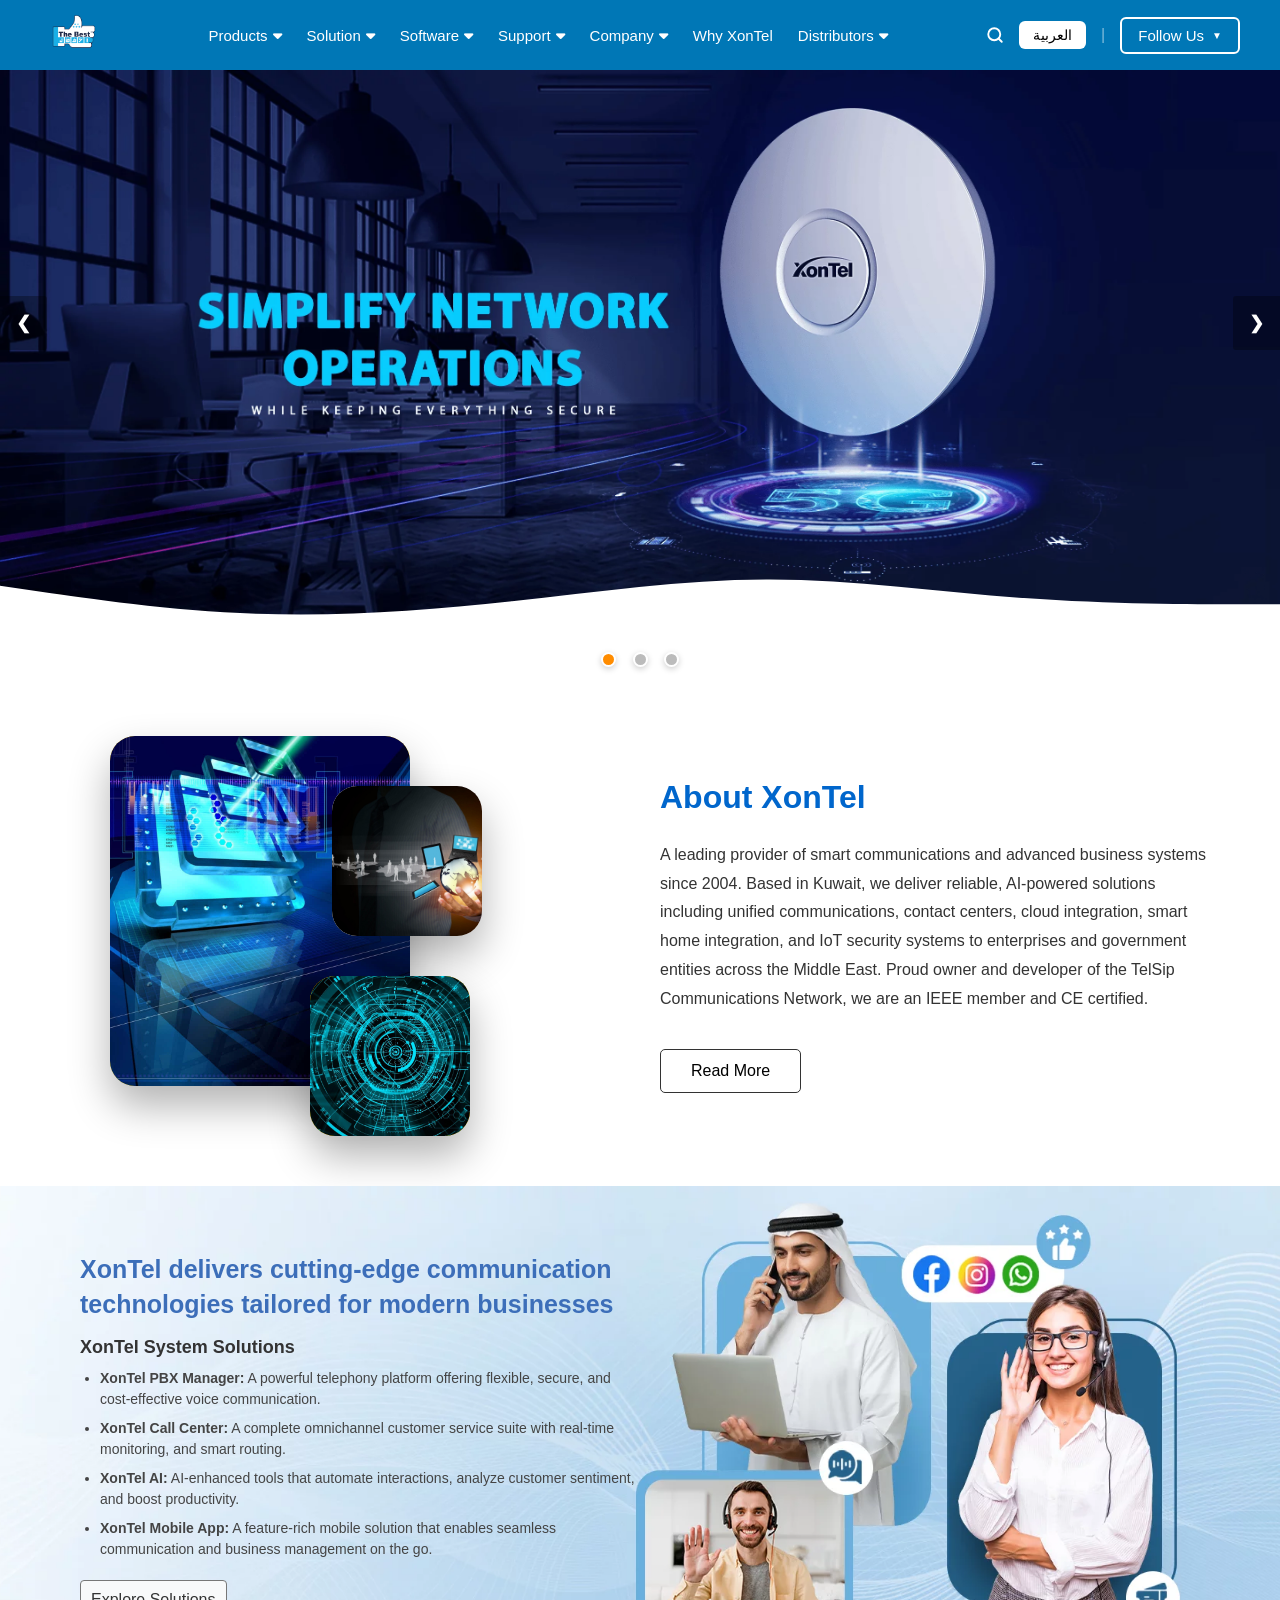
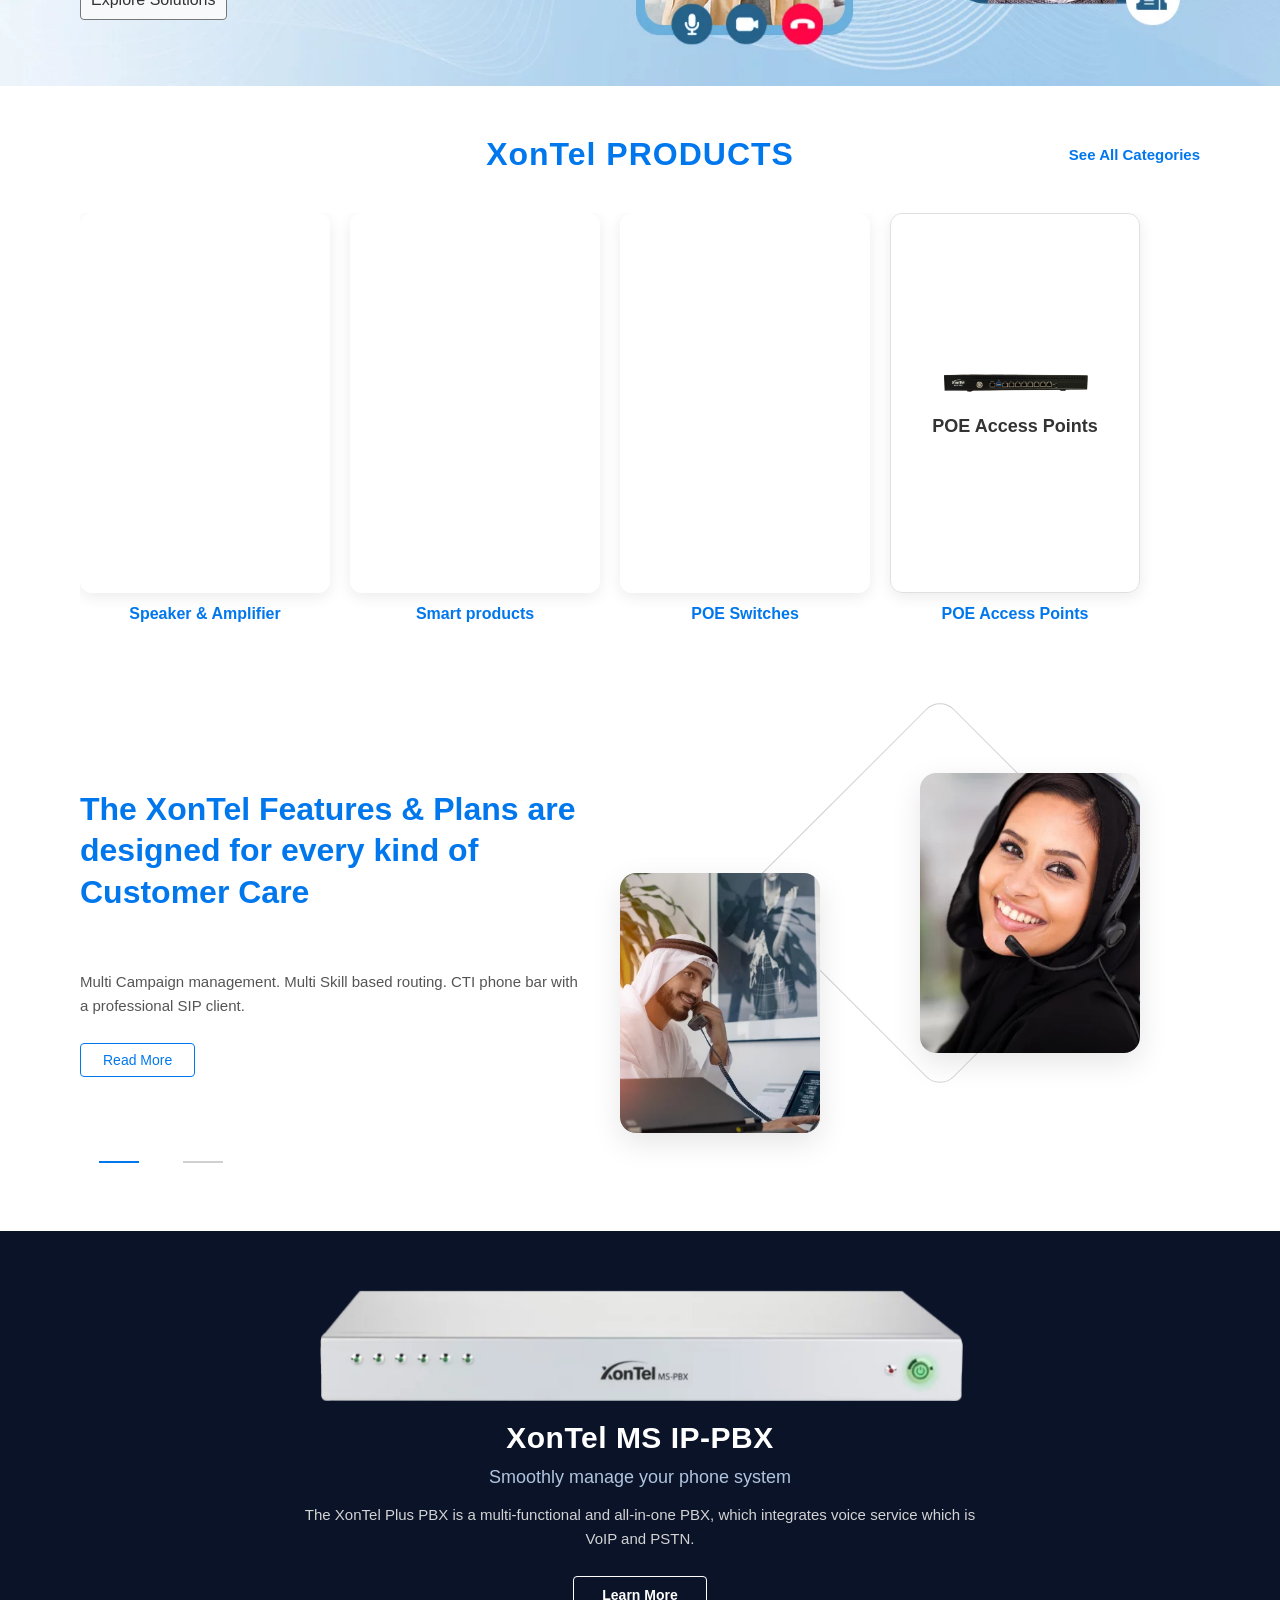
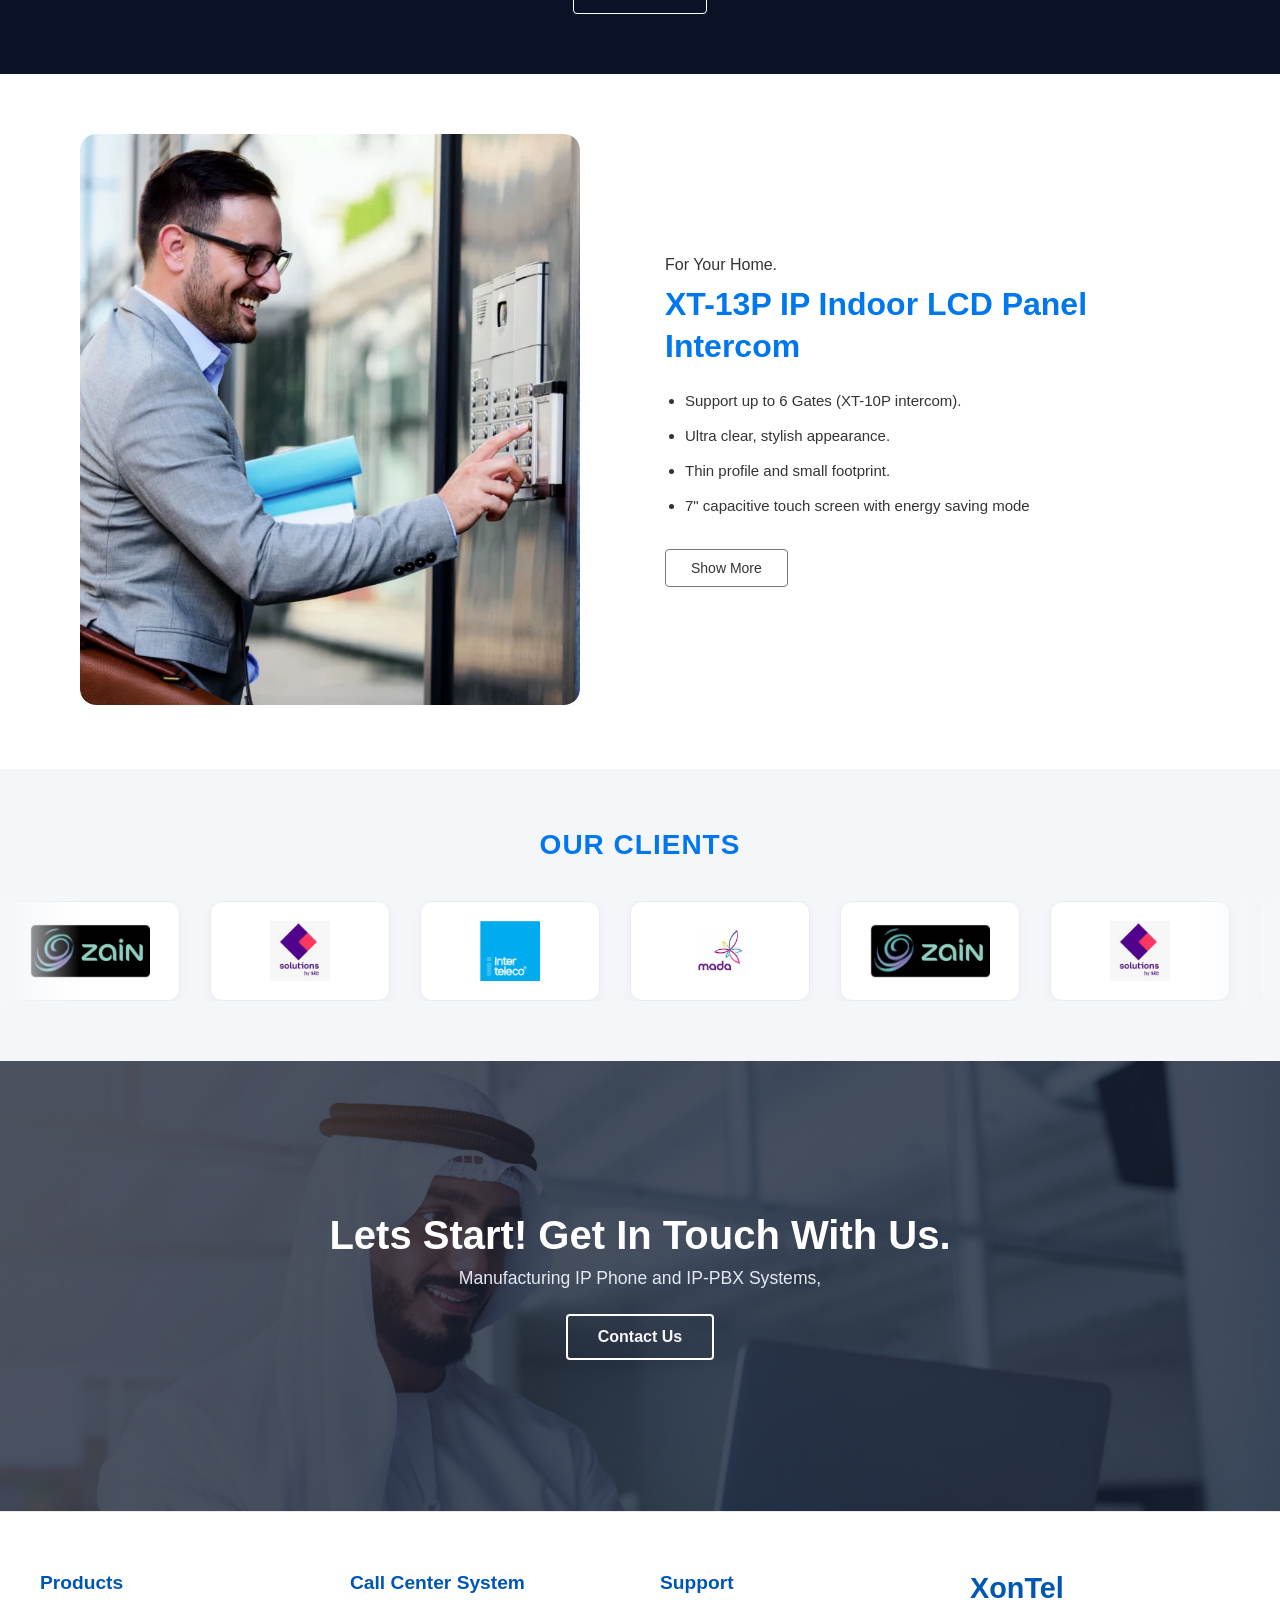
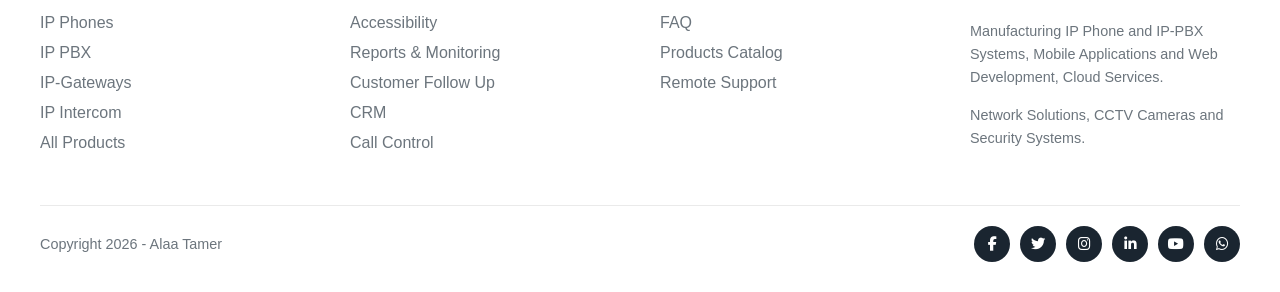
<file: index.html>
<!DOCTYPE html>
<html lang="en">

<head>
  <meta charset="UTF-8">
  <meta name="viewport" content="width=device-width, initial-scale=1.0">
  <title>XonTel</title>
  <link rel="stylesheet" href="https://cdnjs.cloudflare.com/ajax/libs/font-awesome/6.0.0/css/all.min.css">
  <link rel="stylesheet" href="index.css">
  <link href="https://unpkg.com/aos@2.3.1/dist/aos.css" rel="stylesheet">
  <link rel="stylesheet" href="https://cdnjs.cloudflare.com/ajax/libs/font-awesome/6.4.0/css/all.min.css">
</head>

<body>
  <header>
    <div class="logo">
      <a href="#heroCarousel"><img src="photos/logo1.png" alt="" width="80px" height="80px"></a>
    </div>
    <button class="ham" id="ham" aria-label="Menu">
      <span></span><span></span><span></span>
    </button>
    <ul class="nav-links" id="navLinks">
      <li class="dropdown">
        <button class="dropbtn">Products <i class="fa fa-caret-down"></i></button>
        <div class="dropdown-content">
          <a href="#">IP-PRX</a>
          <a href="#">IP Phones</a>
          <a href="#">IP Camera</a>
          <a href="#">IP POE Intercom</a>
          <a href="#">POE Access Points</a>
          <a href="#">Speaker & Amplifier</a>
          <a href="#">Smart products</a>
          <a href="#">POE Switches</a>
          <a href="#">IP-Gateways</a>
          <a href="#">Accessories</a>
        </div>
      </li>
      <li class="dropdown">
        <button class="dropbtn">Solution<i class="fa fa-caret-down"></i></button>
        <div class="dropdown-content">
          <a href="#">XonTel PBX</a>
          <a href="#">XonTel Cell Center</a>
          <a href="#">XonTel Ai</a>
        </div>
      </li>
      <li class="dropdown">
        <button class="dropbtn">Software <i class="fa fa-caret-down"></i></button>
        <div class="dropdown-content">
          <a href="#">XonTel Application </a>
          <a href="#">XonTel Streamer</a>
        </div>
      </li>
      <li class="dropdown">
        <button class="dropbtn">Support <i class="fa fa-caret-down"></i></button>
        <div class="dropdown-content">
          <a href="#">Wiki</a>
          <a href="#">Submit Ticket </a>
          <a href="#">FAQ </a>
          <a href="#">Manuals & Firmwares</a>
          <a href="#">Products Catalog</a>
        </div>
      </li>
      <li class="dropdown">
        <button class="dropbtn"> Company<i class="fa fa-caret-down"></i></button>
        <div class="dropdown-content">
          <a href="#">About Us</a>
          <a href="#">Company News</a>
          <a href="#">Our Clients</a>
          <a href="#">Blog</a>
          <a href="#">Contact Us</a>
        </div>
      </li>
      <li><a href="#">Why XonTel</a></li>
      <li class="dropdown">
        <button class="dropbtn">Distributors <i class="fa fa-caret-down"></i></button>
        <div class="dropdown-content">
          <a href="#"> Become a Partner</a>
          <a href="#">Find Distributors</a>
        </div>
      </li>
    </ul>
    <div class="nav-right-actions">
      <a href="#" class="search-btn" aria-label="Search">
        <svg width="18" height="18" viewBox="0 0 24 24" fill="none" stroke="currentColor" stroke-width="2.5"
          stroke-linecap="round" stroke-linejoin="round">
          <circle cx="11" cy="11" r="8"></circle>
          <line x1="21" y1="21" x2="16.65" y2="16.65"></line>
        </svg>
      </a>
      <a href="#" class="lang-btn">العربية</a>
      <span class="divider">|</span>
      <div class="dropdownfollow" id="followDropdown">
        <button class="drop-btn" onclick="toggleDropdown(event)">
          Follow Us <span class="arrow">▼</span>
        </button>
        <div class="dropdownfollow-content">
          <a href="#" target="_blank" aria-label="Facebook">
            <svg width="16" height="16" fill="currentColor" viewBox="0 0 24 24">
              <path
                d="M22.675 0h-21.35c-.732 0-1.325.593-1.325 1.325v21.351c0 .731.593 1.324 1.325 1.324h11.495v-9.294h-3.128v-3.622h3.128v-2.671c0-3.1 1.893-4.788 4.659-4.788 1.325 0 2.463.099 2.795.143v3.24l-1.918.001c-1.504 0-1.795.715-1.795 1.763v2.313h3.587l-.467 3.622h-3.12v9.293h6.116c.73 0 1.323-.593 1.323-1.325v-21.35c0-.732-.593-1.325-1.325-1.325z" />
            </svg>
          </a>
          <a href="#" target="_blank" aria-label="Twitter">
            <svg width="16" height="16" fill="currentColor" viewBox="0 0 24 24">
              <path
                d="M24 4.557c-.883.392-1.832.656-2.828.775 1.017-.609 1.798-1.574 2.165-2.724-.951.564-2.005.974-3.127 1.195-.897-.957-2.178-1.555-3.594-1.555-3.179 0-5.515 2.966-4.797 6.045-4.091-.205-7.719-2.165-10.148-5.144-1.29 2.213-.669 5.108 1.523 6.574-.806-.026-1.566-.247-2.229-.616-.054 2.281 1.581 4.415 3.949 4.89-.693.188-1.452.232-2.224.084.626 1.956 2.444 3.379 4.6 3.419-2.07 1.623-4.678 2.348-7.29 2.04 2.179 1.397 4.768 2.212 7.548 2.212 9.142 0 14.307-7.721 13.995-14.646.962-.695 1.797-1.562 2.457-2.549z" />
            </svg>
          </a>
          <a href="#" target="_blank" aria-label="Instagram">
            <svg width="16" height="16" fill="currentColor" viewBox="0 0 24 24">
              <path
                d="M12 2.163c3.204 0 3.584.012 4.85.07 3.252.148 4.771 1.691 4.919 4.919.058 1.265.069 1.645.069 4.849 0 3.205-.012 3.584-.069 4.849-.149 3.225-1.664 4.771-4.919 4.919-1.266.058-1.644.07-4.85.07-3.204 0-3.584-.012-4.849-.07-3.26-.149-4.771-1.699-4.919-4.92-.058-1.265-.07-1.644-.07-4.849 0-3.204.013-3.583.07-4.849.149-3.227 1.664-4.771 4.919-4.919 1.266-.057 1.645-.069 4.849-.069zm0-2.163c-3.259 0-3.667.014-4.947.072-4.358.2-6.78 2.618-6.98 6.98-.059 1.281-.073 1.689-.073 4.948 0 3.259.014 3.668.072 4.948.2 4.358 2.618 6.78 6.98 6.98 1.281.058 1.689.072 4.948.072 3.259 0 3.668-.014 4.948-.072 4.354-.2 6.782-2.618 6.979-6.98.059-1.28.073-1.689.073-4.948 0-3.259-.014-3.667-.072-4.947-.196-4.354-2.617-6.78-6.979-6.98-1.281-.059-1.69-.073-4.949-.073zm0 5.838c-3.403 0-6.162 2.759-6.162 6.162s2.759 6.163 6.162 6.163 6.162-2.759 6.162-6.163c0-3.403-2.759-6.162-6.162-6.162zm0 10.162c-2.209 0-4-1.79-4-4 0-2.209 1.791-4 4-4s4 1.791 4 4c0 2.21-1.791 4-4 4zm6.406-11.845c-.796 0-1.441.645-1.441 1.44s.645 1.44 1.441 1.44c.795 0 1.439-.645 1.439-1.44s-.644-1.44-1.439-1.44z" />
            </svg>
          </a>
          <a href="#" target="_blank" aria-label="LinkedIn">
            <svg width="16" height="16" fill="currentColor" viewBox="0 0 24 24">
              <path
                d="M19 0h-14c-2.761 0-5 2.239-5 5v14c0 2.761 2.239 5 5 5h14c2.762 0 5-2.239 5-5v-14c0-2.761-2.238-5-5-5zm-11 19h-3v-11h3v11zm-1.5-12.268c-.966 0-1.75-.79-1.75-1.764s.784-1.764 1.75-1.764 1.75.79 1.75 1.764-.783 1.764-1.75 1.764zm13.5 12.268h-3v-5.604c0-3.368-4-3.113-4 0v5.604h-3v-11h3v1.765c1.396-2.586 7-2.777 7 2.476v6.759z" />
            </svg>
          </a>
          <a href="#" target="_blank" aria-label="YouTube">
            <svg width="16" height="16" fill="currentColor" viewBox="0 0 24 24">
              <path
                d="M19.615 3.184c-3.604-.246-11.631-.245-15.23 0-3.897.266-4.356 2.62-4.385 8.816.029 6.185.484 8.549 4.385 8.816 3.6.245 11.626.246 15.23 0 3.897-.266 4.356-2.62 4.385-8.816-.029-6.185-.484-8.549-4.385-8.816zm-10.615 12.816v-8l8 3.993-8 4.007z" />
            </svg>
          </a>
          <a href="#" target="_blank" aria-label="Snapchat">
            <svg width="16" height="16" fill="currentColor" viewBox="0 0 24 24">
              <path
                d="M12.022 2c-3.326 0-6.02 2.694-6.02 6.02 0 1.947.925 3.681 2.355 4.794-.789.704-1.355 1.635-1.355 2.72 0 .973.435 1.848 1.119 2.446-.355.518-.768 1.185-1.284 1.994-.379.593-.787 1.233-1.258 1.942l-.399.604h8.307l-.398-.604c-.471-.709-.879-1.349-1.259-1.942-.515-.809-.928-1.476-1.283-1.994.684-.598 1.119-1.473 1.119-2.446 0-1.085-.566-2.016-1.355-2.72 1.43-1.113 2.355-2.847 2.355-4.794 0-3.326-2.694-6.02-6.022-6.02z" />
            </svg>
          </a>
        </div>
      </div>
    </div>
  </header>

  <!-- ===== HERO CAROUSEL ===== -->
  <div class="slider">
    <div class="slideshow-container">

      <!-- السلايدات -->
      <div class="mySlides fade">
        <div class="numbertext">1 / 3</div>
        <img src="photos/XonTel-Access-Point.png" style="width:100%">
        <div class="text">Caption Text</div>
      </div>

      <div class="mySlides fade">
        <div class="numbertext">2 / 3</div>
        <img src="photos/XonTel-Call-Center.png" style="width:100%">
        <div class="text">Caption Two</div>
      </div>

      <div class="mySlides fade">
        <div class="numbertext">3 / 3</div>
        <img src="photos/XonTel-IP-Phones.png" style="width:100%">
        <div class="text">Caption Three</div>
      </div>

      <!-- أزرار التنقل -->
      <a class="prev" onclick="plusSlides(-1)">&#10094;</a>
      <a class="next" onclick="plusSlides(1)">&#10095;</a>

      <!-- الموجة (wave) -->
      <div class="wave-shape">
        <svg viewBox="0 0 1440 120" fill="none" xmlns="http://www.w3.org/2000/svg" preserveAspectRatio="none">
          <path
            d="M0,32L48,42.7C96,53,192,75,288,80C384,85,480,75,576,58.7C672,43,768,21,864,21.3C960,21,1056,43,1152,53.3C1248,64,1344,64,1392,64L1440,64L1440,120L1392,120C1344,120,1248,120,1152,120C1056,120,960,120,864,120C768,120,672,120,576,120C480,120,384,120,288,120C192,120,96,120,48,120L0,120Z"
            fill="#ffffff"></path>
        </svg>
      </div>

    </div> <!-- نهاية slideshow-container -->

    <!-- ===== النقاط تحت الكروزل ===== -->
    <div class="dots-container">
      <span class="dot" onclick="currentSlide(1)"></span>
      <span class="dot" onclick="currentSlide(2)"></span>
      <span class="dot" onclick="currentSlide(3)"></span>
    </div>

  </div> <!-- نهاية slider -->

  <main>
    <!-- About Section -->
    <section class="about-section">
      <div class="container">
        <div class="images-container fade-in-left">
          <div class="image-box big-yellow">
            <img src="photos/slider1.jpg" alt="Professional Headset">
          </div>
          <div class="image-box small-woman">
            <img src="photos/slider2.jpg" alt="Woman wearing headset">
          </div>
          <div class="image-box small-man">
            <img src="photos/slider3.jpg" alt="Smiling man showing thumbs up">
          </div>
        </div>
        <div class="text-container fade-in-right">
          <h2>About XonTel</h2>
          <p>A leading provider of smart communications and advanced business systems since 2004. Based in Kuwait, we
            deliver reliable, AI-powered solutions including unified communications, contact centers, cloud integration,
            smart home integration, and IoT security systems to enterprises and government entities across the Middle
            East. Proud owner and developer of the TelSip Communications Network, we are an IEEE member and CE
            certified.</p>
          <button class="read-more-btn">Read More</button>
        </div>
      </div>
    </section>

    <!-- Main2 Section -->
    <section class="main2-section">
      <div class="main2-bg">
        <img src="photos/wide" alt="Background Illustration" class="main2-static-image">
      </div>
      <div class="main2-content">
        <h1 class="main2-fade-top">XonTel delivers cutting-edge communication technologies tailored for modern
          businesses</h1>
        <h3>XonTel System Solutions</h3>
        <ul class="main2-list main2-fade-bottom">
          <li><strong>XonTel PBX Manager:</strong> A powerful telephony platform offering flexible, secure, and
            cost-effective voice communication.</li>
          <li><strong>XonTel Call Center:</strong> A complete omnichannel customer service suite with real-time
            monitoring, and smart routing.</li>
          <li><strong>XonTel AI:</strong> AI-enhanced tools that automate interactions, analyze customer sentiment, and
            boost productivity.</li>
          <li><strong>XonTel Mobile App:</strong> A feature-rich mobile solution that enables seamless communication and
            business management on the go.</li>
        </ul>
        <a href="#" class="main2-btn">Explore Solutions</a>
      </div>
    </section>

    <!-- ===== PRODUCTS SECTION (المعدل) ===== -->
    <section class="products-section">
      <div class="products-header">
        <h2 class="section-title">XonTel PRODUCTS</h2>
        <a href="#" class="see-all-btn">See All Categories</a>
      </div>

      <div class="products-carousel-wrapper">
        <div class="products-container" id="productsContainer">
          <!-- 1. Speaker & Amplifier -->
          <div class="flip-card">
            <div class="flip-card-inner">
              <div class="flip-card-front">
                <img src="photos/1" alt="Speaker & Amplifier">
                <h3>Speaker & Amplifier</h3>
              </div>
              <div class="flip-card-back">
                <h4>Speaker & Amplifier</h4>
                <h5>Products Features</h5>
                <ul>
                  <li>Connect XT-20BA link out to 3pcs XT-20BP analog Ceiling Speakers (Direct with cable).</li>
                  <li>High-frequency remote control, 360 degree ,non-directional.</li>
                  <li>Bluetooth 5.0 Technology, 15M Coverage.</li>
                </ul>
                <a href="#" class="read-more-btn">Read More &rarr;</a>
              </div>
            </div>
            <div class="card-title-bottom">Speaker & Amplifier</div>
          </div>

          <!-- 2. Smart products -->
          <div class="flip-card">
            <div class="flip-card-inner">
              <div class="flip-card-front">
                <img src="photos/2" alt="Smart products">
                <h3>Smart products</h3>
              </div>
              <div class="flip-card-back">
                <h4>Smart products</h4>
                <h5>Products Features</h5>
                <ul>
                  <li>XonTel smart light switch looks and acts like any traditional light switch.</li>
                  <li>Smoke Detector</li>
                  <li>Window Shutter Switch</li>
                </ul>
                <a href="#" class="read-more-btn">Read More &rarr;</a>
              </div>
            </div>
            <div class="card-title-bottom">Smart products</div>
          </div>

          <!-- 3. POE Switches -->
          <div class="flip-card">
            <div class="flip-card-inner">
              <div class="flip-card-front">
                <img src="photos/3" alt="POE Switches">
                <h3>POE Switches</h3>
              </div>
              <div class="flip-card-back">
                <h4>POE Switches</h4>
                <h5>Products Features</h5>
                <ul>
                  <li>Connect all of your devices easily and reduce wires connections.</li>
                  <li>Support POE.</li>
                  <li>Internal Power Supply</li>
                  <li>Suitable for Business or Home usage</li>
                  <li>1 year warranty</li>
                </ul>
                <a href="#" class="read-more-btn">Read More &rarr;</a>
              </div>
            </div>
            <div class="card-title-bottom">POE Switches</div>
          </div>

          <!-- 4. POE Access Points -->
          <div class="flip-card">
            <div class="flip-card-inner">
              <div class="flip-card-front">
                <img src="photos/router" alt="POE Access Points">
                <h3>POE Access Points</h3>
              </div>
              <div class="flip-card-back">
                <h4>POE Access Points</h4>
                <h5>Products Features</h5>
                <ul>
                  <li>Better coverage and distribution of the Internet in all areas.</li>
                  <li>Support 5G.</li>
                  <li>Control all your APs from one Place.</li>
                  <li>Support up to 100 device.</li>
                  <li>5 Years Warranty.</li>
                </ul>
                <a href="#" class="read-more-btn">Read More &rarr;</a>
              </div>
            </div>
            <div class="card-title-bottom">POE Access Points</div>
          </div>
        </div>

        <!-- أزرار الأسهم -->
        <div class="slider-arrows">
          <button class="arrow-btn prev-btn" id="prevBtn" aria-label="Previous">&larr;</button>
          <button class="arrow-btn next-btn" id="nextBtn" aria-label="Next">&rarr;</button>
        </div>
      </div>
    </section>

    <!-- Features Slider Section -->
    <section class="features-slider-section"
      style="background-color: #ffffff !important; background: #ffffff !important;">
      <div class="slider-container">
        <div class="slide active" data-slide="1">
          <div class="slide-text-content">
            <h2 class="slide-title">The XonTel Features & Plans are designed for every kind of Customer Care</h2>
            <h3 class="slide-subtitle">Call Center System</h3>
            <p class="slide-desc">Multi Campaign management. Multi Skill based routing. CTI phone bar with a
              professional SIP client.</p>
            <a href="#" class="feature-read-more">Read More</a>
          </div>
          <div class="slide-image-content">
            <div class="background-frame"></div>
            <div class="floating-images">
              <img src="photos/uZdt0K1NFc-1.webp" alt="Call Center Agent 1" class="img-back">
              <img src="photos/KQ9ciF2gZA-1.webp" alt="Call Center Agent 2" class="img-front">
            </div>
          </div>
        </div>
        <div class="slide" data-slide="2">
          <div class="slide-text-content">
            <h2 class="slide-title">XonTel Mobile App</h2>
            <h3 class="slide-subtitle">XonTel Application</h3>
            <p class="slide-desc">Is a free digital phone application that supports SIP which provides a comfortable
              interface that is easy to handle, as well as high quality voice for VoIP communications.</p>
            <a href="#" class="feature-read-more">Read More</a>
          </div>
          <div class="slide-image-content">
            <div class="background-frame"></div>
            <div class="floating-images">
              <img src="photos/WEB-smartphone-mock-up.webp" alt="Mobile App 1" class="img-back">
              <img src="photos/WEB-smartphone-mock-up.webp" alt="Mobile App 2" class="img-front">
            </div>
          </div>
        </div>
      </div>
      <div class="slider-indicators">
        <span class="indicator active" onclick="currentSlide(1)">
          <span class="num">1</span>
          <span class="line"></span>
        </span>
        <span class="indicator" onclick="currentSlide(2)">
          <span class="num">2</span>
          <span class="line"></span>
        </span>
      </div>
    </section>

    <!-- Device Hero -->
    <section class="device-hero-section">
      <div class="device-container">
        <div class="device-image-wrapper">
          <img src="photos/Mask-Group-25.webp" alt="XonTel MS IP-PBX" class="device-img">
        </div>
        <div class="device-content">
          <h2 class="device-title">XonTel MS IP-PBX</h2>
          <p class="device-subtitle">Smoothly manage your phone system</p>
          <p class="device-desc">The XonTel Plus PBX is a multi-functional and all-in-one PBX, which integrates voice
            service which is VoIP and PSTN.</p>
          <a href="#" class="learn-more-btn">Learn More</a>
        </div>
      </div>
    </section>

    <!-- Intercom -->
    <section class="intercom-section">
      <div class="intercom-container">
        <div class="intercom-image-wrapper">
          <img src="photos/man.webp" alt="XT-13P Intercom" class="intercom-img">
        </div>
        <div class="intercom-content">
          <p class="intercom-top-text">For Your Home.</p>
          <h2 class="intercom-title">XT-13P IP Indoor LCD Panel Intercom</h2>
          <ul class="intercom-list">
            <li>Support up to 6 Gates (XT-10P intercom).</li>
            <li>Ultra clear, stylish appearance.</li>
            <li>Thin profile and small footprint.</li>
            <li>7" capacitive touch screen with energy saving mode</li>
          </ul>
          <a href="#" class="intercom-btn">Show More</a>
        </div>
      </div>
    </section>

    <!-- Clients -->
    <section class="clients-section">
      <h2 class="clients-title">OUR CLIENTS</h2>
      <div class="clients-slider">
        <div class="clients-track">
          <div class="client-card"><img src="photos/Zain-300x134.webp" alt="Client 1"></div>
          <div class="client-card"><img src="photos/logo.webp" alt="Client 2"></div>
          <div class="client-card"><img src="photos/Interteleco-300x298.webp" alt="Client 3"></div>
          <div class="client-card"><img src="photos/mada.webp" alt="Client 3"></div>
          <div class="client-card"><img src="photos/Zain-300x134.webp" alt="Client 4"></div>
          <div class="client-card"><img src="photos/logo.webp" alt="Client 5"></div>
          <div class="client-card"><img src="photos/Interteleco-300x298.webp" alt="Client 1"></div>
          <div class="client-card"><img src="photos/mada.webp" alt="Client 3"></div>
          <!-- <div class="client-card"><img src="photos/Zain-300x134.webp" alt="Client 2"></div>
          <div class="client-card"><img src="photos/logo.webp" alt="Client 5"></div>
          <div class="client-card"><img src="photos/Interteleco-300x298.webp" alt="Client 1"></div>
          <div class="client-card"><img src="photos/mada.webp" alt="Client 3"></div> -->
        </div>
      </div>
    </section>

    <!-- CTA -->
    <section class="cta-section">
      <div class="cta-overlay"></div>
      <div class="cta-content">
        <h1>Lets Start! Get In Touch With Us.</h1>
        <p>Manufacturing IP Phone and IP-PBX Systems,</p>
        <a href="#contact" class="cta-btn">Contact Us</a>
      </div>
    </section>
  </main>

  <footer class="site-footer">
    <div class="footer-container">
      <div class="footer-col">
        <h3>Products</h3>
        <ul>
          <li><a href="#">IP Phones</a></li>
          <li><a href="#">IP PBX</a></li>
          <li><a href="#">IP-Gateways</a></li>
          <li><a href="#">IP Intercom</a></li>
          <li><a href="#">All Products</a></li>
        </ul>
      </div>
      <div class="footer-col">
        <h3>Call Center System</h3>
        <ul>
          <li><a href="#">Accessibility</a></li>
          <li><a href="#">Reports & Monitoring</a></li>
          <li><a href="#">Customer Follow Up</a></li>
          <li><a href="#">CRM</a></li>
          <li><a href="#">Call Control</a></li>
        </ul>
      </div>
      <div class="footer-col">
        <h3>Support</h3>
        <ul>
          <li><a href="#">FAQ</a></li>
          <li><a href="#">Products Catalog</a></li>
          <li><a href="#">Remote Support</a></li>
        </ul>
      </div>
      <div class="footer-col company-info">
        <h2 class="footer-logo">Xon<span>Tel</span></h2>
        <p>Manufacturing IP Phone and IP-PBX Systems, Mobile Applications and Web Development, Cloud Services.</p>
        <p>Network Solutions, CCTV Cameras and Security Systems.</p>
      </div>
    </div>
    <div class="footer-bottom">
      <p>Copyright 2026 - Alaa Tamer</p>
      <div class="social-icons">
        <a href="#" class="social-icon"><i class="fab fa-facebook-f"></i></a>
        <a href="#" class="social-icon"><i class="fab fa-twitter"></i></a>
        <a href="#" class="social-icon"><i class="fab fa-instagram"></i></a>
        <a href="#" class="social-icon"><i class="fab fa-linkedin-in"></i></a>
        <a href="#" class="social-icon"><i class="fab fa-youtube"></i></a>
        <a href="#" class="social-icon"><i class="fab fa-whatsapp"></i></a>
      </div>
    </div>
  </footer>

  <script>
    // ===== Hero Slider with Dots =====
    let slideIndex = 0;

    function showSlides() {
      let i;
      let slides = document.getElementsByClassName("mySlides");
      let dots = document.getElementsByClassName("dot");

      // إخفاء كل الصور
      for (i = 0; i < slides.length; i++) {
        slides[i].style.display = "none";
      }

      // إزالة كلاس active من النقاط
      for (i = 0; i < dots.length; i++) {
        dots[i].className = dots[i].className.replace(" active", "");
      }

      // التحرك للصورة التالية
      slideIndex++;
      if (slideIndex > slides.length) { slideIndex = 1 }

      // إظهار الصورة الحالية
      slides[slideIndex - 1].style.display = "block";

      // إضافة كلاس active على النقطة الحالية
      if (dots[slideIndex - 1]) {
        dots[slideIndex - 1].className += " active";
      }

      setTimeout(showSlides, 2500);
    }

    // دالة للتحكم اليدوي بالنقاط (اختياري)
    function currentSlide(n) {
      slideIndex = n - 1;
      showSlides();
    }

    // تشغيل السلايدر
    showSlides();

    // ===== Hamburger Menu =====
    const hamButton = document.getElementById('ham');
    const navLinks = document.getElementById('navLinks');

    hamButton.addEventListener('click', function () {
      navLinks.classList.toggle('active');
    });

    // ===== DROPDOWN TOGGLE ON MOBILE (الحل المضمون) =====
    // نختار كل عناصر الـ dropdown في القائمة الرئيسية
    const allDropdowns = document.querySelectorAll('.nav-links .dropdown');

    allDropdowns.forEach(function (dropdown) {
      // نختار الزر داخل كل dropdown
      const btn = dropdown.querySelector('.dropbtn');

      // نضيف حدث الضغط على الزر
      btn.addEventListener('click', function (event) {
        // نمنع الحدث من الانتشار للأعلى
        event.stopPropagation();
        // نمنع تحميل الصفحة لو كان الزر يعمل كـ link
        event.preventDefault();

        // نضيف أو نزيل class "open" على الـ dropdown
        dropdown.classList.toggle('open');

        // نقفل جميع الـ dropdowns الأخرى (تفتح واحدة فقط)
        allDropdowns.forEach(function (other) {
          if (other !== dropdown) {
            other.classList.remove('open');
          }
        });
      });
    });

    // ===== Intersection Observer =====
    const observerOptions = { root: null, rootMargin: '0px', threshold: 0.2 };
    const observerCallback = function (entries) {
      entries.forEach(function (entry) {
        if (entry.isIntersecting) {
          entry.target.classList.add('is-visible');
          observer.unobserve(entry.target);
        }
      });
    };
    const observer = new IntersectionObserver(observerCallback, observerOptions);
    const fadeLeftElement = document.querySelector('.fade-in-left');
    const fadeRightElement = document.querySelector('.text-container');
    if (fadeLeftElement) observer.observe(fadeLeftElement);
    if (fadeRightElement) observer.observe(fadeRightElement);

    // ===== Follow Dropdown =====
    function toggleDropdown(event) {
      event.stopPropagation();
      const dropdown = document.getElementById('followDropdown');
      dropdown.classList.toggle('active');
    }
    window.addEventListener('click', function () {
      const dropdown = document.getElementById('followDropdown');
      if (dropdown && dropdown.classList.contains('active')) {
        dropdown.classList.remove('active');
      }
    });

    // ===== Features Slider =====
    let currentSlideIndex = 0;
    const slides = document.querySelectorAll('.features-slider-section .slide');
    const indicators = document.querySelectorAll('.indicator');
    function showSlide(index) {
      slides.forEach(function (slide, i) {
        slide.classList.remove('active');
        indicators[i].classList.remove('active');
        if (i === index) {
          slide.classList.add('active');
          indicators[i].classList.add('active');
        }
      });
    }
    function currentSlide(num) {
      currentSlideIndex = num - 1;
      showSlide(currentSlideIndex);
    }
    setInterval(function () {
      currentSlideIndex = (currentSlideIndex + 1) % slides.length;
      showSlide(currentSlideIndex);
    }, 5000);

    // ===== Products Carousel =====
    (function () {
      const container = document.getElementById('productsContainer');
      const cards = container.querySelectorAll('.flip-card');
      const prevBtn = document.getElementById('prevBtn');
      const nextBtn = document.getElementById('nextBtn');
      let currentIndex = 0;
      let cardsPerView = getCardsPerView();

      function getCardsPerView() {
        if (window.innerWidth < 768) return 1;
        if (window.innerWidth < 1024) return 2;
        return 4;
      }

      function updateCarousel() {
        const total = cards.length;
        const maxIndex = total - cardsPerView;
        if (currentIndex > maxIndex) currentIndex = maxIndex;
        if (currentIndex < 0) currentIndex = 0;

        const cardWidth = cards[0].offsetWidth + 20;
        const offset = currentIndex * cardWidth;
        container.style.transform = 'translateX(-' + offset + 'px)';

        if (prevBtn && nextBtn) {
          prevBtn.style.display = (currentIndex === 0) ? 'none' : 'flex';
          nextBtn.style.display = (currentIndex >= maxIndex) ? 'none' : 'flex';
        }
      }

      function goToPrev() {
        if (currentIndex > 0) {
          currentIndex--;
          updateCarousel();
        }
      }

      function goToNext() {
        const total = cards.length;
        const maxIndex = total - cardsPerView;
        if (currentIndex < maxIndex) {
          currentIndex++;
          updateCarousel();
        }
      }

      if (prevBtn) prevBtn.addEventListener('click', goToPrev);
      if (nextBtn) nextBtn.addEventListener('click', goToNext);

      let resizeTimer;
      window.addEventListener('resize', function () {
        clearTimeout(resizeTimer);
        resizeTimer = setTimeout(function () {
          const newCardsPerView = getCardsPerView();
          if (newCardsPerView !== cardsPerView) {
            cardsPerView = newCardsPerView;
            const total = cards.length;
            const maxIndex = total - cardsPerView;
            if (currentIndex > maxIndex) currentIndex = Math.max(0, maxIndex);
            updateCarousel();
          } else {
            updateCarousel();
          }
        }, 200);
      });

      setTimeout(updateCarousel, 100);
    })();

  </script>
</body>

</html>
</file>
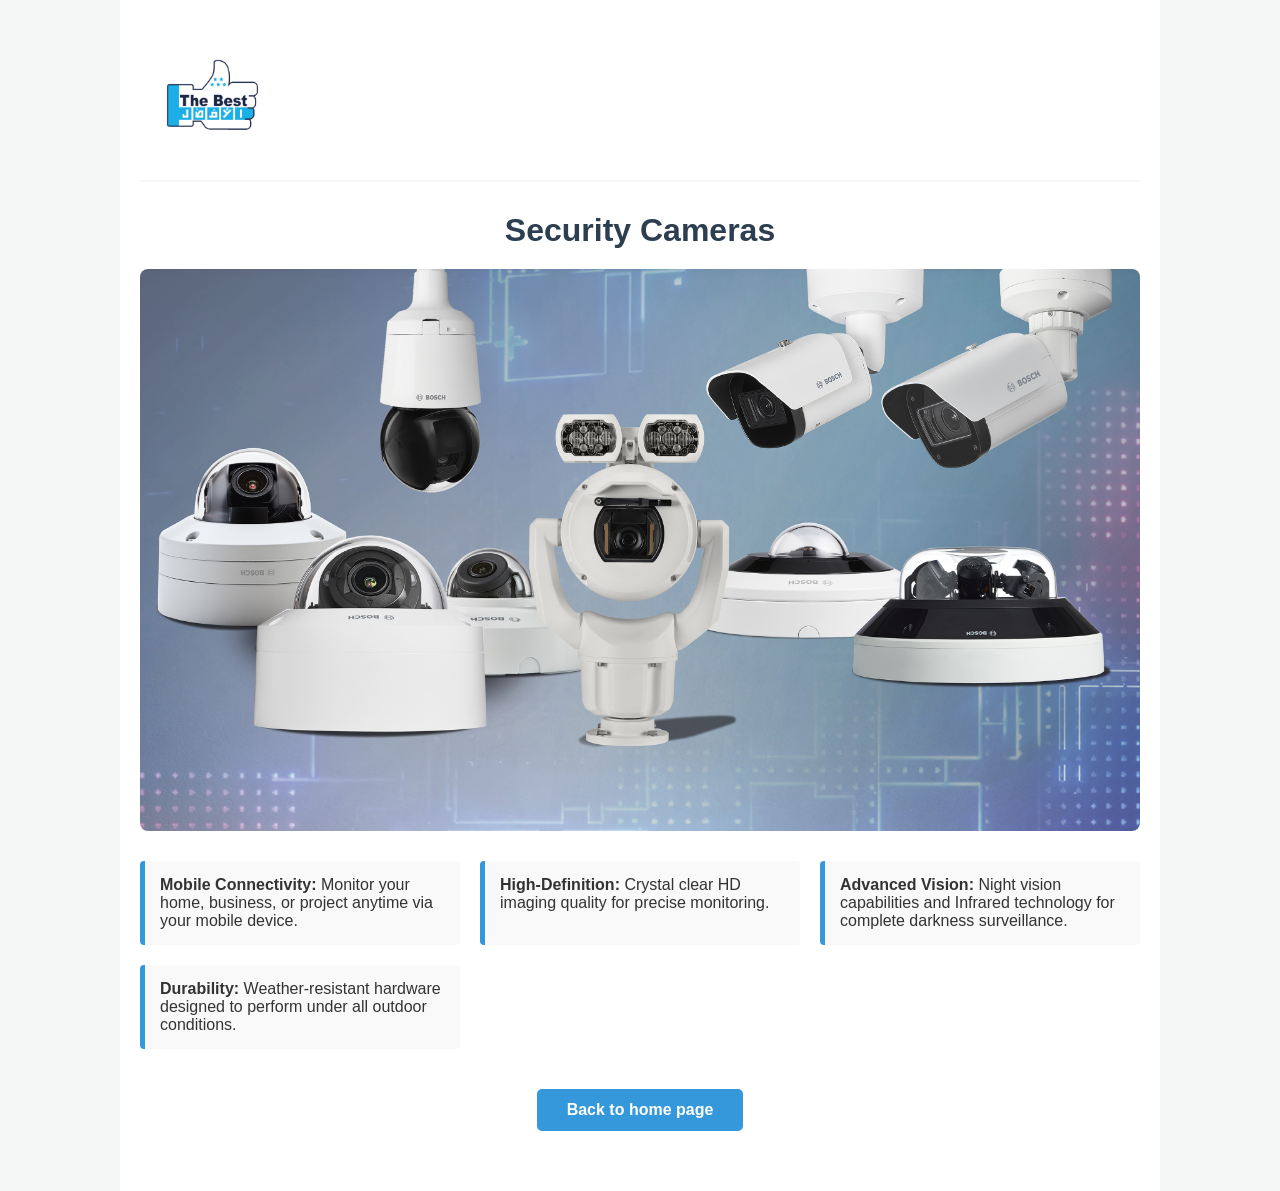
<file: camera.html>
<!DOCTYPE html>
<html lang="en">

<head>
    <meta charset="UTF-8">
    <meta name="viewport" content="width=device-width, initial-scale=1.0">
    <title>Security Cameras</title>
    <style>
        body {
            font-family: 'Segoe UI', Tahoma, Geneva, Verdana, sans-serif;
            margin: 0;
            padding: 0;
            background-color: #f4f7f6;
            color: #333;
        }

        .container {
            max-width: 1000px;
            margin: 0 auto;
            padding: 20px;
            background: #fff;
            min-height: 100vh;
        }

        nav {
            padding: 20px 0;
            border-bottom: 2px solid #f4f7f6;
            margin-bottom: 30px;
        }

        .logo-link img {
            width: 150px;
            height: auto;
            transition: transform 0.3s;
        }

        .logo-link img:hover {
            transform: scale(1.05);
        }

        h1 {
            color: #2c3e50;
            text-align: center;
            margin-bottom: 20px;
        }

        .main-image {
            width: 100%;
            height: auto;
            border-radius: 8px;
            margin-bottom: 30px;
            display: block;
        }

        .services-list {
            display: grid;
            grid-template-columns: repeat(auto-fit, minmax(280px, 1fr));
            gap: 20px;
        }

        .service-item {
            background: #f9f9f9;
            padding: 15px;
            border-left: 5px solid #3498db;
            border-radius: 4px;
        }

        .back-btn {
            display: block;
            width: fit-content;
            margin: 40px auto;
            padding: 12px 30px;
            background: #3498db;
            color: white;
            text-decoration: none;
            border-radius: 5px;
            font-weight: bold;
            text-align: center;
        }

        @media (max-width: 600px) {
            .container {
                padding: 10px;
            }

            h1 {
                font-size: 22px;
            }
        }
    </style>
</head>

<body>

    <div class="container">
        <nav>
            <a href="index1.html" class="logo-link">
                <img src="photos/logo1.png" alt="Company Logo">
            </a>
        </nav>

        <h1>Security Cameras</h1>
        <img src="photos/camera.jpg" alt="E-Marketing" class="main-image">


        <div class="services-list">
            <div class="service-item"><strong>Mobile Connectivity:</strong> Monitor your home, business, or project
                anytime via your mobile device.</div>
            <div class="service-item"><strong>High-Definition:</strong> Crystal clear HD imaging quality for precise
                monitoring.</div>
            <div class="service-item"><strong>Advanced Vision:</strong> Night vision capabilities and Infrared
                technology for complete darkness surveillance.</div>
            <div class="service-item"><strong>Durability:</strong> Weather-resistant hardware designed to perform under
                all outdoor conditions.</div>
        </div>

        <a href="index1.html" class="back-btn">Back to home page</a>
    </div>

</body>

</html>
</file>
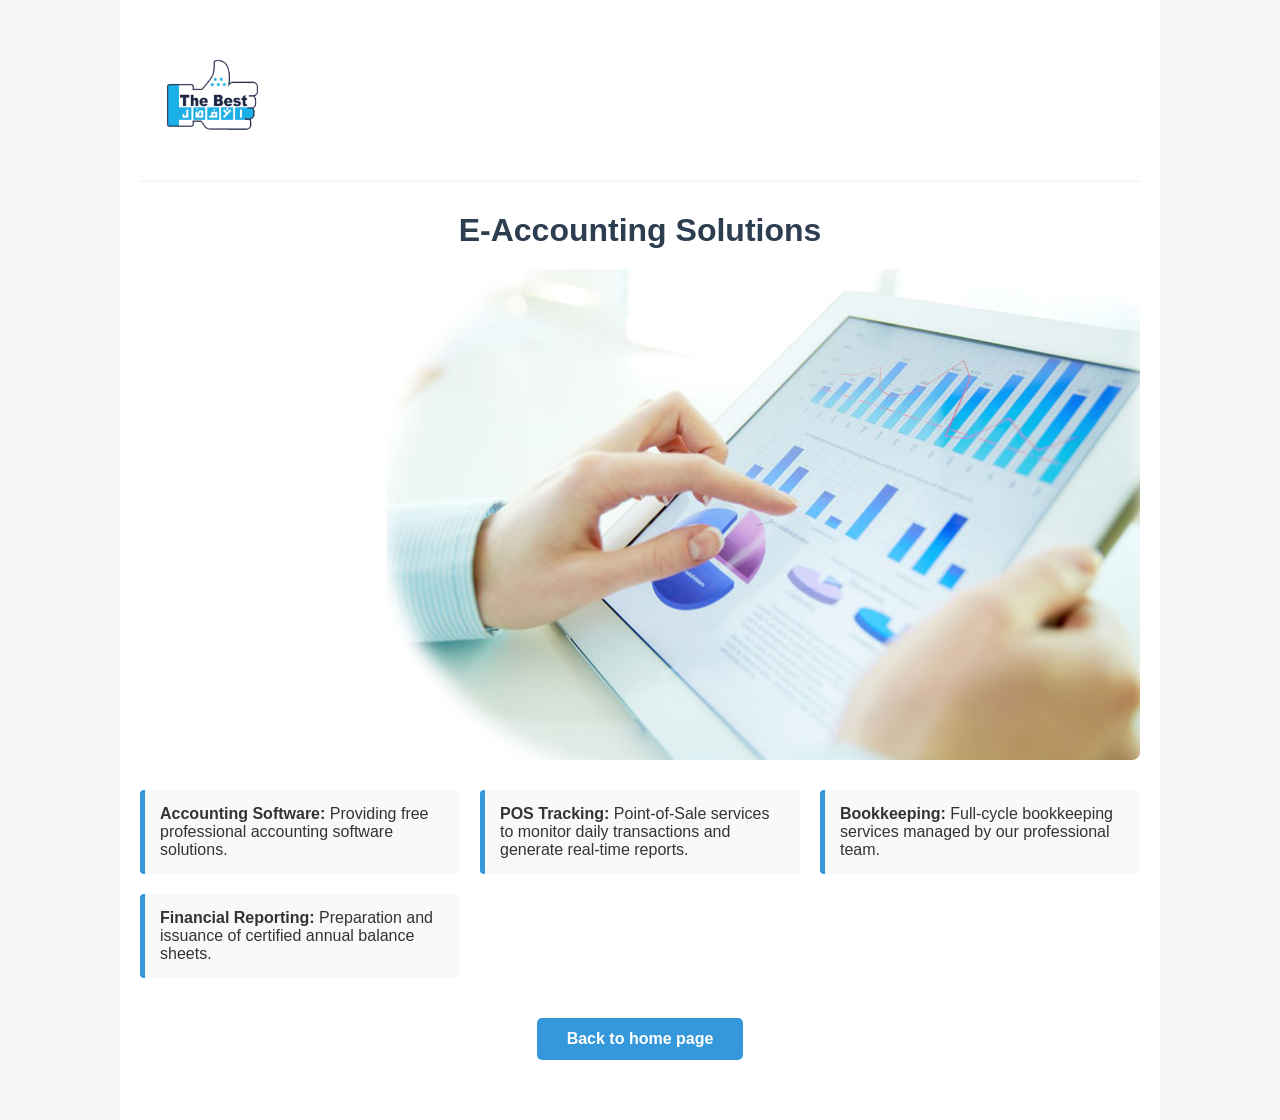
<file: eaccounting.html>
<!DOCTYPE html>
<html lang="en">
<head>
    <meta charset="UTF-8">
    <meta name="viewport" content="width=device-width, initial-scale=1.0">
    <title>E-Accounting Solutions</title>
    <style>
        body {
            font-family: 'Segoe UI', Tahoma, Geneva, Verdana, sans-serif;
            margin: 0;
            padding: 0;
            background-color: #f4f7f6;
            color: #333;
        }

        .container {
            max-width: 1000px;
            margin: 0 auto;
            padding: 20px;
            background: #fff;
            min-height: 100vh;
        }

        nav {
            padding: 20px 0;
            border-bottom: 2px solid #f4f7f6;
            margin-bottom: 30px;
        }

        .logo-link img {
            width: 150px;
            height: auto;
            transition: transform 0.3s;
        }

        .logo-link img:hover { transform: scale(1.05); }

        h1 { color: #2c3e50; text-align: center; margin-bottom: 20px; }

        .main-image {
            width: 100%;
            height: auto;
            border-radius: 8px;
            margin-bottom: 30px;
            display: block;
        }

        .services-list {
            display: grid;
            grid-template-columns: repeat(auto-fit, minmax(280px, 1fr));
            gap: 20px;
        }

        .service-item {
            background: #f9f9f9;
            padding: 15px;
            border-left: 5px solid #3498db;
            border-radius: 4px;
        }

        .back-btn {
            display: block;
            width: fit-content;
            margin: 40px auto;
            padding: 12px 30px;
            background: #3498db;
            color: white;
            text-decoration: none;
            border-radius: 5px;
            font-weight: bold;
            text-align: center;
        }

        @media (max-width: 600px) {
            .container { padding: 10px; }
            h1 { font-size: 22px; }
        }
    </style>
</head>
<body>

    <div class="container">
        <nav>
            <a href="index1.html" class="logo-link">
                <img src="photos/logo1.png" alt="Company Logo">
            </a>
        </nav>

        <h1>E-Accounting Solutions</h1>
        <img src="photos/eaccounting.jpg" alt="E-Marketing" class="main-image">
        
      <div class="services-list">
            <div class="service-item"><strong>Accounting Software:</strong> Providing free professional accounting software solutions.</div>
            <div class="service-item"><strong>POS Tracking:</strong> Point-of-Sale services to monitor daily transactions and generate real-time reports.</div>
            <div class="service-item"><strong>Bookkeeping:</strong> Full-cycle bookkeeping services managed by our professional team.</div>
            <div class="service-item"><strong>Financial Reporting:</strong> Preparation and issuance of certified annual balance sheets.</div>
        </div>

        <a href="index1.html" class="back-btn">Back to home page</a>
    </div>

</body>
</html>
</file>
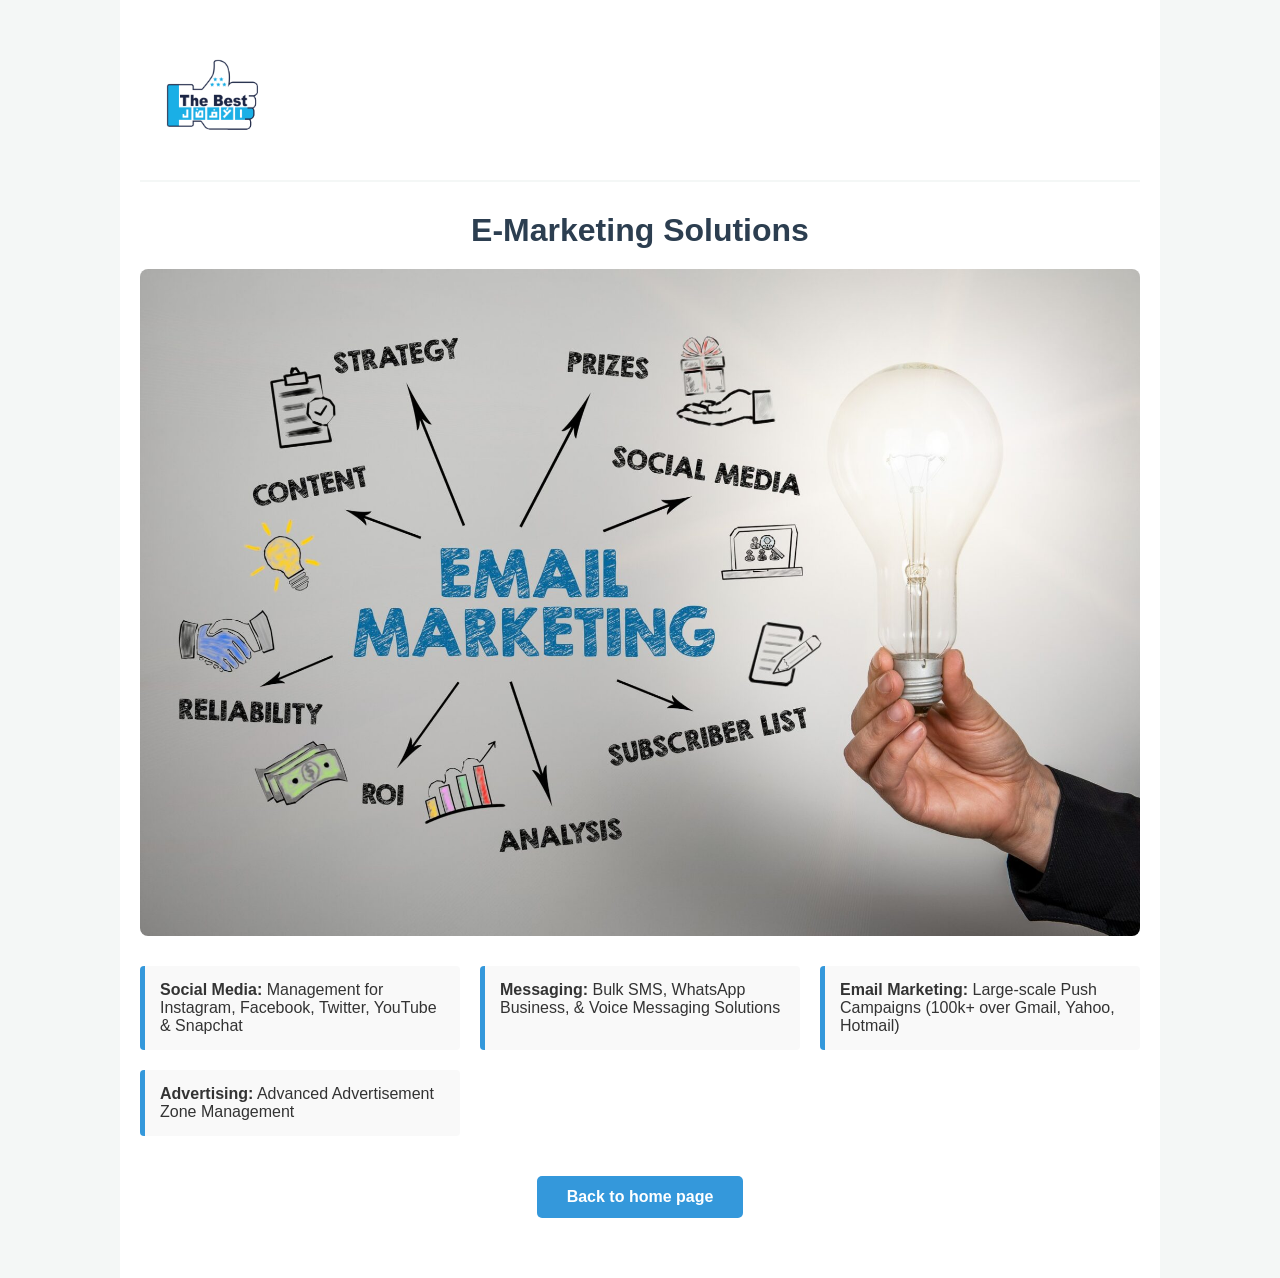
<file: Emark.html>
<!DOCTYPE html>
<html lang="en">
<head>
    <meta charset="UTF-8">
    <meta name="viewport" content="width=device-width, initial-scale=1.0">
    <title>E-Marketing Solutions</title>
    <style>
        body {
            font-family: 'Segoe UI', Tahoma, Geneva, Verdana, sans-serif;
            margin: 0;
            padding: 0;
            background-color: #f4f7f6;
            color: #333;
        }

        .container {
            max-width: 1000px;
            margin: 0 auto;
            padding: 20px;
            background: #fff;
            min-height: 100vh;
        }

        nav {
            padding: 20px 0;
            border-bottom: 2px solid #f4f7f6;
            margin-bottom: 30px;
        }

        .logo-link img {
            width: 150px;
            height: auto;
            transition: transform 0.3s;
        }

        .logo-link img:hover { transform: scale(1.05); }

        h1 { color: #2c3e50; text-align: center; margin-bottom: 20px; }

        .main-image {
            width: 100%;
            height: auto;
            border-radius: 8px;
            margin-bottom: 30px;
            display: block;
        }

        .services-list {
            display: grid;
            grid-template-columns: repeat(auto-fit, minmax(280px, 1fr));
            gap: 20px;
        }

        .service-item {
            background: #f9f9f9;
            padding: 15px;
            border-left: 5px solid #3498db;
            border-radius: 4px;
        }

        .back-btn {
            display: block;
            width: fit-content;
            margin: 40px auto;
            padding: 12px 30px;
            background: #3498db;
            color: white;
            text-decoration: none;
            border-radius: 5px;
            font-weight: bold;
            text-align: center;
        }

        @media (max-width: 600px) {
            .container { padding: 10px; }
            h1 { font-size: 22px; }
        }
    </style>
</head>
<body>

    <div class="container">
        <nav>
            <a href="index1.html" class="logo-link">
                <img src="photos/logo1.png" alt="Company Logo">
            </a>
        </nav>

        <h1>E-Marketing Solutions</h1>
        <img src="photos/emarkting.jpg" alt="E-Marketing" class="main-image">
        
        <div class="services-list">
            <div class="service-item"><strong>Social Media:</strong> Management for Instagram, Facebook, Twitter, YouTube & Snapchat</div>
            <div class="service-item"><strong>Messaging:</strong> Bulk SMS, WhatsApp Business, & Voice Messaging Solutions</div>
            <div class="service-item"><strong>Email Marketing:</strong> Large-scale Push Campaigns (100k+ over Gmail, Yahoo, Hotmail)</div>
            <div class="service-item"><strong>Advertising:</strong> Advanced Advertisement Zone Management</div>
        </div>

        <a href="index1.html" class="back-btn">Back to home page</a>
    </div>

</body>
</html>
</file>
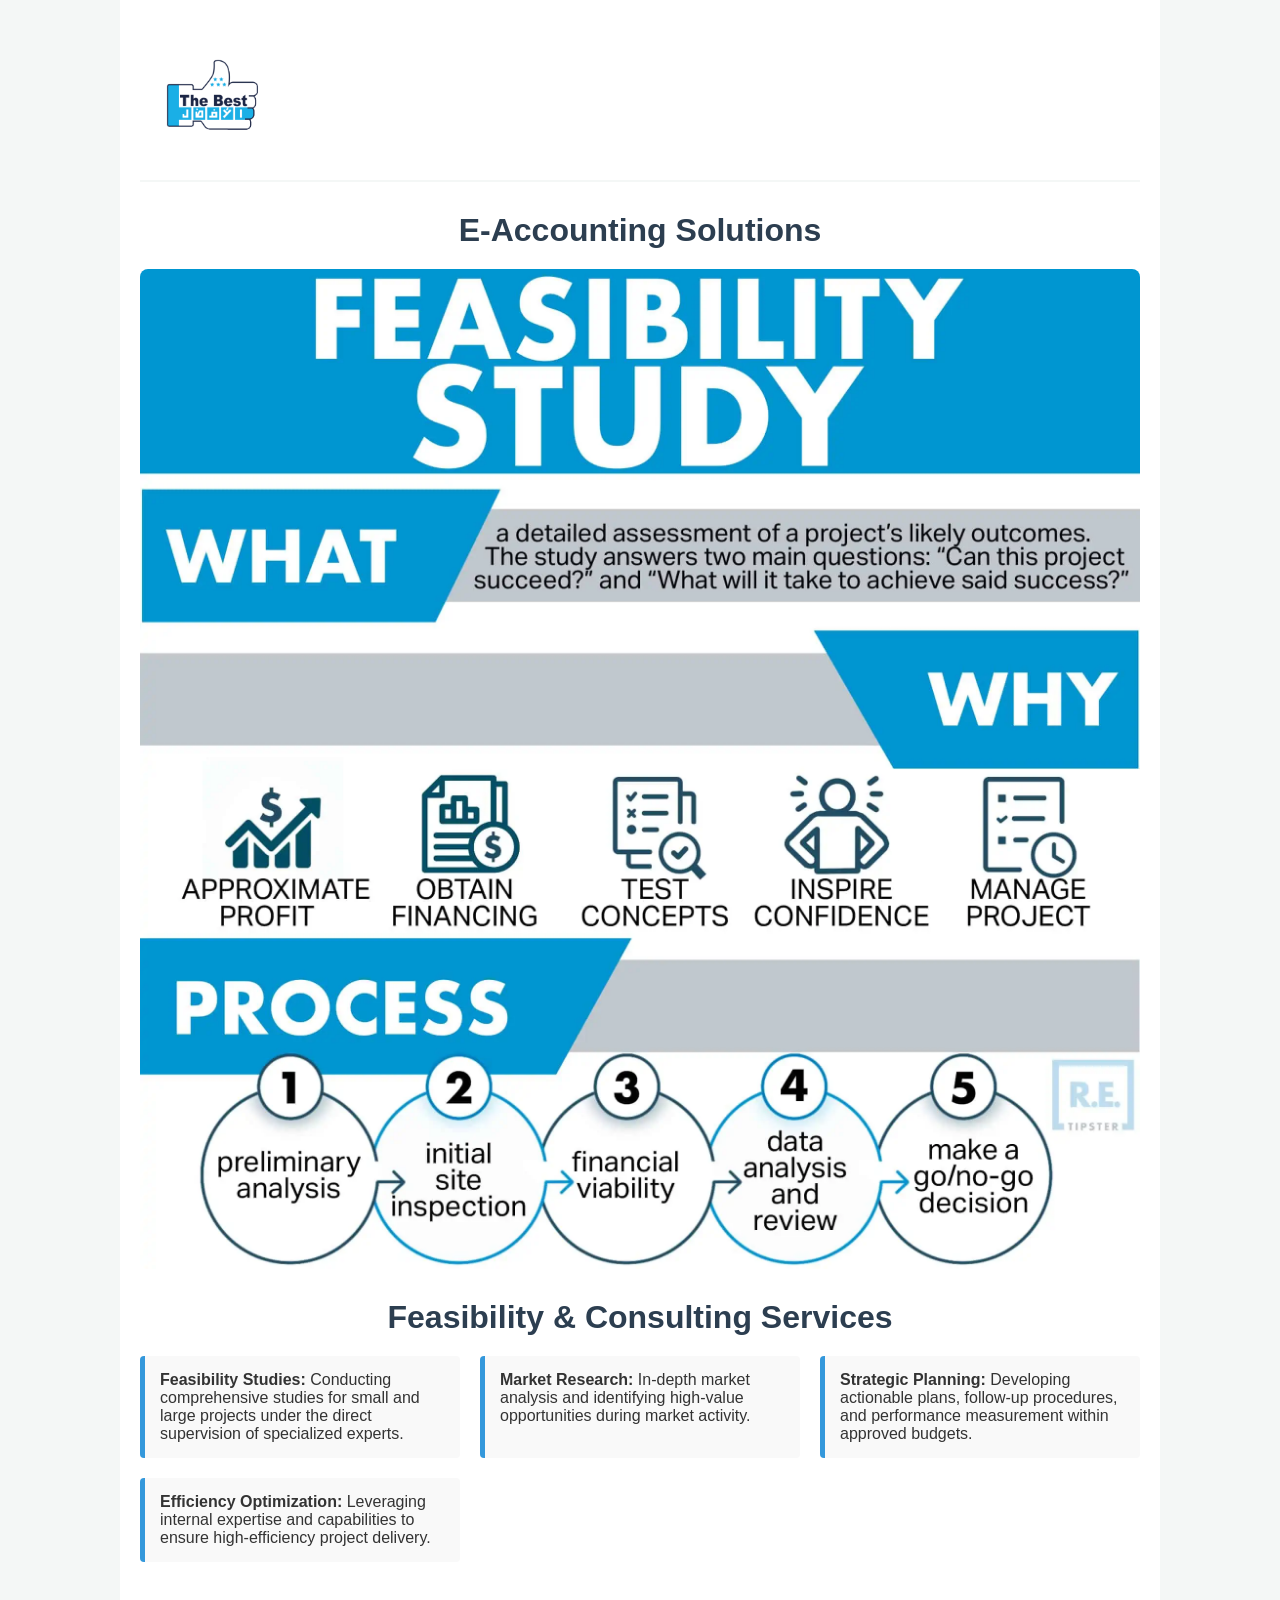
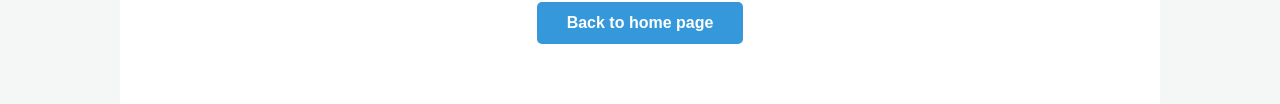
<file: Feasibility.html>
<!DOCTYPE html>
<html lang="en">
<head>
    <meta charset="UTF-8">
    <meta name="viewport" content="width=device-width, initial-scale=1.0">
    <title>Feasibility Studies</title>
    <style>
        body {
            font-family: 'Segoe UI', Tahoma, Geneva, Verdana, sans-serif;
            margin: 0;
            padding: 0;
            background-color: #f4f7f6;
            color: #333;
        }

        .container {
            max-width: 1000px;
            margin: 0 auto;
            padding: 20px;
            background: #fff;
            min-height: 100vh;
        }

        nav {
            padding: 20px 0;
            border-bottom: 2px solid #f4f7f6;
            margin-bottom: 30px;
        }

        .logo-link img {
            width: 150px;
            height: auto;
            transition: transform 0.3s;
        }

        .logo-link img:hover { transform: scale(1.05); }

        h1 { color: #2c3e50; text-align: center; margin-bottom: 20px; }

        .main-image {
            width: 100%;
            height: auto;
            border-radius: 8px;
            margin-bottom: 30px;
            display: block;
        }

        .services-list {
            display: grid;
            grid-template-columns: repeat(auto-fit, minmax(280px, 1fr));
            gap: 20px;
        }

        .service-item {
            background: #f9f9f9;
            padding: 15px;
            border-left: 5px solid #3498db;
            border-radius: 4px;
        }

        .back-btn {
            display: block;
            width: fit-content;
            margin: 40px auto;
            padding: 12px 30px;
            background: #3498db;
            color: white;
            text-decoration: none;
            border-radius: 5px;
            font-weight: bold;
            text-align: center;
        }

        @media (max-width: 600px) {
            .container { padding: 10px; }
            h1 { font-size: 22px; }
        }
    </style>
</head>
<body>

    <div class="container">
        <nav>
            <a href="index1.html" class="logo-link">
                <img src="photos/logo1.png" alt="Company Logo">
            </a>
        </nav>

        <h1>E-Accounting Solutions</h1>
        <img src="photos/Feasibility_Study.webp" alt="E-Marketing" class="main-image">
        
    <h1>Feasibility & Consulting Services</h1>
        
        <div class="services-list">
            <div class="service-item"><strong>Feasibility Studies:</strong> Conducting comprehensive studies for small and large projects under the direct supervision of specialized experts.</div>
            <div class="service-item"><strong>Market Research:</strong> In-depth market analysis and identifying high-value opportunities during market activity.</div>
            <div class="service-item"><strong>Strategic Planning:</strong> Developing actionable plans, follow-up procedures, and performance measurement within approved budgets.</div>
            <div class="service-item"><strong>Efficiency Optimization:</strong> Leveraging internal expertise and capabilities to ensure high-efficiency project delivery.</div>
        </div>

        <a href="index1.html" class="back-btn">Back to home page</a>
    </div>

</body>
</html>
</file>
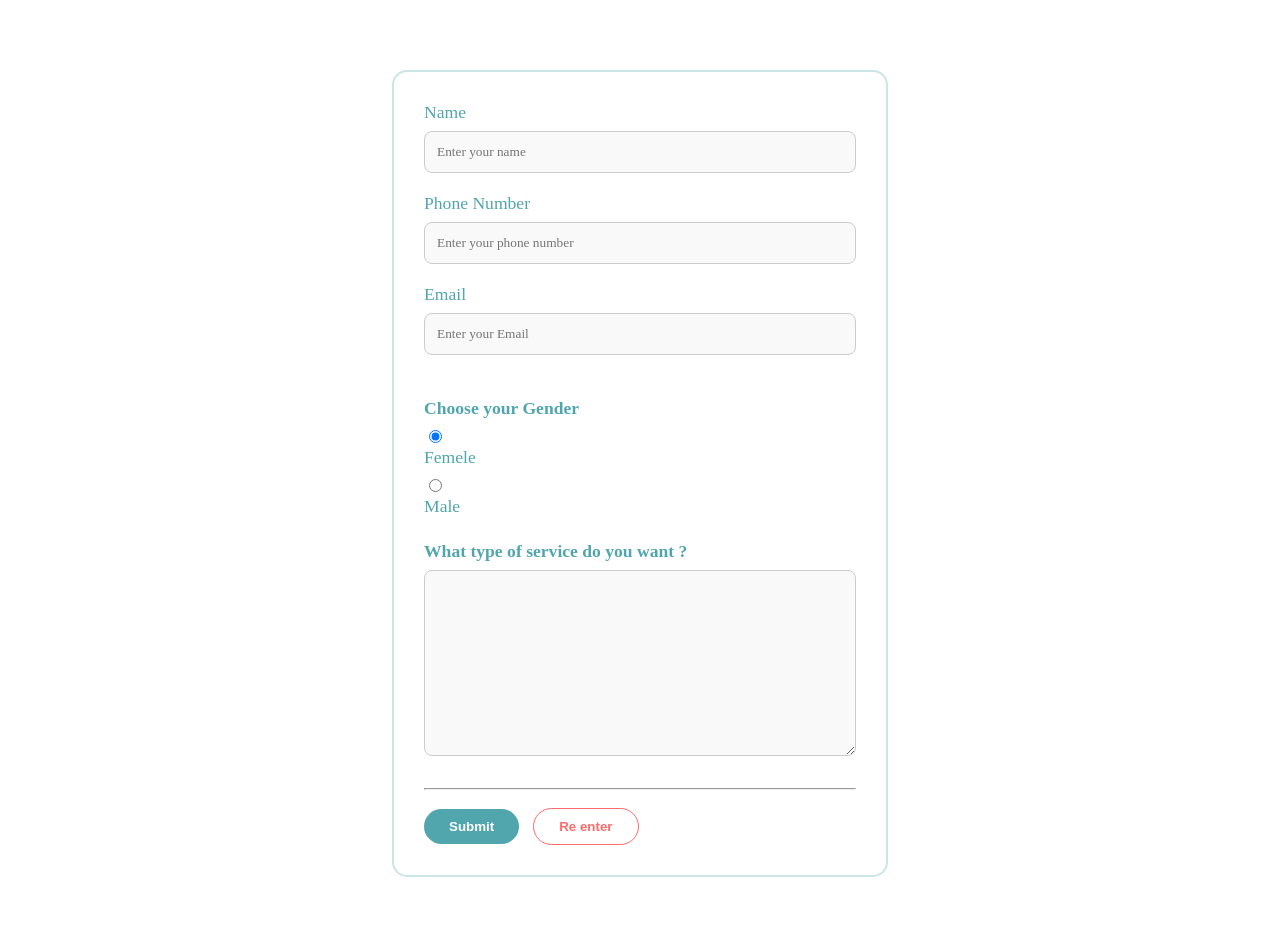
<file: form.html>
<!DOCTYPE html>
<html lang="en">
<head>
    <meta charset="UTF-8">
    <meta name="viewport" content="width=device-width, initial-scale=1.0">
    <title>form</title>
    <style>
       
form {
    max-width: 500px;
    margin: 50px auto; 
    padding: 20px;
}

fieldset {
    border: 2px solid rgba(81, 166, 174, 0.3); 
    border-radius: 15px;
    padding: 30px;
    background-color: rgba(255, 255, 255, 0.05); 
}

label, h4 {
    color: rgb(81, 166, 174);
    display: block;
    margin-bottom: 8px;
    font-size: 1.1rem;
}

input[type="text"],
input[type="password"],
input[type="email"],
textarea {
    width: 100%;
    padding: 12px;
    margin-bottom: 20px;
    border: 1px solid #ccc;
    border-radius: 8px;
    background-color: #f9f9f9;
    font-family: inherit;
    box-sizing: border-box; 
}

input:focus, textarea:focus {
    outline: none;
    border-color: rgb(81, 166, 174);
    box-shadow: 0 0 8px rgba(81, 166, 174, 0.5);
}

input[type="radio"] {
    margin-right: 5px;
    cursor: pointer;
}

input[type="submit"], 
input[type="reset"] {
    padding: 10px 25px;
    border: none;
    border-radius: 20px;
    cursor: pointer;
    font-weight: bold;
    transition: 0.3s;
    margin-top: 10px;
}

input[type="submit"] {
    background-color: rgb(81, 166, 174);
    color: white;
    margin-right: 10px;
}

input[type="reset"] {
    background-color: transparent;
    color: #ff6b6b;
    border: 1px solid #ff6b6b;
}

input[type="submit"]:hover {
    background-color: #1a96a3;
    transform: translateY(-2px);
}

input[type="reset"]:hover {
    background-color: #ff6b6b;
    color: white;
}
    </style>
</head>
<body>
    <form>
      <fieldset>
         <label for="txt">Name</label>
         <input type="text" id="txt" placeholder="Enter your name" required>
<br>
         <label for="pass">Phone Number</label>
         <input type="text"  id="pass" placeholder="Enter your phone number" required>
<br>
         <label for="Eml">Email</label>
         <input type="email" id="Eml" placeholder="Enter your Email">
<br>
      <h4>Choose your Gender</h4> 
         <input type="radio" name="Gender" id="rad1" checked>
         <label for="rad1">Femele</label>
         <input type="radio" name="Gender" id="rad2">
         <label for="rad2">Male</label>
      <h4>What type of service do you want ?</h4>
         <textarea cols="40" rows="10" maxlength="40" minlength="10"></textarea>
         <br>
         <hr>
         <input type="submit" value="Submit">
         <input type="reset" value="Re enter">
      </fieldset>
    </form>
</body>
</html>
</file>
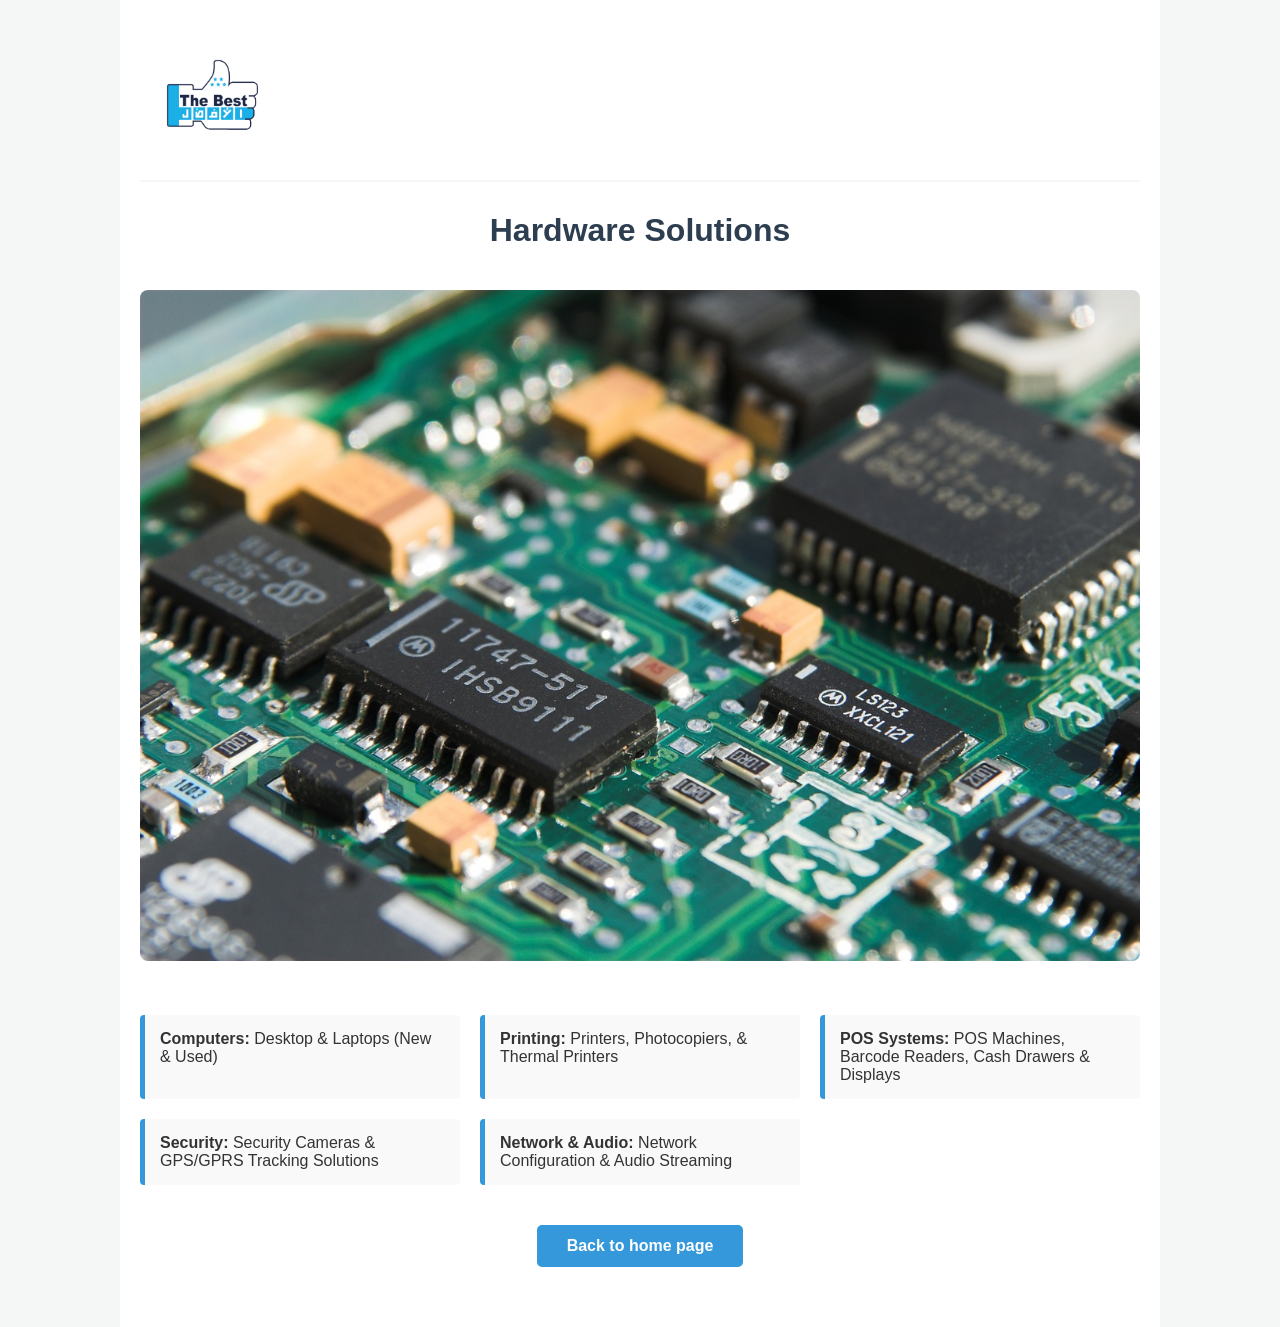
<file: hardware.html>
<!DOCTYPE html>
<html lang="en">
<head>
    <meta charset="UTF-8">
    <meta name="viewport" content="width=device-width, initial-scale=1.0">
    <title>Hardware Solutions</title>
    <style>
        body {
            font-family: 'Segoe UI', Tahoma, Geneva, Verdana, sans-serif;
            margin: 0;
            padding: 0;
            background-color: #f4f7f6;
            color: #333;
        }

    
        .container {
            max-width: 1000px;
            margin: 0 auto;
            padding: 20px;
            background: #fff;
            min-height: 100vh;
        }


        nav {
            padding: 20px 0;
            border-bottom: 2px solid #f4f7f6;
            margin-bottom: 30px;
        }

        .logo-link img {
            width: 150px;
            height: auto;
            transition: transform 0.3s;
        }

        .logo-link img:hover { transform: scale(1.05); }

        h1 { color: #2c3e50; text-align: center; }

        .main-image {
            width: 100%;
            height: auto;
            border-radius: 8px;
            margin: 20px 0;
        }


        .services-list {
            display: grid;
            grid-template-columns: repeat(auto-fit, minmax(280px, 1fr));
            gap: 20px;
            margin-top: 30px;
        }

        .service-item {
            background: #f9f9f9;
            padding: 15px;
            border-left: 5px solid #3498db;
            border-radius: 4px;
        }

        .back-btn {
            display: block;
            width: fit-content;
            margin: 40px auto;
            padding: 12px 30px;
            background: #3498db;
            color: white;
            text-decoration: none;
            border-radius: 5px;
            font-weight: bold;
        }


        @media (max-width: 600px) {
            .container { padding: 10px; }
            h1 { font-size: 22px; }
        }
    </style>
</head>
<body>

    <div class="container">
        <nav>
            <a href="index1.html" class="logo-link">
                <img src="photos/logo1.png" alt="Company Logo">
            </a>
        </nav>

        <h1>Hardware Solutions</h1>
        <img src="photos/hardware.jpg" alt="Hardware" class="main-image">
        
        <div class="services-list">
            <div class="service-item"><strong>Computers:</strong> Desktop & Laptops (New & Used)</div>
            <div class="service-item"><strong>Printing:</strong> Printers, Photocopiers, & Thermal Printers</div>
            <div class="service-item"><strong>POS Systems:</strong> POS Machines, Barcode Readers, Cash Drawers & Displays</div>
            <div class="service-item"><strong>Security:</strong> Security Cameras & GPS/GPRS Tracking Solutions</div>
            <div class="service-item"><strong>Network & Audio:</strong> Network Configuration & Audio Streaming</div>
        </div>

        <a href="index1.html" class="back-btn">Back to home page</a>
    </div>

</body>
</html>
</file>
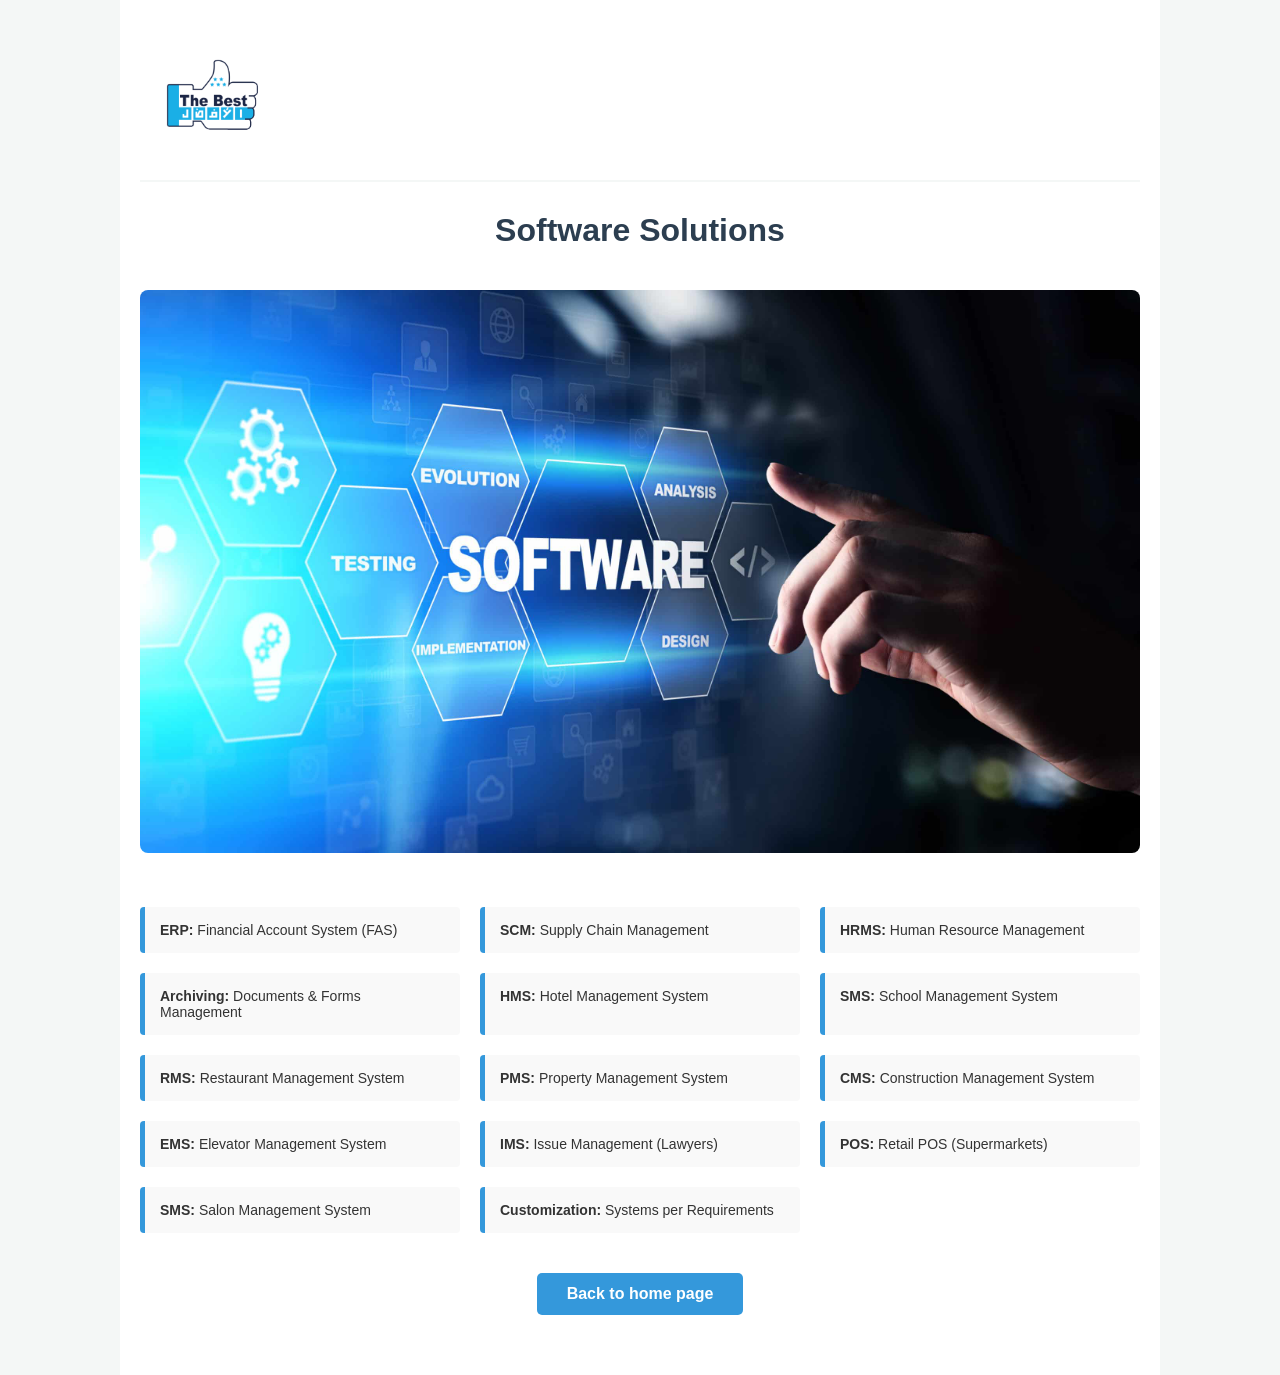
<file: software.html>
<!DOCTYPE html>
<html lang="ar" dir="ltr">
<head>
    <meta charset="UTF-8">
    <meta name="viewport" content="width=device-width, initial-scale=1.0">
    <title>Software Solutions</title>
    <style>
        /* إعدادات عامة */
        body {
            font-family: 'Segoe UI', Tahoma, Geneva, Verdana, sans-serif;
            margin: 0;
            padding: 0;
            background-color: #f4f7f6;
            color: #333;
        }

        /* الحاوية المركزية لضمان توحيد المقاسات */
        .container {
            max-width: 1000px;
            margin: 0 auto;
            padding: 20px;
            background: #fff;
        }

        /* تنسيق الناف بار ليأخذ عرض الكونتينر */
        nav {
            padding: 20px 0;
            border-bottom: 2px solid #f4f7f6;
            margin-bottom: 30px;
        }

        .left img {
            width: 150px;
            height: auto;
            transition: transform 0.3s;
        }

        .left img:hover { transform: scale(1.05); }

        /* تنسيق العناوين والصور */
        h1 { color: #2c3e50; text-align: center; }
        
        .main-image {
            width: 100%;
            height: auto;
            border-radius: 8px;
            margin: 20px 0;
        }

        /* تصميم الشبكة (Responsive Grid) */
        .services-list {
            display: grid;
            grid-template-columns: repeat(auto-fit, minmax(280px, 1fr));
            gap: 20px;
            margin-top: 30px;
        }

        .service-item {
            background: #f9f9f9;
            padding: 15px;
            border-left: 5px solid #3498db;
            border-radius: 4px;
            font-size: 14px;
        }

        /* الزر */
        .back-btn {
            display: block;
            width: fit-content;
            margin: 40px auto;
            padding: 12px 30px;
            background: #3498db;
            color: white;
            text-decoration: none;
            border-radius: 5px;
            font-weight: bold;
        }

        /* تعديل للهواتف الصغيرة */
        @media (max-width: 600px) {
            .container { padding: 10px; }
            h1 { font-size: 24px; }
        }
    </style>
</head>
<body>

    <div class="container">
        <nav>
            <div class="left">
                <a href="index1.html">
                    <img src="photos/logo1.png" alt="Company Logo">
                </a>
            </div>
        </nav>

        <h1>Software Solutions</h1>
        <img src="photos/software.jpg" alt="Software" class="main-image">
        
        <div class="services-list">
            <div class="service-item"><strong>ERP:</strong> Financial Account System (FAS)</div>
            <div class="service-item"><strong>SCM:</strong> Supply Chain Management</div>
            <div class="service-item"><strong>HRMS:</strong> Human Resource Management</div>
            <div class="service-item"><strong>Archiving:</strong> Documents & Forms Management</div>
            <div class="service-item"><strong>HMS:</strong> Hotel Management System</div>
            <div class="service-item"><strong>SMS:</strong> School Management System</div>
            <div class="service-item"><strong>RMS:</strong> Restaurant Management System</div>
            <div class="service-item"><strong>PMS:</strong> Property Management System</div>
            <div class="service-item"><strong>CMS:</strong> Construction Management System</div>
            <div class="service-item"><strong>EMS:</strong> Elevator Management System</div>
            <div class="service-item"><strong>IMS:</strong> Issue Management (Lawyers)</div>
            <div class="service-item"><strong>POS:</strong> Retail POS (Supermarkets)</div>
            <div class="service-item"><strong>SMS:</strong> Salon Management System</div>
            <div class="service-item"><strong>Customization:</strong> Systems per Requirements</div>
        </div>

        <a href="index1.html" class="back-btn">Back to home page</a>
    </div>

</body>
</html>
</file>
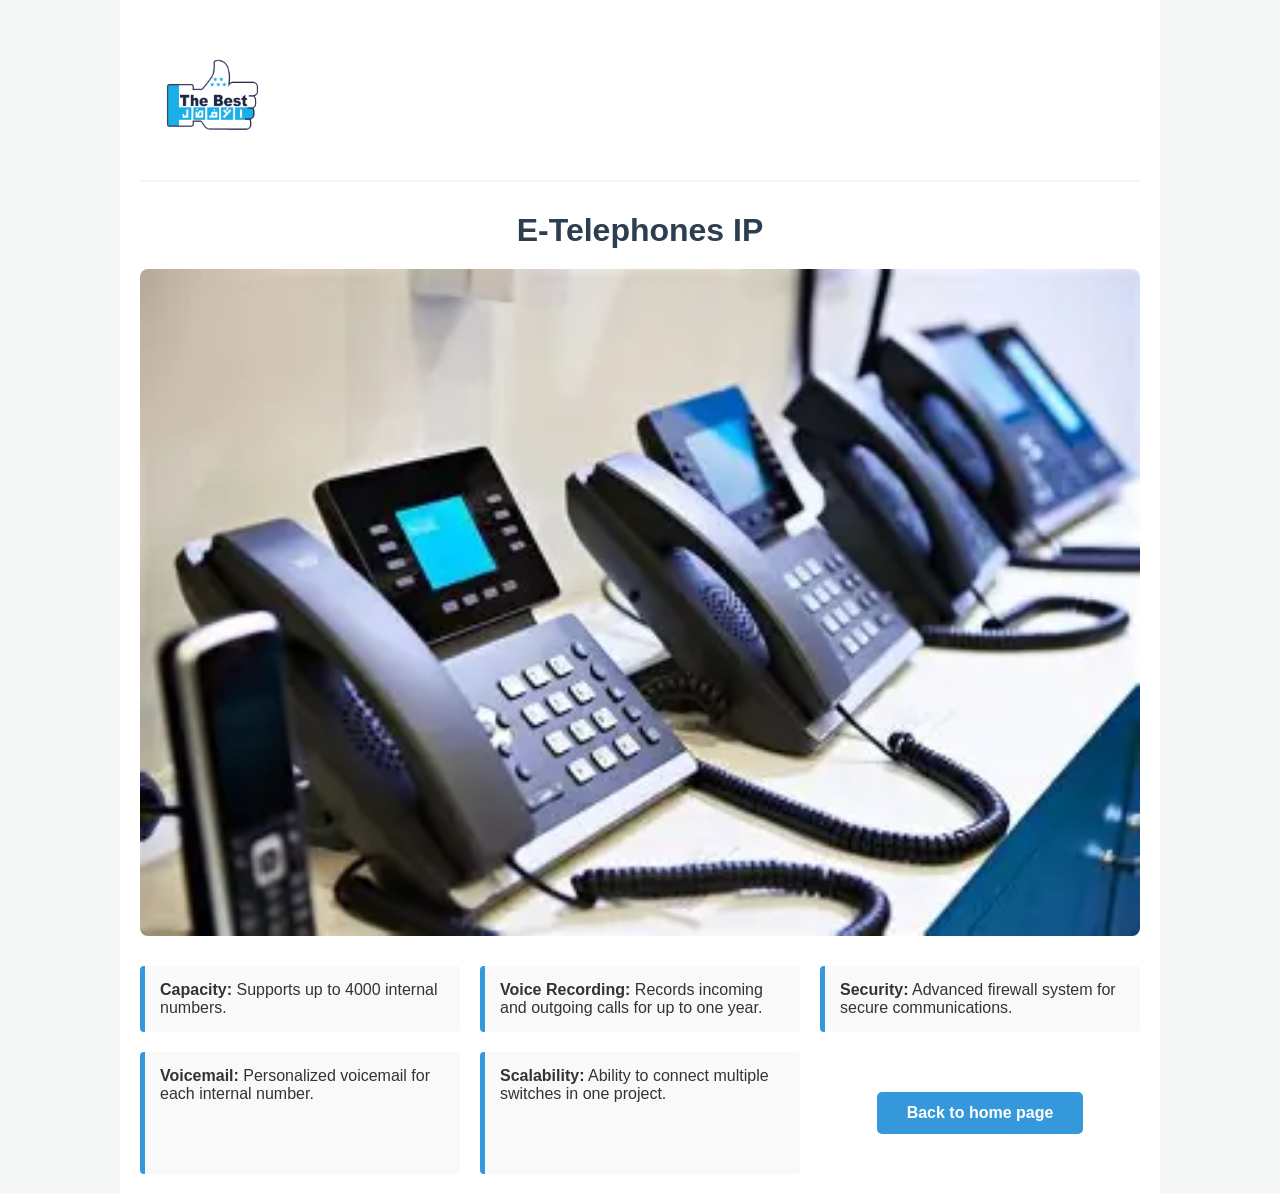
<file: telephone.html>
<!DOCTYPE html>
<html lang="en">

<head>
    <meta charset="UTF-8">
    <meta name="viewport" content="width=device-width, initial-scale=1.0">
    <title>E-Telephones IP</title>
    <style>
        body {
            font-family: 'Segoe UI', Tahoma, Geneva, Verdana, sans-serif;
            margin: 0;
            padding: 0;
            background-color: #f4f7f6;
            color: #333;
        }

        .container {
            max-width: 1000px;
            margin: 0 auto;
            padding: 20px;
            background: #fff;
            min-height: 100vh;
        }

        nav {
            padding: 20px 0;
            border-bottom: 2px solid #f4f7f6;
            margin-bottom: 30px;
        }

        .logo-link img {
            width: 150px;
            height: auto;
            transition: transform 0.3s;
        }

        .logo-link img:hover {
            transform: scale(1.05);
        }

        h1 {
            color: #2c3e50;
            text-align: center;
            margin-bottom: 20px;
        }

        .main-image {
            width: 100%;
            height: auto;
            border-radius: 8px;
            margin-bottom: 30px;
            display: block;
        }

        .services-list {
            display: grid;
            grid-template-columns: repeat(auto-fit, minmax(280px, 1fr));
            gap: 20px;
        }

        .service-item {
            background: #f9f9f9;
            padding: 15px;
            border-left: 5px solid #3498db;
            border-radius: 4px;
        }

        .back-btn {
            display: block;
            width: fit-content;
            margin: 40px auto;
            padding: 12px 30px;
            background: #3498db;
            color: white;
            text-decoration: none;
            border-radius: 5px;
            font-weight: bold;
            text-align: center;
        }

        @media (max-width: 600px) {
            .container {
                padding: 10px;
            }

            h1 {
                font-size: 22px;
            }
        }
    </style>
</head>

<body>

    <div class="container">
        <nav>
            <a href="index1.html" class="logo-link">
                <img src="photos/logo1.png" alt="Company Logo">
            </a>
        </nav>

        <h1>E-Telephones IP</h1>
        <img src="photos/OIP.webp" alt="E-Marketing" class="main-image">


     <div class="services-list">
            <div class="service-item">
                <i class="fas fa-users"></i>
                <strong>Capacity:</strong> Supports up to 4000 internal numbers.
            </div>
            <div class="service-item">
                <i class="fas fa-microphone"></i>
                <strong>Voice Recording:</strong> Records incoming and outgoing calls for up to one year.
            </div>
            <div class="service-item">
                <i class="fas fa-shield-alt"></i>
                <strong>Security:</strong> Advanced firewall system for secure communications.
            </div>
            <div class="service-item">
                <i class="fas fa-voicemail"></i>
                <strong>Voicemail:</strong> Personalized voicemail for each internal number.
            </div>
            <div class="service-item">
                <i class="fas fa-network-wired"></i>
                <strong>Scalability:</strong> Ability to connect multiple switches in one project.
            </div>

        <a href="index1.html" class="back-btn">Back to home page</a>
    </div>

</body>

</html>
</file>
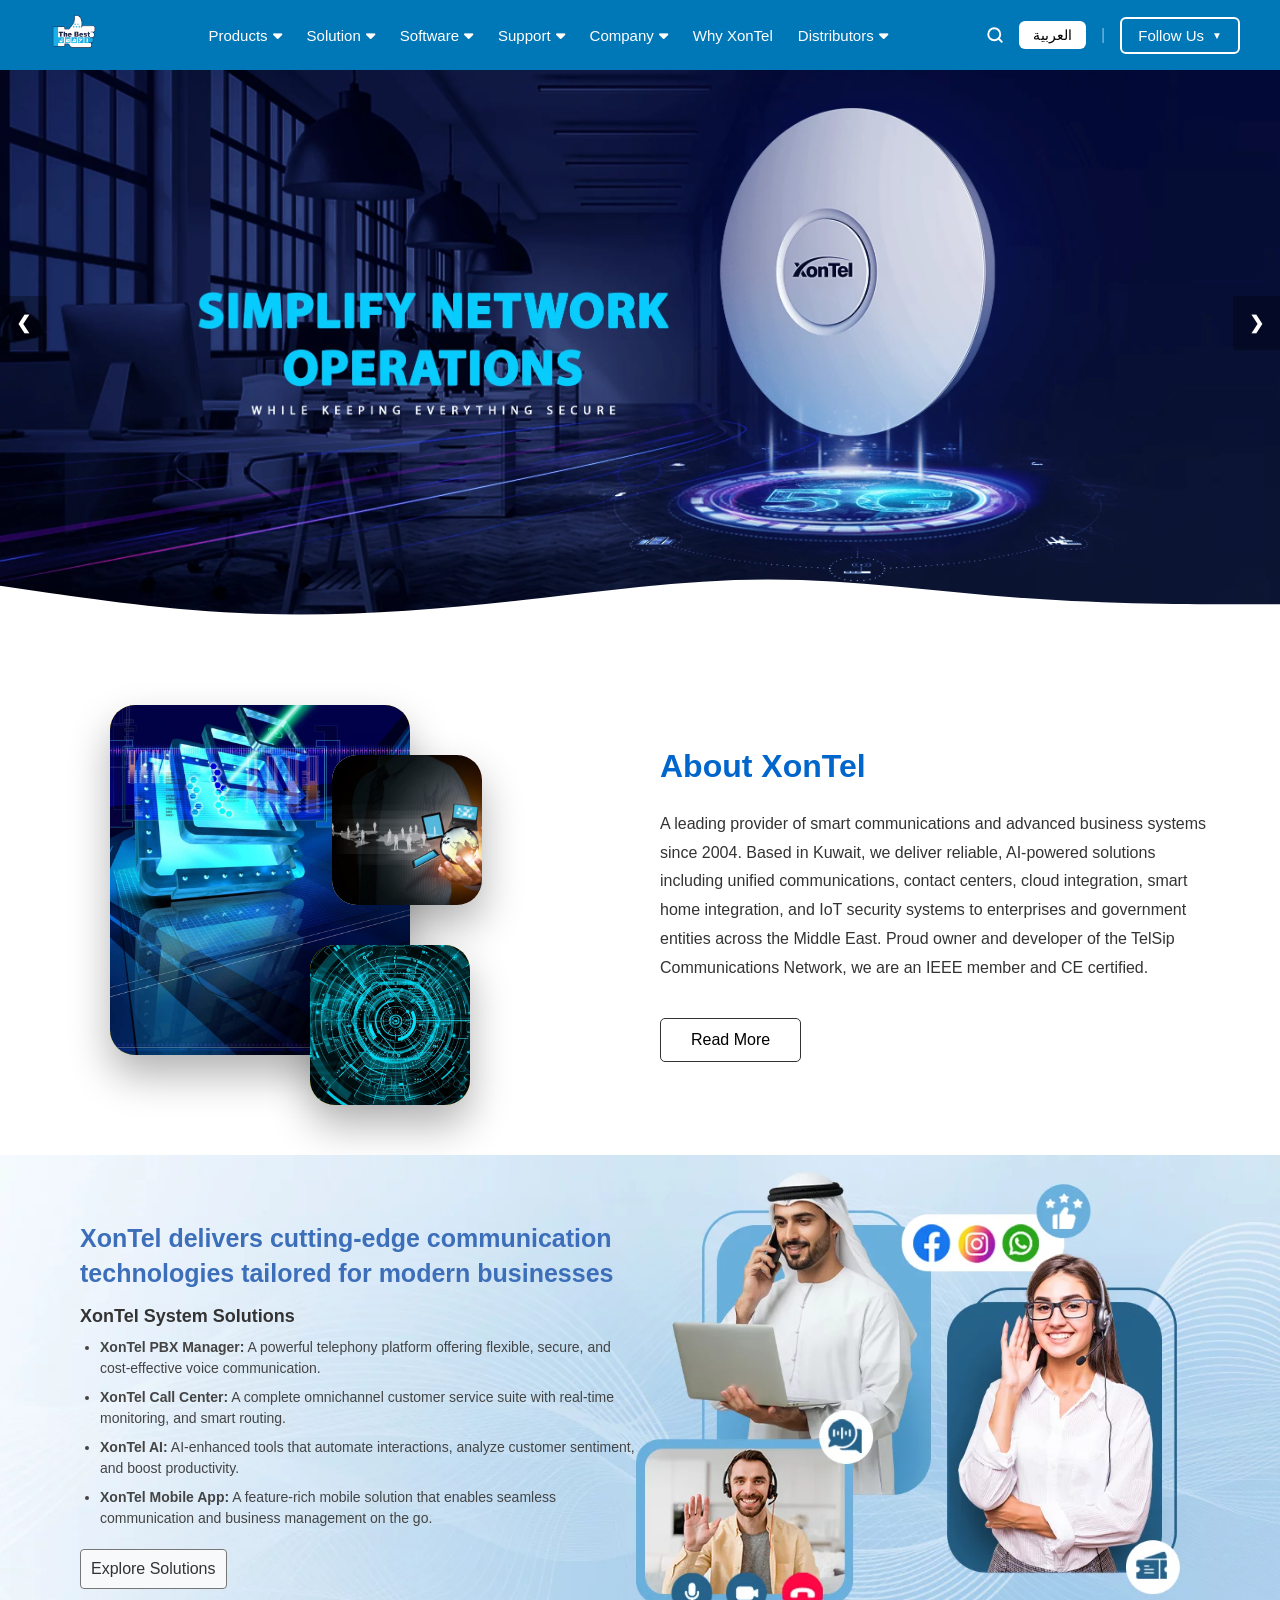
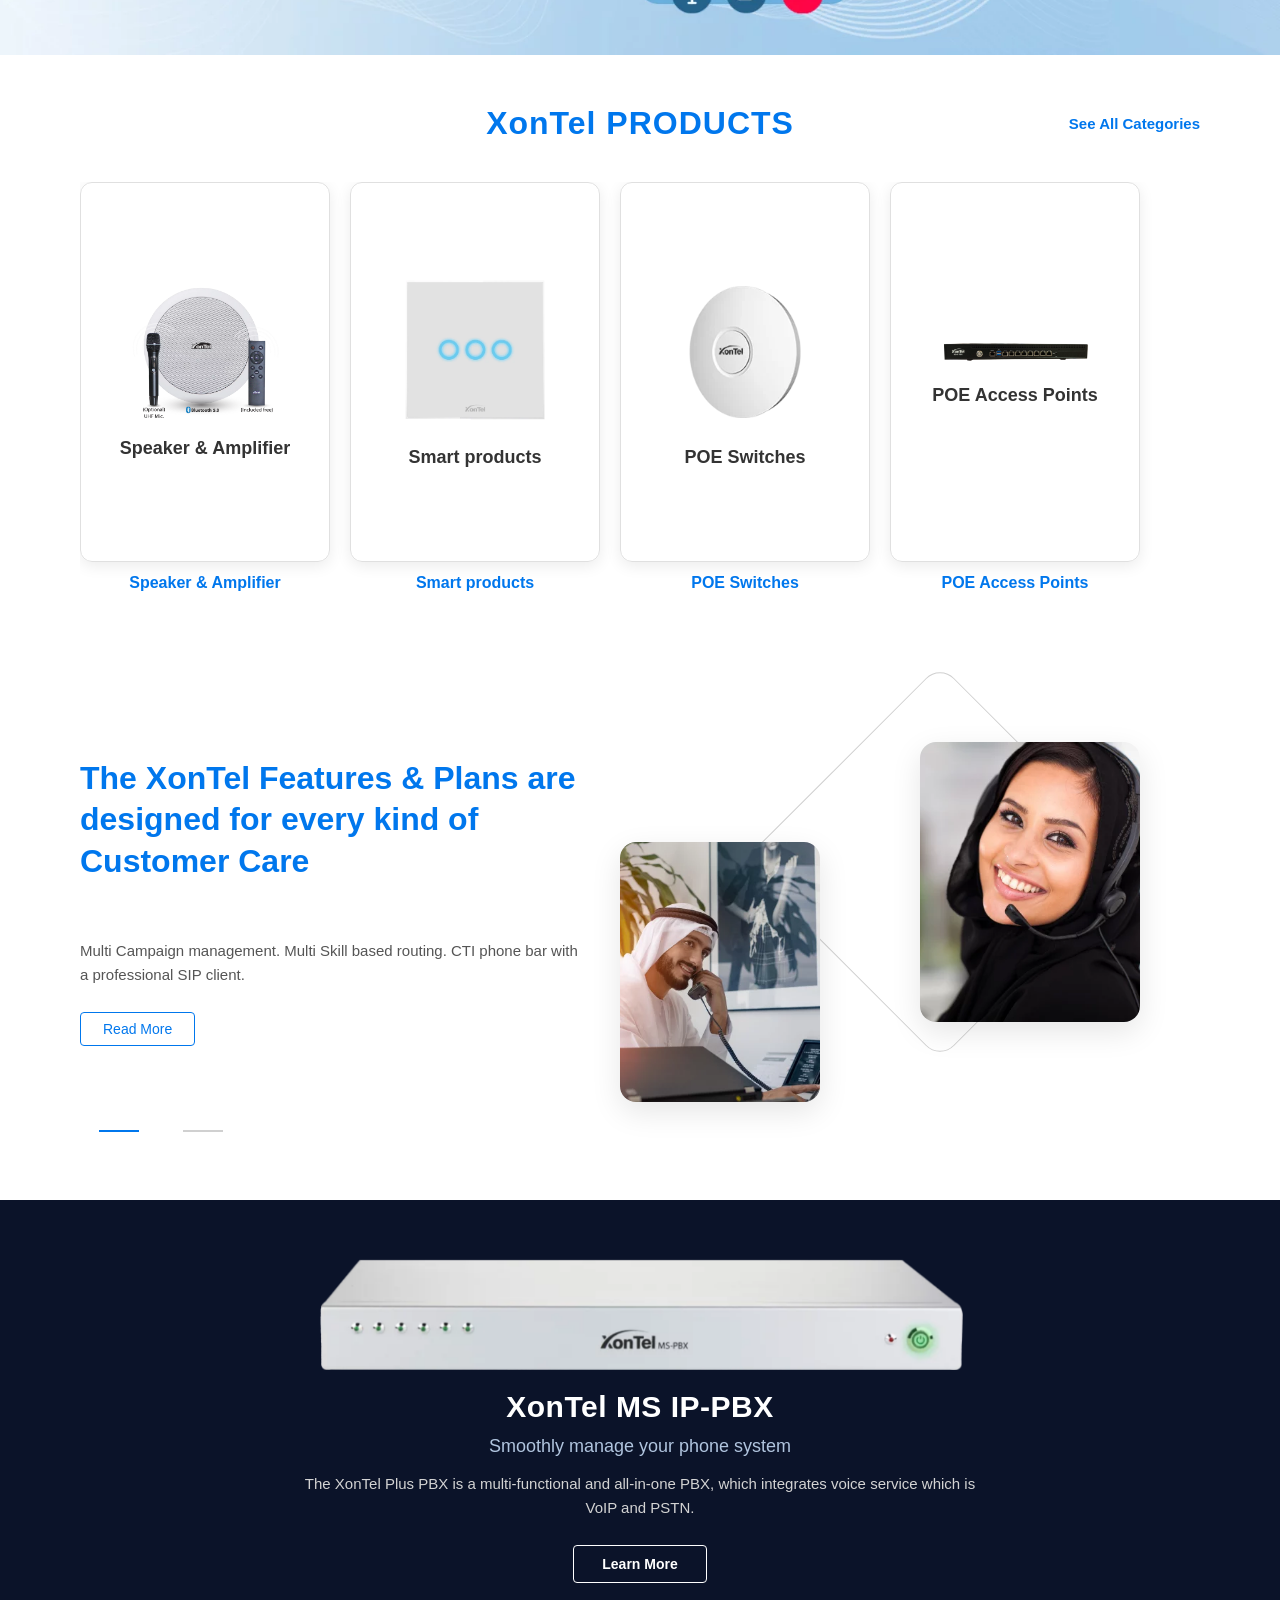
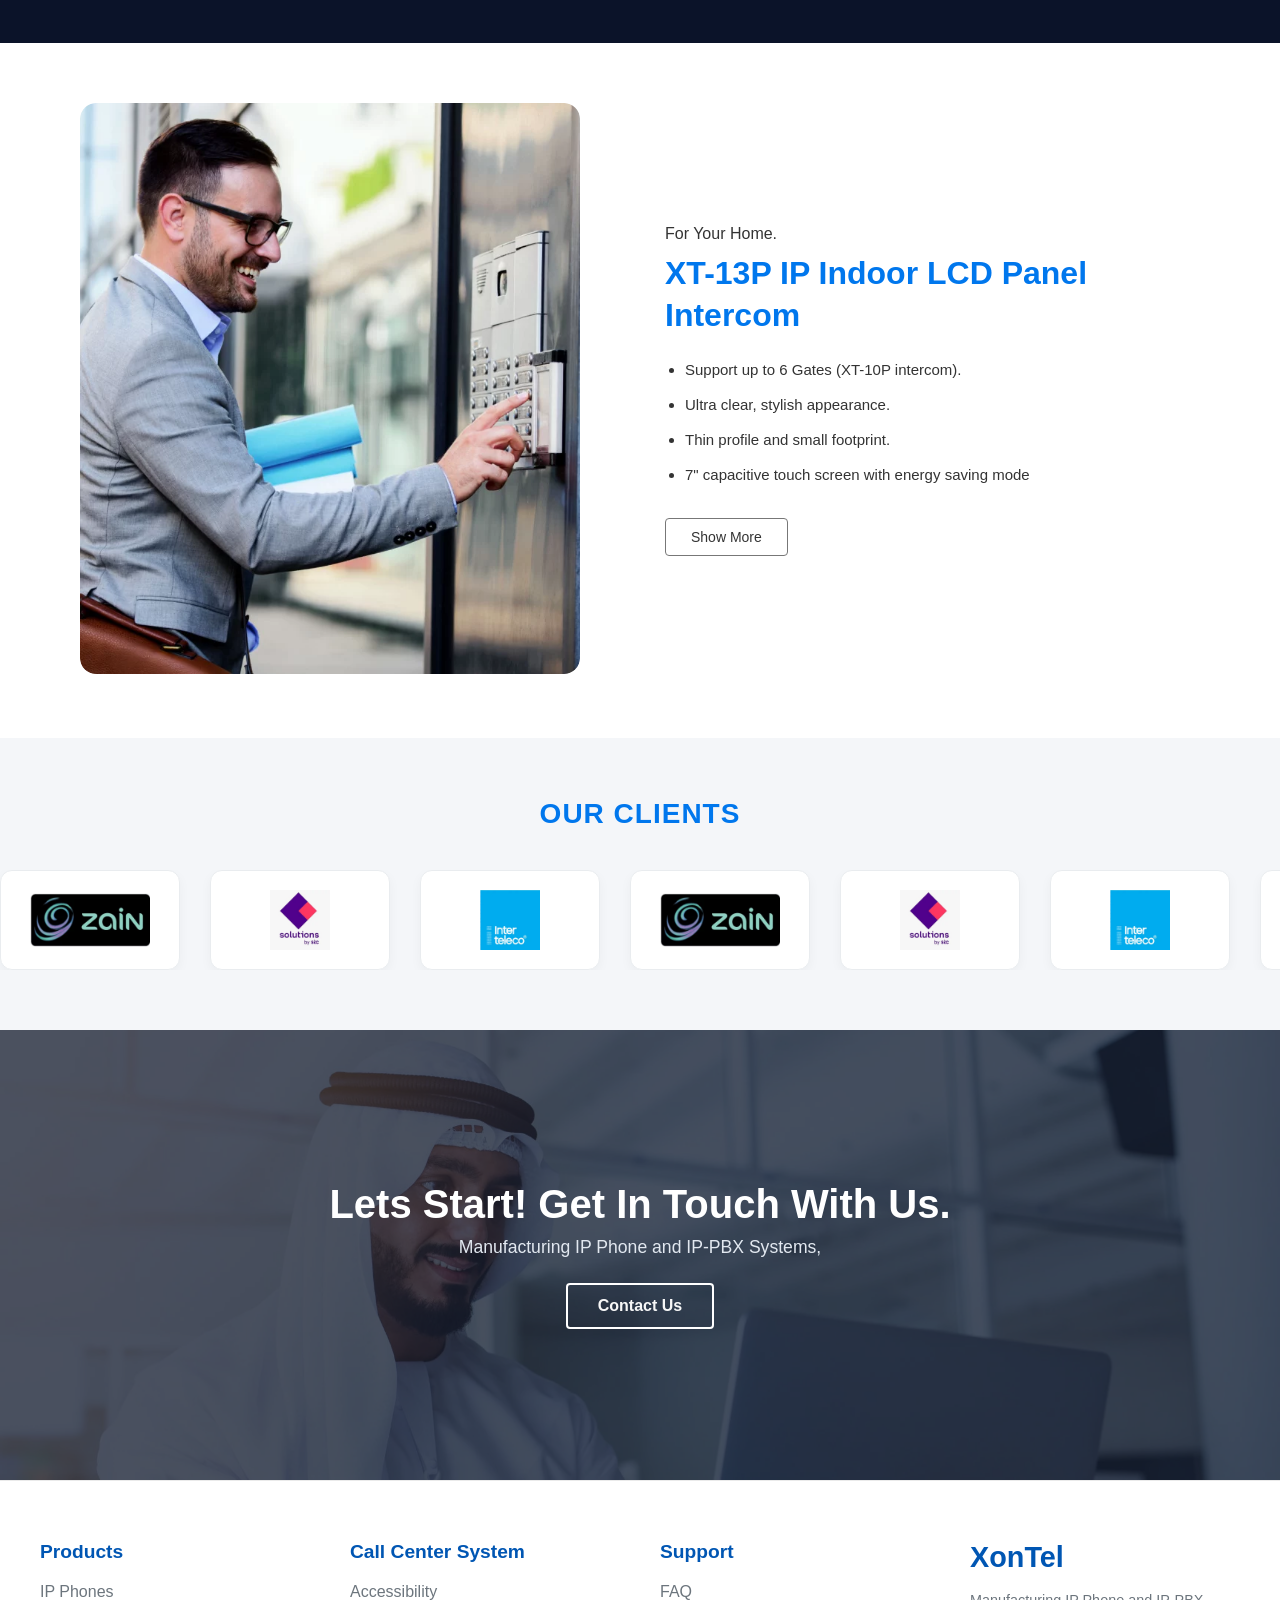
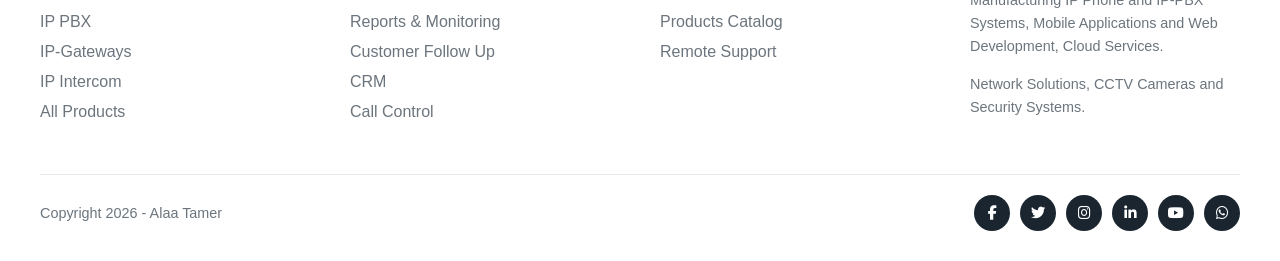
<file: try.html>
<!DOCTYPE html>
<html lang="en">

<head>
  <meta charset="UTF-8">
  <meta name="viewport" content="width=device-width, initial-scale=1.0">
  <title>XonTel</title>
  <link rel="stylesheet" href="https://cdnjs.cloudflare.com/ajax/libs/font-awesome/6.0.0/css/all.min.css">
  <link rel="stylesheet" href="try.css">
  <link href="https://unpkg.com/aos@2.3.1/dist/aos.css" rel="stylesheet">
  <link rel="stylesheet" href="https://cdnjs.cloudflare.com/ajax/libs/font-awesome/6.4.0/css/all.min.css">
</head>

<body>
  <header>
    <div class="logo">
      <a href="#heroCarousel"><img src="photos/logo1.png" alt="" width="80px" height="80px"></a>
    </div>
    <button class="ham" id="ham" aria-label="Menu">
      <span></span><span></span><span></span>
    </button>
    <ul class="nav-links" id="navLinks">
      <li class="dropdown">
        <button class="dropbtn">Products <i class="fa fa-caret-down"></i></button>
        <div class="dropdown-content">
          <a href="#">IP-PRX</a>
          <a href="#">IP Phones</a>
          <a href="#">IP Camera</a>
          <a href="#">IP POE Intercom</a>
          <a href="#">POE Access Points</a>
          <a href="#">Speaker & Amplifier</a>
          <a href="#">Smart products</a>
          <a href="#">POE Switches</a>
          <a href="#">IP-Gateways</a>
          <a href="#">Accessories</a>
        </div>
      </li>
      <li class="dropdown">
        <button class="dropbtn">Solution<i class="fa fa-caret-down"></i></button>
        <div class="dropdown-content">
          <a href="#">XonTel PBX</a>
          <a href="#">XonTel Cell Center</a>
          <a href="#">XonTel Ai</a>
        </div>
      </li>
      <li class="dropdown">
        <button class="dropbtn">Software <i class="fa fa-caret-down"></i></button>
        <div class="dropdown-content">
          <a href="#">XonTel Application </a>
          <a href="#">XonTel Streamer</a>
        </div>
      </li>
      <li class="dropdown">
        <button class="dropbtn">Support <i class="fa fa-caret-down"></i></button>
        <div class="dropdown-content">
          <a href="#">Wiki</a>
          <a href="#">Submit Ticket </a>
          <a href="#">FAQ </a>
          <a href="#">Manuals & Firmwares</a>
          <a href="#">Products Catalog</a>
        </div>
      </li>
      <li class="dropdown">
        <button class="dropbtn"> Company<i class="fa fa-caret-down"></i></button>
        <div class="dropdown-content">
          <a href="#">About Us</a>
          <a href="#">Company News</a>
          <a href="#">Our Clients</a>
          <a href="#">Blog</a>
          <a href="#">Contact Us</a>
        </div>
      </li>
      <li><a href="#">Why XonTel</a></li>
      <li class="dropdown">
        <button class="dropbtn">Distributors <i class="fa fa-caret-down"></i></button>
        <div class="dropdown-content">
          <a href="#"> Become a Partner</a>
          <a href="#">Find Distributors</a>
        </div>
      </li>
    </ul>
    <div class="nav-right-actions">
      <a href="#" class="search-btn" aria-label="Search">
        <svg width="18" height="18" viewBox="0 0 24 24" fill="none" stroke="currentColor" stroke-width="2.5"
          stroke-linecap="round" stroke-linejoin="round">
          <circle cx="11" cy="11" r="8"></circle>
          <line x1="21" y1="21" x2="16.65" y2="16.65"></line>
        </svg>
      </a>
      <a href="#" class="lang-btn">العربية</a>
      <span class="divider">|</span>
      <div class="dropdownfollow" id="followDropdown">
        <button class="drop-btn" onclick="toggleDropdown(event)">
          Follow Us <span class="arrow">▼</span>
        </button>
        <div class="dropdownfollow-content">
          <a href="#" target="_blank" aria-label="Facebook">
            <svg width="16" height="16" fill="currentColor" viewBox="0 0 24 24">
              <path d="M22.675 0h-21.35c-.732 0-1.325.593-1.325 1.325v21.351c0 .731.593 1.324 1.325 1.324h11.495v-9.294h-3.128v-3.622h3.128v-2.671c0-3.1 1.893-4.788 4.659-4.788 1.325 0 2.463.099 2.795.143v3.24l-1.918.001c-1.504 0-1.795.715-1.795 1.763v2.313h3.587l-.467 3.622h-3.12v9.293h6.116c.73 0 1.323-.593 1.323-1.325v-21.35c0-.732-.593-1.325-1.325-1.325z" />
            </svg>
          </a>
          <a href="#" target="_blank" aria-label="Twitter">
            <svg width="16" height="16" fill="currentColor" viewBox="0 0 24 24">
              <path d="M24 4.557c-.883.392-1.832.656-2.828.775 1.017-.609 1.798-1.574 2.165-2.724-.951.564-2.005.974-3.127 1.195-.897-.957-2.178-1.555-3.594-1.555-3.179 0-5.515 2.966-4.797 6.045-4.091-.205-7.719-2.165-10.148-5.144-1.29 2.213-.669 5.108 1.523 6.574-.806-.026-1.566-.247-2.229-.616-.054 2.281 1.581 4.415 3.949 4.89-.693.188-1.452.232-2.224.084.626 1.956 2.444 3.379 4.6 3.419-2.07 1.623-4.678 2.348-7.29 2.04 2.179 1.397 4.768 2.212 7.548 2.212 9.142 0 14.307-7.721 13.995-14.646.962-.695 1.797-1.562 2.457-2.549z" />
            </svg>
          </a>
          <a href="#" target="_blank" aria-label="Instagram">
            <svg width="16" height="16" fill="currentColor" viewBox="0 0 24 24">
              <path d="M12 2.163c3.204 0 3.584.012 4.85.07 3.252.148 4.771 1.691 4.919 4.919.058 1.265.069 1.645.069 4.849 0 3.205-.012 3.584-.069 4.849-.149 3.225-1.664 4.771-4.919 4.919-1.266.058-1.644.07-4.85.07-3.204 0-3.584-.012-4.849-.07-3.26-.149-4.771-1.699-4.919-4.92-.058-1.265-.07-1.644-.07-4.849 0-3.204.013-3.583.07-4.849.149-3.227 1.664-4.771 4.919-4.919 1.266-.057 1.645-.069 4.849-.069zm0-2.163c-3.259 0-3.667.014-4.947.072-4.358.2-6.78 2.618-6.98 6.98-.059 1.281-.073 1.689-.073 4.948 0 3.259.014 3.668.072 4.948.2 4.358 2.618 6.78 6.98 6.98 1.281.058 1.689.072 4.948.072 3.259 0 3.668-.014 4.948-.072 4.354-.2 6.782-2.618 6.979-6.98.059-1.28.073-1.689.073-4.948 0-3.259-.014-3.667-.072-4.947-.196-4.354-2.617-6.78-6.979-6.98-1.281-.059-1.69-.073-4.949-.073zm0 5.838c-3.403 0-6.162 2.759-6.162 6.162s2.759 6.163 6.162 6.163 6.162-2.759 6.162-6.163c0-3.403-2.759-6.162-6.162-6.162zm0 10.162c-2.209 0-4-1.79-4-4 0-2.209 1.791-4 4-4s4 1.791 4 4c0 2.21-1.791 4-4 4zm6.406-11.845c-.796 0-1.441.645-1.441 1.44s.645 1.44 1.441 1.44c.795 0 1.439-.645 1.439-1.44s-.644-1.44-1.439-1.44z" />
            </svg>
          </a>
          <a href="#" target="_blank" aria-label="LinkedIn">
            <svg width="16" height="16" fill="currentColor" viewBox="0 0 24 24">
              <path d="M19 0h-14c-2.761 0-5 2.239-5 5v14c0 2.761 2.239 5 5 5h14c2.762 0 5-2.239 5-5v-14c0-2.761-2.238-5-5-5zm-11 19h-3v-11h3v11zm-1.5-12.268c-.966 0-1.75-.79-1.75-1.764s.784-1.764 1.75-1.764 1.75.79 1.75 1.764-.783 1.764-1.75 1.764zm13.5 12.268h-3v-5.604c0-3.368-4-3.113-4 0v5.604h-3v-11h3v1.765c1.396-2.586 7-2.777 7 2.476v6.759z" />
            </svg>
          </a>
          <a href="#" target="_blank" aria-label="YouTube">
            <svg width="16" height="16" fill="currentColor" viewBox="0 0 24 24">
              <path d="M19.615 3.184c-3.604-.246-11.631-.245-15.23 0-3.897.266-4.356 2.62-4.385 8.816.029 6.185.484 8.549 4.385 8.816 3.6.245 11.626.246 15.23 0 3.897-.266 4.356-2.62 4.385-8.816-.029-6.185-.484-8.549-4.385-8.816zm-10.615 12.816v-8l8 3.993-8 4.007z" />
            </svg>
          </a>
          <a href="#" target="_blank" aria-label="Snapchat">
            <svg width="16" height="16" fill="currentColor" viewBox="0 0 24 24">
              <path d="M12.022 2c-3.326 0-6.02 2.694-6.02 6.02 0 1.947.925 3.681 2.355 4.794-.789.704-1.355 1.635-1.355 2.72 0 .973.435 1.848 1.119 2.446-.355.518-.768 1.185-1.284 1.994-.379.593-.787 1.233-1.258 1.942l-.399.604h8.307l-.398-.604c-.471-.709-.879-1.349-1.259-1.942-.515-.809-.928-1.476-1.283-1.994.684-.598 1.119-1.473 1.119-2.446 0-1.085-.566-2.016-1.355-2.72 1.43-1.113 2.355-2.847 2.355-4.794 0-3.326-2.694-6.02-6.022-6.02z" />
            </svg>
          </a>
        </div>
      </div>
    </div>
  </header>

  <!-- ===== HERO CAROUSEL ===== -->
  <div class="slider">
    <div class="slideshow-container">
      <div class="mySlides fade">
        <div class="numbertext">1 / 3</div>
        <img src="photos/XonTel-Access-Point.png" style="width:100%">
        <div class="text">Caption Text</div>
      </div>
      <div class="mySlides fade">
        <div class="numbertext">2 / 3</div>
        <img src="photos/XonTel-Call-Center.png" style="width:100%">
        <div class="text">Caption Two</div>
      </div>
      <div class="mySlides fade">
        <div class="numbertext">3 / 3</div>
        <img src="photos/XonTel-IP-Phones.png" style="width:100%">
        <div class="text">Caption Three</div>
      </div>
      <a class="prev" onclick="plusSlides(-1)">&#10094;</a>
      <a class="next" onclick="plusSlides(1)">&#10095;</a>
      <div class="wave-shape">
        <svg viewBox="0 0 1440 120" fill="none" xmlns="http://www.w3.org/2000/svg" preserveAspectRatio="none">
          <path d="M0,32L48,42.7C96,53,192,75,288,80C384,85,480,75,576,58.7C672,43,768,21,864,21.3C960,21,1056,43,1152,53.3C1248,64,1344,64,1392,64L1440,64L1440,120L1392,120C1344,120,1248,120,1152,120C1056,120,960,120,864,120C768,120,672,120,576,120C480,120,384,120,288,120C192,120,96,120,48,120L0,120Z" fill="#ffffff"></path>
        </svg>
      </div>
    </div>
    <br>
  </div>

  <main>
    <!-- About Section -->
    <section class="about-section">
      <div class="container">
        <div class="images-container fade-in-left">
          <div class="image-box big-yellow">
            <img src="photos/slider1.jpg" alt="Professional Headset">
          </div>
          <div class="image-box small-woman">
            <img src="photos/slider2.jpg" alt="Woman wearing headset">
          </div>
          <div class="image-box small-man">
            <img src="photos/slider3.jpg" alt="Smiling man showing thumbs up">
          </div>
        </div>
        <div class="text-container fade-in-right">
          <h2>About XonTel</h2>
          <p>A leading provider of smart communications and advanced business systems since 2004. Based in Kuwait, we deliver reliable, AI-powered solutions including unified communications, contact centers, cloud integration, smart home integration, and IoT security systems to enterprises and government entities across the Middle East. Proud owner and developer of the TelSip Communications Network, we are an IEEE member and CE certified.</p>
          <button class="read-more-btn">Read More</button>
        </div>
      </div>
    </section>

    <!-- Main2 Section -->
    <section class="main2-section">
      <div class="main2-bg">
        <img src="photos/wide" alt="Background Illustration" class="main2-static-image">
      </div>
      <div class="main2-content">
        <h1 class="main2-fade-top">XonTel delivers cutting-edge communication technologies tailored for modern businesses</h1>
        <h3>XonTel System Solutions</h3>
        <ul class="main2-list main2-fade-bottom">
          <li><strong>XonTel PBX Manager:</strong> A powerful telephony platform offering flexible, secure, and cost-effective voice communication.</li>
          <li><strong>XonTel Call Center:</strong> A complete omnichannel customer service suite with real-time monitoring, and smart routing.</li>
          <li><strong>XonTel AI:</strong> AI-enhanced tools that automate interactions, analyze customer sentiment, and boost productivity.</li>
          <li><strong>XonTel Mobile App:</strong> A feature-rich mobile solution that enables seamless communication and business management on the go.</li>
        </ul>
        <a href="#" class="main2-btn">Explore Solutions</a>
      </div>
    </section>

    <!-- ===== PRODUCTS SECTION (المعدل) ===== -->
    <section class="products-section">
      <div class="products-header">
        <h2 class="section-title">XonTel PRODUCTS</h2>
        <a href="#" class="see-all-btn">See All Categories</a>
      </div>

      <div class="products-carousel-wrapper">
        <div class="products-container" id="productsContainer">
          <!-- 1. Speaker & Amplifier -->
          <div class="flip-card">
            <div class="flip-card-inner">
              <div class="flip-card-front">
                <img src="photos/1" alt="Speaker & Amplifier">
                <h3>Speaker & Amplifier</h3>
              </div>
              <div class="flip-card-back">
                <h4>Speaker & Amplifier</h4>
                <h5>Products Features</h5>
                <ul>
                  <li>Connect XT-20BA link out to 3pcs XT-20BP analog Ceiling Speakers (Direct with cable).</li>
                  <li>High-frequency remote control, 360 degree ,non-directional.</li>
                  <li>Bluetooth 5.0 Technology, 15M Coverage.</li>
                </ul>
                <a href="#" class="read-more-btn">Read More &rarr;</a>
              </div>
            </div>
            <div class="card-title-bottom">Speaker & Amplifier</div>
          </div>

          <!-- 2. Smart products -->
          <div class="flip-card">
            <div class="flip-card-inner">
              <div class="flip-card-front">
                <img src="photos/2" alt="Smart products">
                <h3>Smart products</h3>
              </div>
              <div class="flip-card-back">
                <h4>Smart products</h4>
                <h5>Products Features</h5>
                <ul>
                  <li>XonTel smart light switch looks and acts like any traditional light switch.</li>
                  <li>Smoke Detector</li>
                  <li>Window Shutter Switch</li>
                </ul>
                <a href="#" class="read-more-btn">Read More &rarr;</a>
              </div>
            </div>
            <div class="card-title-bottom">Smart products</div>
          </div>

          <!-- 3. POE Switches -->
          <div class="flip-card">
            <div class="flip-card-inner">
              <div class="flip-card-front">
                <img src="photos/3" alt="POE Switches">
                <h3>POE Switches</h3>
              </div>
              <div class="flip-card-back">
                <h4>POE Switches</h4>
                <h5>Products Features</h5>
                <ul>
                  <li>Connect all of your devices easily and reduce wires connections.</li>
                  <li>Support POE.</li>
                  <li>Internal Power Supply</li>
                  <li>Suitable for Business or Home usage</li>
                  <li>1 year warranty</li>
                </ul>
                <a href="#" class="read-more-btn">Read More &rarr;</a>
              </div>
            </div>
            <div class="card-title-bottom">POE Switches</div>
          </div>

          <!-- 4. POE Access Points -->
          <div class="flip-card">
            <div class="flip-card-inner">
              <div class="flip-card-front">
                <img src="photos/router" alt="POE Access Points">
                <h3>POE Access Points</h3>
              </div>
              <div class="flip-card-back">
                <h4>POE Access Points</h4>
                <h5>Products Features</h5>
                <ul>
                  <li>Better coverage and distribution of the Internet in all areas.</li>
                  <li>Support 5G.</li>
                  <li>Control all your APs from one Place.</li>
                  <li>Support up to 100 device.</li>
                  <li>5 Years Warranty.</li>
                </ul>
                <a href="#" class="read-more-btn">Read More &rarr;</a>
              </div>
            </div>
            <div class="card-title-bottom">POE Access Points</div>
          </div>
        </div>

        <!-- أزرار الأسهم -->
        <div class="slider-arrows">
          <button class="arrow-btn prev-btn" id="prevBtn" aria-label="Previous">&larr;</button>
          <button class="arrow-btn next-btn" id="nextBtn" aria-label="Next">&rarr;</button>
        </div>
      </div>
    </section>

    <!-- Features Slider Section -->
    <section class="features-slider-section" style="background-color: #ffffff !important; background: #ffffff !important;">
      <div class="slider-container">
        <div class="slide active" data-slide="1">
          <div class="slide-text-content">
            <h2 class="slide-title">The XonTel Features & Plans are designed for every kind of Customer Care</h2>
            <h3 class="slide-subtitle">Call Center System</h3>
            <p class="slide-desc">Multi Campaign management. Multi Skill based routing. CTI phone bar with a professional SIP client.</p>
            <a href="#" class="feature-read-more">Read More</a>
          </div>
          <div class="slide-image-content">
            <div class="background-frame"></div>
            <div class="floating-images">
              <img src="photos/uZdt0K1NFc-1.webp" alt="Call Center Agent 1" class="img-back">
              <img src="photos/KQ9ciF2gZA-1.webp" alt="Call Center Agent 2" class="img-front">
            </div>
          </div>
        </div>
        <div class="slide" data-slide="2">
          <div class="slide-text-content">
            <h2 class="slide-title">XonTel Mobile App</h2>
            <h3 class="slide-subtitle">XonTel Application</h3>
            <p class="slide-desc">Is a free digital phone application that supports SIP which provides a comfortable interface that is easy to handle, as well as high quality voice for VoIP communications.</p>
            <a href="#" class="feature-read-more">Read More</a>
          </div>
          <div class="slide-image-content">
            <div class="background-frame"></div>
            <div class="floating-images">
              <img src="photos/WEB-smartphone-mock-up.webp" alt="Mobile App 1" class="img-back">
              <img src="photos/WEB-smartphone-mock-up.webp" alt="Mobile App 2" class="img-front">
            </div>
          </div>
        </div>
      </div>
      <div class="slider-indicators">
        <span class="indicator active" onclick="currentSlide(1)">
          <span class="num">1</span>
          <span class="line"></span>
        </span>
        <span class="indicator" onclick="currentSlide(2)">
          <span class="num">2</span>
          <span class="line"></span>
        </span>
      </div>
    </section>

    <!-- Device Hero -->
    <section class="device-hero-section">
      <div class="device-container">
        <div class="device-image-wrapper">
          <img src="photos/Mask-Group-25.webp" alt="XonTel MS IP-PBX" class="device-img">
        </div>
        <div class="device-content">
          <h2 class="device-title">XonTel MS IP-PBX</h2>
          <p class="device-subtitle">Smoothly manage your phone system</p>
          <p class="device-desc">The XonTel Plus PBX is a multi-functional and all-in-one PBX, which integrates voice service which is VoIP and PSTN.</p>
          <a href="#" class="learn-more-btn">Learn More</a>
        </div>
      </div>
    </section>

    <!-- Intercom -->
    <section class="intercom-section">
      <div class="intercom-container">
        <div class="intercom-image-wrapper">
          <img src="photos/man.webp" alt="XT-13P Intercom" class="intercom-img">
        </div>
        <div class="intercom-content">
          <p class="intercom-top-text">For Your Home.</p>
          <h2 class="intercom-title">XT-13P IP Indoor LCD Panel Intercom</h2>
          <ul class="intercom-list">
            <li>Support up to 6 Gates (XT-10P intercom).</li>
            <li>Ultra clear, stylish appearance.</li>
            <li>Thin profile and small footprint.</li>
            <li>7" capacitive touch screen with energy saving mode</li>
          </ul>
          <a href="#" class="intercom-btn">Show More</a>
        </div>
      </div>
    </section>

    <!-- Clients -->
    <section class="clients-section">
      <h2 class="clients-title">OUR CLIENTS</h2>
      <div class="clients-slider">
        <div class="clients-track">
          <div class="client-card"><img src="photos/Zain-300x134.webp" alt="Client 1"></div>
          <div class="client-card"><img src="photos/logo.webp" alt="Client 2"></div>
          <div class="client-card"><img src="photos/Interteleco-300x298.webp" alt="Client 3"></div>
          <div class="client-card"><img src="photos/Zain-300x134.webp" alt="Client 4"></div>
          <div class="client-card"><img src="photos/logo.webp" alt="Client 5"></div>
          <div class="client-card"><img src="photos/Interteleco-300x298.webp" alt="Client 1"></div>
          <div class="client-card"><img src="photos/Zain-300x134.webp" alt="Client 2"></div>
          <!-- <div class="client-card"><img src="images/client3.png" alt="Client 3"></div>
          <div class="client-card"><img src="images/client4.png" alt="Client 4"></div>
          <div class="client-card"><img src="images/client5.png" alt="Client 5"></div> -->
        </div>
      </div>
    </section>

    <!-- CTA -->
    <section class="cta-section">
      <div class="cta-overlay"></div>
      <div class="cta-content">
        <h1>Lets Start! Get In Touch With Us.</h1>
        <p>Manufacturing IP Phone and IP-PBX Systems,</p>
        <a href="#contact" class="cta-btn">Contact Us</a>
      </div>
    </section>
  </main>

  <footer class="site-footer">
    <div class="footer-container">
      <div class="footer-col">
        <h3>Products</h3>
        <ul>
          <li><a href="#">IP Phones</a></li>
          <li><a href="#">IP PBX</a></li>
          <li><a href="#">IP-Gateways</a></li>
          <li><a href="#">IP Intercom</a></li>
          <li><a href="#">All Products</a></li>
        </ul>
      </div>
      <div class="footer-col">
        <h3>Call Center System</h3>
        <ul>
          <li><a href="#">Accessibility</a></li>
          <li><a href="#">Reports & Monitoring</a></li>
          <li><a href="#">Customer Follow Up</a></li>
          <li><a href="#">CRM</a></li>
          <li><a href="#">Call Control</a></li>
        </ul>
      </div>
      <div class="footer-col">
        <h3>Support</h3>
        <ul>
          <li><a href="#">FAQ</a></li>
          <li><a href="#">Products Catalog</a></li>
          <li><a href="#">Remote Support</a></li>
        </ul>
      </div>
      <div class="footer-col company-info">
        <h2 class="footer-logo">Xon<span>Tel</span></h2>
        <p>Manufacturing IP Phone and IP-PBX Systems, Mobile Applications and Web Development, Cloud Services.</p>
        <p>Network Solutions, CCTV Cameras and Security Systems.</p>
      </div>
    </div>
    <div class="footer-bottom">
      <p>Copyright 2026 - Alaa Tamer</p>
      <div class="social-icons">
        <a href="#" class="social-icon"><i class="fab fa-facebook-f"></i></a>
        <a href="#" class="social-icon"><i class="fab fa-twitter"></i></a>
        <a href="#" class="social-icon"><i class="fab fa-instagram"></i></a>
        <a href="#" class="social-icon"><i class="fab fa-linkedin-in"></i></a>
        <a href="#" class="social-icon"><i class="fab fa-youtube"></i></a>
        <a href="#" class="social-icon"><i class="fab fa-whatsapp"></i></a>
      </div>
    </div>
  </footer>

    <script>
  // ===== Hero Slider =====
  let slideIndex = 0;
  showSlides();
  function showSlides() {
    let i;
    let slides = document.getElementsByClassName("mySlides");
    for (i = 0; i < slides.length; i++) {
      slides[i].style.display = "none";
    }
    slideIndex++;
    if (slideIndex > slides.length) { slideIndex = 1 }
    slides[slideIndex - 1].style.display = "block";
    setTimeout(showSlides, 2500);
  }

  // ===== Hamburger Menu =====
  const hamButton = document.getElementById('ham');
  const navLinks = document.getElementById('navLinks');

  hamButton.addEventListener('click', function() {
    navLinks.classList.toggle('active');
  });

  // ===== DROPDOWN TOGGLE ON MOBILE (الحل المضمون) =====
  // نختار كل عناصر الـ dropdown في القائمة الرئيسية
  const allDropdowns = document.querySelectorAll('.nav-links .dropdown');

  allDropdowns.forEach(function(dropdown) {
    // نختار الزر داخل كل dropdown
    const btn = dropdown.querySelector('.dropbtn');
    
    // نضيف حدث الضغط على الزر
    btn.addEventListener('click', function(event) {
      // نمنع الحدث من الانتشار للأعلى
      event.stopPropagation();
      // نمنع تحميل الصفحة لو كان الزر يعمل كـ link
      event.preventDefault();
      
      // نضيف أو نزيل class "open" على الـ dropdown
      dropdown.classList.toggle('open');
      
      // نقفل جميع الـ dropdowns الأخرى (تفتح واحدة فقط)
      allDropdowns.forEach(function(other) {
        if (other !== dropdown) {
          other.classList.remove('open');
        }
      });
    });
  });

  // ===== Intersection Observer =====
  const observerOptions = { root: null, rootMargin: '0px', threshold: 0.2 };
  const observerCallback = function(entries) {
    entries.forEach(function(entry) {
      if (entry.isIntersecting) {
        entry.target.classList.add('is-visible');
        observer.unobserve(entry.target);
      }
    });
  };
  const observer = new IntersectionObserver(observerCallback, observerOptions);
  const fadeLeftElement = document.querySelector('.fade-in-left');
  const fadeRightElement = document.querySelector('.text-container');
  if (fadeLeftElement) observer.observe(fadeLeftElement);
  if (fadeRightElement) observer.observe(fadeRightElement);

  // ===== Follow Dropdown =====
  function toggleDropdown(event) {
    event.stopPropagation();
    const dropdown = document.getElementById('followDropdown');
    dropdown.classList.toggle('active');
  }
  window.addEventListener('click', function() {
    const dropdown = document.getElementById('followDropdown');
    if (dropdown && dropdown.classList.contains('active')) {
      dropdown.classList.remove('active');
    }
  });

  // ===== Features Slider =====
  let currentSlideIndex = 0;
  const slides = document.querySelectorAll('.features-slider-section .slide');
  const indicators = document.querySelectorAll('.indicator');
  function showSlide(index) {
    slides.forEach(function(slide, i) {
      slide.classList.remove('active');
      indicators[i].classList.remove('active');
      if (i === index) {
        slide.classList.add('active');
        indicators[i].classList.add('active');
      }
    });
  }
  function currentSlide(num) {
    currentSlideIndex = num - 1;
    showSlide(currentSlideIndex);
  }
  setInterval(function() {
    currentSlideIndex = (currentSlideIndex + 1) % slides.length;
    showSlide(currentSlideIndex);
  }, 5000);

  // ===== Products Carousel =====
  (function() {
    const container = document.getElementById('productsContainer');
    const cards = container.querySelectorAll('.flip-card');
    const prevBtn = document.getElementById('prevBtn');
    const nextBtn = document.getElementById('nextBtn');
    let currentIndex = 0;
    let cardsPerView = getCardsPerView();

    function getCardsPerView() {
      if (window.innerWidth < 768) return 1;
      if (window.innerWidth < 1024) return 2;
      return 4;
    }

    function updateCarousel() {
      const total = cards.length;
      const maxIndex = total - cardsPerView;
      if (currentIndex > maxIndex) currentIndex = maxIndex;
      if (currentIndex < 0) currentIndex = 0;

      const cardWidth = cards[0].offsetWidth + 20;
      const offset = currentIndex * cardWidth;
      container.style.transform = 'translateX(-' + offset + 'px)';

      if (prevBtn && nextBtn) {
        prevBtn.style.display = (currentIndex === 0) ? 'none' : 'flex';
        nextBtn.style.display = (currentIndex >= maxIndex) ? 'none' : 'flex';
      }
    }

    function goToPrev() {
      if (currentIndex > 0) {
        currentIndex--;
        updateCarousel();
      }
    }

    function goToNext() {
      const total = cards.length;
      const maxIndex = total - cardsPerView;
      if (currentIndex < maxIndex) {
        currentIndex++;
        updateCarousel();
      }
    }

    if (prevBtn) prevBtn.addEventListener('click', goToPrev);
    if (nextBtn) nextBtn.addEventListener('click', goToNext);

    let resizeTimer;
    window.addEventListener('resize', function() {
      clearTimeout(resizeTimer);
      resizeTimer = setTimeout(function() {
        const newCardsPerView = getCardsPerView();
        if (newCardsPerView !== cardsPerView) {
          cardsPerView = newCardsPerView;
          const total = cards.length;
          const maxIndex = total - cardsPerView;
          if (currentIndex > maxIndex) currentIndex = Math.max(0, maxIndex);
          updateCarousel();
        } else {
          updateCarousel();
        }
      }, 200);
    });

    setTimeout(updateCarousel, 100);
  })();

</script>
</body>

</html>
</file>
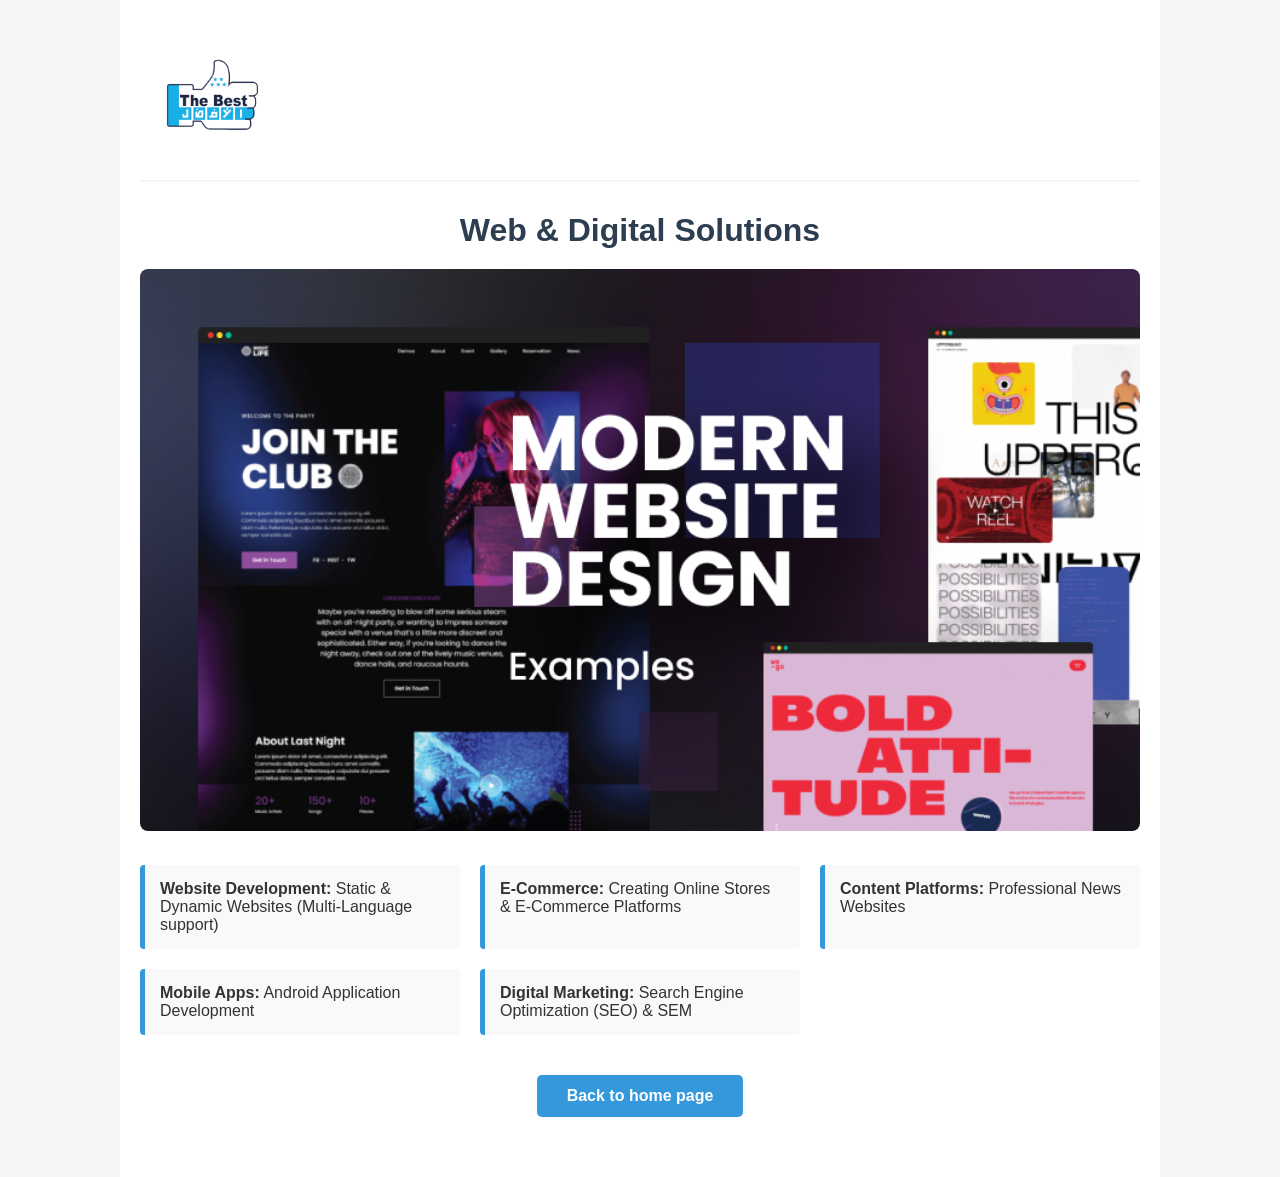
<file: web.html>
<!DOCTYPE html>
<html lang="en">
<head>
    <meta charset="UTF-8">
    <meta name="viewport" content="width=device-width, initial-scale=1.0">
    <title>Web Design Solutions</title>
    <style>
        body {
            font-family: 'Segoe UI', Tahoma, Geneva, Verdana, sans-serif;
            margin: 0;
            padding: 0;
            background-color: #f4f7f6;
            color: #333;
        }

        .container {
            max-width: 1000px;
            margin: 0 auto;
            padding: 20px;
            background: #fff;
            min-height: 100vh;
        }

        nav {
            padding: 20px 0;
            border-bottom: 2px solid #f4f7f6;
            margin-bottom: 30px;
        }

        .logo-link img {
            width: 150px;
            height: auto;
            transition: transform 0.3s;
        }

        .logo-link img:hover { transform: scale(1.05); }

        h1 { color: #2c3e50; text-align: center; margin-bottom: 20px; }

        .main-image {
            width: 100%;
            height: auto;
            border-radius: 8px;
            margin-bottom: 30px;
        }

        .services-list {
            display: grid;
            grid-template-columns: repeat(auto-fit, minmax(280px, 1fr));
            gap: 20px;
        }

        .service-item {
            background: #f9f9f9;
            padding: 15px;
            border-left: 5px solid #3498db;
            border-radius: 4px;
        }

        .back-btn {
            display: block;
            width: fit-content;
            margin: 40px auto;
            padding: 12px 30px;
            background: #3498db;
            color: white;
            text-decoration: none;
            border-radius: 5px;
            font-weight: bold;
            text-align: center;
        }

        @media (max-width: 600px) {
            .container { padding: 10px; }
            h1 { font-size: 22px; }
        }
    </style>
</head>
<body>

    <div class="container">
        <nav>
            <a href="index1.html" class="logo-link">
                <img src="photos/logo1.png" alt="Company Logo">
            </a>
        </nav>

        <h1>Web & Digital Solutions</h1>
        <img src="photos/webdesign.jpg" alt="Web Design" class="main-image">
        
        <div class="services-list">
            <div class="service-item"><strong>Website Development:</strong> Static & Dynamic Websites (Multi-Language support)</div>
            <div class="service-item"><strong>E-Commerce:</strong> Creating Online Stores & E-Commerce Platforms</div>
            <div class="service-item"><strong>Content Platforms:</strong> Professional News Websites</div>
            <div class="service-item"><strong>Mobile Apps:</strong> Android Application Development</div>
            <div class="service-item"><strong>Digital Marketing:</strong> Search Engine Optimization (SEO) & SEM</div>
        </div>

        <a href="index1.html" class="back-btn">Back to home page</a>
    </div>

</body>
</html>
</file>
<file: index.css>
* {
  margin: 0;
  padding: 0;
  box-sizing: border-box;
  font-family: 'Segoe UI', Tahoma, Geneva, Verdana, sans-serif;
}

body {
  background-color: #ffffff;
  overflow-x: hidden;
}

/* ===== HEADER ===== */
header {
  background-color: #0077b6;
  display: flex;
  align-items: center;
  justify-content: space-between;
  padding: 10px 40px;
  position: relative;
  z-index: 1000;
  width: 100%;
  height: 70px;
  position: fixed;
  top: 0;
  left: 0;
}

.logo img {
  width: 70px;
  height: 70px;
  object-fit: contain;
}

.ham {
  display: none;
  background: none;
  border: none;
  cursor: pointer;
  flex-direction: column;
  gap: 5px;
}

.ham span {
  display: block;
  width: 25px;
  height: 3px;
  background-color: #ffffff;
  border-radius: 2px;
}

.nav-links {
  list-style: none;
  display: flex;
  align-items: center;
  gap: 15px;
}

.nav-links>li>a {
  text-decoration: none;
  color: #ffffff;
  font-size: 15px;
  font-weight: 500;
  padding: 10px 5px;
  display: block;
  transition: color 0.3s;
}

.nav-links>li>a:hover {
  color: #d8f3dc;
}

.dropbtn {
  background: transparent;
  border: none;
  color: #ffffff;
  font-size: 15px;
  font-weight: 500;
  cursor: pointer;
  padding: 10px 5px;
  display: flex;
  align-items: center;
  gap: 5px;
}

.dropbtn:hover {
  color: #d8f3dc;
}

.dropdown {
  position: relative;
}

.dropdown-content {
  position: absolute;
  top: 100%;
  left: 0;
  background-color: #0085c7;
  min-width: 220px;
  box-shadow: 0px 8px 16px rgba(0, 0, 0, 0.2);
  display: none;
  flex-direction: column;
  z-index: 1001;
  border-radius: 0 0 4px 4px;
}

.dropdown:hover .dropdown-content {
  display: flex;
}

.dropdown-content a {
  color: #ffffff;
  padding: 10px 15px;
  text-decoration: none;
  font-size: 14px;
  border-bottom: 1px solid rgba(255, 255, 255, 0.1);
  transition: background 0.2s;
}

.dropdown-content a:hover {
  background-color: #005f9e;
}

.nav-right-actions {
  display: flex;
  align-items: center;
  gap: 15px;
}

.search-btn {
  color: #ffffff;
  display: flex;
  align-items: center;
  justify-content: center;
  text-decoration: none;
  transition: opacity 0.2s;
}

.search-btn:hover {
  opacity: 0.8;
}

.lang-btn {
  background-color: #ffffff;
  color: #000000;
  padding: 6px 14px;
  border-radius: 6px;
  text-decoration: none;
  font-size: 14px;
  font-weight: 500;
}

.divider {
  color: rgba(255, 255, 255, 0.5);
  font-size: 16px;
}

.dropdownfollow {
  position: relative;
  display: inline-block;
}

.drop-btn {
  background: transparent;
  border: 2px solid #ffffff;
  color: #ffffff;
  padding: 8px 16px;
  border-radius: 6px;
  font-size: 15px;
  font-weight: 500;
  cursor: pointer;
  display: flex;
  align-items: center;
  gap: 8px;
  transition: background-color 0.2s;
}

.drop-btn:hover {
  background-color: rgba(255, 255, 255, 0.1);
}

.drop-btn .arrow {
  font-size: 10px;
}

.dropdownfollow-content {
  display: flex;
  position: absolute;
  right: 0;
  left: auto;
  top: 100%;
  margin-top: 8px;
  background-color: #0077e6;
  border-radius: 6px;
  box-shadow: 0 8px 16px rgba(0, 0, 0, 0.2);
  padding: 10px 15px;
  gap: 15px;
  z-index: 1000;
  white-space: nowrap;
  flex-direction: row;
  opacity: 0;
  visibility: hidden;
  transform: translateY(-10px);
  transition: all 0.3s ease;
}

.dropdownfollow.active .dropdownfollow-content {
  opacity: 1;
  visibility: visible;
  transform: translateY(0);
}

.dropdownfollow-content a {
  color: #ffffff;
  display: flex;
  align-items: center;
  justify-content: center;
  text-decoration: none;
  transition: opacity 0.2s;
}

.dropdownfollow-content a:hover {
  opacity: 0.7;
}

/* ===== HERO SLIDER ===== */
.slideshow-container {
  max-width: 100%;
  position: relative;
  margin: auto;
  padding-top: 70px;
}

.mySlides {
  display: none;
}

.mySlides img {
  width: 100%;
  height: auto;
  display: block;
}

.prev,
.next {
  cursor: pointer;
  position: absolute;
  top: 50%;
  width: auto;
  margin-top: -22px;
  padding: 16px;
  color: white;
  font-weight: bold;
  font-size: 18px;
  transition: 0.6s ease;
  border-radius: 0 3px 3px 0;
  user-select: none;
  background-color: rgba(0, 0, 0, 0.3);
  z-index: 20;
}

.next {
  right: 0;
  border-radius: 3px 0 0 3px;
}

.prev:hover,
.next:hover {
  background-color: rgba(0, 0, 0, 0.8);
}

.text {
  color: #f2f2f2;
  font-size: 15px;
  padding: 8px 12px;
  position: absolute;
  bottom: 8px;
  width: 100%;
  text-align: center;
}

.numbertext {
  color: #f2f2f2;
  font-size: 12px;
  padding: 8px 12px;
  position: absolute;
  top: 0;
}

.fade {
  animation-name: fade;
  animation-duration: 1.5s;
}

@keyframes fade {
  from {
    opacity: .4
  }
  to {
    opacity: 1
  }
}

.wave-shape {
  position: absolute;
  bottom: 0;
  left: 0;
  width: 100%;
  overflow: hidden;
  line-height: 0;
  z-index: 10;
  pointer-events: none;
}

.wave-shape svg {
  position: relative;
  display: block;
  width: 100%;
  height: 70px;
}

/* ===== ABOUT SECTION ===== */
.container {
  max-width: 1200px;
  margin: 0 auto;
  padding: 50px 20px;
  display: flex;
  justify-content: space-between;
  align-items: center;
  overflow: hidden;
  flex-wrap: wrap;
}

.images-container {
  position: relative;
  width: 45%;
  height: 400px;
  display: flex;
  justify-content: center;
  align-items: center;
}

.image-box {
  position: absolute;
  border-radius: 25px;
  overflow: hidden;
  transition: transform 0.3s ease;
  box-shadow: 0 20px 40px rgba(0, 0, 0, 0.30);
}

.image-box:hover {
  transform: scale(1.03);
}

.big-yellow {
  background-color: #FFD600;
  width: 300px;
  height: 350px;
  left: 50px;
  top: 0;
  z-index: 1;
}

.big-yellow img {
  width: 100%;
  height: 100%;
  object-fit: cover;
}

.small-woman {
  background-color: #ffffff;
  width: 150px;
  height: 150px;
  right: 100px;
  top: 50px;
  z-index: 2;
}

.small-woman img {
  width: 100%;
  height: 100%;
  object-fit: cover;
}

.small-man {
  background-color: #FFD600;
  width: 160px;
  height: 160px;
  left: 250px;
  bottom: 0;
  z-index: 3;
  display: flex;
  justify-content: center;
  align-items: center;
}

.small-man img {
  width: 100%;
  height: 100%;
  object-fit: cover;
}

.text-container {
  width: 50%;
  padding-left: 20px;
}

.text-container h2 {
  font-size: 2em;
  color: #0066CC;
  margin-bottom: 25px;
  max-width: 60%;
}

.text-container p {
  font-size: 1em;
  line-height: 1.8;
  color: #333333;
  margin-bottom: 35px;
}

.read-more-btn {
  background-color: transparent;
  border: 1px solid #333;
  padding: 12px 30px;
  border-radius: 5px;
  font-size: 1em;
  color: #000000;
  cursor: pointer;
  transition: background-color 0.3s, color 0.3s;
}

.read-more-btn:hover {
  background-color: #0066CC;
  color: #fff;
}

.fade-in-left {
  opacity: 0;
  transform: translateX(-100px);
  transition: opacity 0.8s ease-out, transform 0.8s ease-out;
}

.fade-in-right {
  opacity: 0;
  transform: translateX(100px);
  transition: opacity 0.8s ease-out, transform 0.8s ease-out;
}

.fade-in-left.is-visible,
.fade-in-right.is-visible {
  opacity: 1;
  transform: translateX(0);
}

/* ===== MAIN2 SECTION ===== */
.main2-section {
  position: relative;
  width: 100%;
  min-height: 500px;
  background-color: #eaf3fc;
  overflow: hidden;
  display: flex;
  align-items: center;
  padding: 40px 80px;
}

.main2-bg {
  position: absolute;
  right: 0;
  bottom: 0;
  height: 100%;
  z-index: 1;
}

.main2-static-image {
  height: 100%;
  object-fit: contain;
}

.main2-content {
  position: relative;
  z-index: 2;
  max-width: 50%;
}

.main2-fade-top {
  opacity: 0;
  transform: translateY(-20px);
  animation: main2SlideTop 1s ease-out forwards;
}

.main2-fade-bottom {
  opacity: 0;
  transform: translateY(20px);
  animation: main2SlideBottom 1s ease-out 0.5s forwards;
}

@keyframes main2SlideTop {
  to {
    opacity: 1;
    transform: translateY(0);
  }
}

@keyframes main2SlideBottom {
  to {
    opacity: 1;
    transform: translateY(0);
  }
}

.main2-content h1 {
  color: #3c6eb9;
  font-size: 25px;
  margin-bottom: 15px;
  line-height: 1.4;
}

.main2-content h3 {
  color: #333;
  font-size: 18px;
  margin-bottom: 10px;
  max-width: 40%;
}

.main2-list {
  list-style-type: disc;
  padding-left: 20px;
  margin-bottom: 20px;
}

.main2-list li {
  margin-bottom: 8px;
  color: #444;
  font-size: 14px;
  line-height: 1.5;
}

.main2-btn {
  display: inline-block;
  padding: 10px 10px;
  border: 1px solid #777;
  border-radius: 4px;
  color: #333;
  text-decoration: none;
  background: #f8f9fa;
  transition: background 0.3s;
}

.main2-btn:hover {
  background: #e2e6ea;
}

/* ===== PRODUCTS SECTION (المعدل) ===== */
.products-section {
  padding: 50px 80px;
  background-color: #ffffff;
  font-family: Arial, sans-serif;
  overflow: hidden;
}

.products-header {
  display: flex;
  justify-content: space-between;
  align-items: center;
  margin-bottom: 40px;
  position: relative;
}

.section-title {
  color: #0077ed;
  font-size: 32px;
  font-weight: bold;
  text-align: center;
  width: 100%;
  letter-spacing: 1px;
}

.see-all-btn {
  color: #0077ed;
  text-decoration: none;
  font-weight: bold;
  font-size: 15px;
  transition: color 0.3s;
  position: absolute;
  right: 0;
}

.see-all-btn:hover {
  text-decoration: underline;
  color: #005bb5;
}

/* حاوية الكاروسيل */
.products-carousel-wrapper {
  position: relative;
  width: 100%;
  overflow: hidden;
}

.products-container {
  display: flex;
  flex-direction: row;
  gap: 20px;
  transition: transform 0.4s ease-in-out;
  will-change: transform;
  width: auto;
}

.flip-card {
  background-color: transparent;
  width: 250px;
  min-width: 250px;
  height: 380px;
  perspective: 1000px;
  flex-shrink: 0;
}

.flip-card-inner {
  position: relative;
  width: 100%;
  height: 100%;
  text-align: center;
  transition: transform 0.6s;
  transform-style: preserve-3d;
  box-shadow: 0 4px 15px rgba(0, 0, 0, 0.08);
  border-radius: 12px;
}

.flip-card:hover .flip-card-inner {
  transform: rotateY(180deg);
}

.flip-card-front,
.flip-card-back {
  position: absolute;
  width: 100%;
  height: 100%;
  -webkit-backface-visibility: hidden;
  backface-visibility: hidden;
  border-radius: 12px;
  overflow: hidden;
}

.flip-card-front {
  background-color: #ffffff;
  border: 1px solid #e0e0e0;
  display: flex;
  flex-direction: column;
  justify-content: center;
  align-items: center;
  padding: 20px;
}

.flip-card-front img {
  max-width: 150px;
  height: auto;
  margin-bottom: 20px;
  object-fit: contain;
}

.flip-card-front h3 {
  color: #333;
  font-size: 18px;
}

.flip-card-back {
  background-color: #0077ed;
  color: white;
  transform: rotateY(180deg);
  padding: 20px;
  display: flex;
  flex-direction: column;
  text-align: left;
  justify-content: space-between;
}

.flip-card-back h4 {
  font-size: 16px;
  margin-bottom: 5px;
  font-weight: normal;
}

.flip-card-back h5 {
  font-size: 15px;
  font-weight: bold;
  margin-bottom: 10px;
}

.flip-card-back ul {
  list-style-type: disc;
  padding-left: 18px;
  font-size: 12px;
  line-height: 1.5;
}

.flip-card-back ul li {
  margin-bottom: 8px;
}

.flip-card-back .read-more-btn {
  color: rgb(53, 52, 52);
  text-decoration: none;
  font-weight: bold;
  font-size: 13px;
  border-top: 1px solid rgba(255, 255, 255, 0.3);
  padding-top: 10px;
  display: block;
  text-align: left;
}

.card-title-bottom {
  text-align: center;
  margin-top: 12px;
  color: #0077ed;
  font-weight: bold;
  font-size: 16px;
}

/* أزرار الأسهم */
.slider-arrows {
  display: flex;
  justify-content: flex-end;
  gap: 10px;
  margin-top: 30px;
  padding-right: 0;
}

.arrow-btn {
  background-color: #eaf3fc;
  border: none;
  color: #0077ed;
  width: 40px;
  height: 40px;
  border-radius: 50%;
  font-size: 18px;
  cursor: pointer;
  display: flex;
  align-items: center;
  justify-content: center;
  transition: background 0.3s, color 0.3s;
}

.arrow-btn:hover {
  background-color: #0077ed;
  color: white;
}

/* ===== FEATURES SLIDER ===== */
.features-slider-section {
  padding: 60px 80px;
  background-color: #ffffff !important;
  font-family: Arial, sans-serif;
  position: relative;
  overflow: hidden;
}

.slider-container {
  position: relative;
  width: 100%;
  min-height: 400px;
}

.slide {
  display: none;
  justify-content: space-between;
  align-items: center;
  opacity: 1;
}

.slide.active {
  display: flex;
}

.slide-text-content {
  flex: 1;
  max-width: 500px;
  z-index: 3;
}

.slide-title {
  color: #0077ed !important;
  font-size: 32px;
  font-weight: bold;
  line-height: 1.3;
  margin-bottom: 20px;
}

.slide-subtitle {
  color: #ffffff !important;
  font-size: 18px;
  font-weight: bold;
  margin-bottom: 15px;
}

.slide-desc {
  color: #555555 !important;
  font-size: 15px;
  line-height: 1.6;
  margin-bottom: 25px;
}

.feature-read-more {
  display: inline-block;
  padding: 8px 22px;
  border: 1px solid #0077ed;
  color: #0077ed;
  text-decoration: none;
  border-radius: 4px;
  font-size: 14px;
  transition: background 0.3s, color 0.3s;
}

.feature-read-more:hover {
  background-color: #0077ed;
  color: white;
}

.slide-image-content {
  flex: 1;
  position: relative;
  height: 400px;
  display: flex;
  justify-content: center;
  align-items: center;
}

.background-frame {
  position: absolute;
  width: 280px;
  height: 280px;
  border: 1px solid #d0d0d0;
  border-radius: 20px;
  transform: rotate(45deg);
  top: 20px;
  right: 120px;
  z-index: 1;
  background: transparent !important;
}

.floating-images {
  position: relative;
  width: 100%;
  height: 100%;
  z-index: 2;
}

.floating-images img {
  position: absolute;
  border-radius: 16px;
  box-shadow: 0 10px 30px rgba(0, 0, 0, 0.1);
  object-fit: cover;
}

.floating-images .img-back {
  width: 200px;
  height: 260px;
  bottom: 0;
  left: 40px;
}

.floating-images .img-front {
  width: 220px;
  height: 280px;
  top: 40px;
  right: 60px;
}

.slider-indicators {
  display: flex;
  gap: 25px;
  margin-top: 20px;
  align-items: center;
}

.indicator {
  display: flex;
  align-items: center;
  gap: 10px;
  cursor: pointer;
  color: #ffffff;
  font-weight: bold;
  font-size: 16px;
}

.indicator.active {
  color: #ffffff;
}

.indicator .line {
  width: 40px;
  height: 2px;
  background-color: #d0d0d0;
}

.indicator.active .line {
  background-color: #0077ed;
}

/* ===== DEVICE HERO ===== */
.device-hero-section {
  background-color: #0b1329;
  padding: 60px 20px;
  font-family: Arial, sans-serif;
  color: #ffffff;
  text-align: center;
  position: relative;
  overflow: hidden;
}

.device-container {
  max-width: 900px;
  margin: 0 auto;
  display: flex;
  flex-direction: column;
  align-items: center;
}

.device-image-wrapper {
  margin-bottom: 20px;
  width: 100%;
  display: flex;
  justify-content: center;
  align-items: center;
}

.device-img {
  width: 100%;
  max-width: 650px;
  height: auto;
  object-fit: contain;
  display: block;
  margin: 0 auto;
  opacity: 1 !important;
  animation: none !important;
  transition: none !important;
  position: relative;
  z-index: 10;
}

.device-content {
  max-width: 700px;
}

.device-title {
  font-size: 30px;
  font-weight: bold;
  margin-bottom: 12px;
  letter-spacing: 0.5px;
}

.device-subtitle {
  font-size: 18px;
  color: #b0c4de;
  margin-bottom: 15px;
}

.device-desc {
  font-size: 15px;
  color: #d3d3d3;
  line-height: 1.6;
  margin-bottom: 25px;
}

.learn-more-btn {
  display: inline-block;
  padding: 10px 28px;
  border: 1px solid #ffffff;
  color: #ffffff;
  text-decoration: none;
  border-radius: 4px;
  font-size: 14px;
  font-weight: bold;
  transition: background-color 0.3s, color 0.3s, border-color 0.3s;
}

.learn-more-btn:hover {
  background-color: #ffffff;
  color: #0b1329;
  border-color: #ffffff;
}

/* ===== INTERCOM ===== */
.intercom-section {
  padding: 60px 80px;
  background-color: #ffffff;
  font-family: Arial, sans-serif;
}

.intercom-container {
  display: flex;
  align-items: center;
  justify-content: space-between;
  gap: 50px;
  max-width: 1200px;
  margin: 0 auto;
}

.intercom-image-wrapper {
  flex: 1;
}

.intercom-img {
  width: 100%;
  max-width: 500px;
  height: auto;
  border-radius: 16px;
  object-fit: cover;
  opacity: 0;
  transform: translateY(30px);
  animation: fadeInUp 1.2s ease forwards;
}

.intercom-content {
  flex: 1;
}

@keyframes fadeInUp {
  to {
    opacity: 1;
    transform: translateY(0);
  }
}

.intercom-top-text {
  font-size: 16px;
  color: #333;
  margin-bottom: 10px;
  opacity: 0;
  transform: translateY(20px);
  animation: fadeInUp 1s ease 0.3s forwards;
}

.intercom-title {
  font-size: 32px;
  color: #0077ed;
  font-weight: bold;
  margin-bottom: 20px;
  line-height: 1.3;
  opacity: 0;
  transform: translateY(20px);
  animation: fadeInUp 1s ease 0.5s forwards;
}

.intercom-list {
  list-style-type: disc;
  padding-left: 20px;
  color: #333;
  font-size: 15px;
  line-height: 1.8;
  margin-bottom: 30px;
  opacity: 0;
  transform: translateY(20px);
  animation: fadeInUp 1s ease 0.7s forwards;
}

.intercom-list li {
  margin-bottom: 8px;
}

.intercom-btn {
  display: inline-block;
  padding: 10px 25px;
  border: 1px solid #777;
  color: #333;
  text-decoration: none;
  border-radius: 4px;
  font-size: 14px;
  transition: background 0.3s, color 0.3s, border-color 0.3s;
  opacity: 0;
  transform: translateY(20px);
  animation: fadeInUp 1s ease 0.9s forwards;
}

.intercom-btn:hover {
  background-color: #0077ed;
  border-color: #0077ed;
  color: white;
}

/* ===== CLIENTS ===== */
.clients-section {
  padding: 60px 0;
  background-color: #f4f6f9 !important;
  font-family: Arial, sans-serif;
  text-align: center;
  overflow: hidden;
}

.clients-title {
  color: #0077ed;
  font-size: 28px;
  font-weight: bold;
  margin-bottom: 40px;
  letter-spacing: 1px;
}

.clients-slider {
  position: relative;
  width: 100%;
  overflow: hidden;
  white-space: nowrap;
}

/* ===== قسم العملاء مع ترانزشن سلس ===== */
/* ===== قسم العملاء مع تغيير الاتجاه ===== */
.clients-track {
  display: flex;
  gap: 30px;
  width: max-content;
  animation: scrollLogos 20s ease-in-out infinite alternate;
  will-change: transform;
}

@keyframes scrollLogos {
  0% {
    transform: translateX(0);
  }
  100% {
    transform: translateX(-50%);
  }
}
.clients-slider {
  position: relative;
  overflow: hidden;
}

.clients-slider::before,
.clients-slider::after {
  content: '';
  position: absolute;
  top: 0;
  width: 80px;
  height: 100%;
  z-index: 2;
  pointer-events: none;
}

.clients-slider::before {
  left: 0;
  background: linear-gradient(to right, #f4f6f9 0%, transparent 100%);
}

.clients-slider::after {
  right: 0;
  background: linear-gradient(to left, #f4f6f9 0%, transparent 100%);
}

.clients-slider:hover .clients-track {
  animation-play-state: paused;
}

/* عند التمرير بالماوس توقف الحركة */
.clients-slider:hover .clients-track {
  animation-play-state: paused;
}

/* تحسين شكل البطاقات */
.client-card {
  background-color: #ffffff;
  border: 1px solid #e9ecef;
  border-radius: 12px;
  width: 180px;
  height: 100px;
  display: flex;
  align-items: center;
  justify-content: center;
  box-shadow: 0 4px 12px rgba(0, 0, 0, 0.04);
  flex-shrink: 0;
  transition: transform 0.3s ease, box-shadow 0.3s ease;
}

.client-card:hover {
  transform: scale(1.05);
  box-shadow: 0 8px 20px rgba(0, 0, 0, 0.1);
}

.client-card img {
  max-width: 120px;
  max-height: 60px;
  object-fit: contain;
}

@keyframes scrollLogos {
  0% {
    transform: translateX(0);
  }
  100% {
    transform: translateX(calc(-50% - 15px));
  }
}

/* ===== CTA ===== */
.cta-section {
  position: relative;
  width: 100%;
  height: 450px;
  background-image: url('photos/man2');
  background-size: cover;
  background-position: center;
  display: flex;
  align-items: center;
  justify-content: center;
  text-align: center;
  font-family: sans-serif;
}

.cta-overlay {
  position: absolute;
  top: 0;
  left: 0;
  width: 100%;
  height: 100%;
  background-color: rgba(15, 23, 42, 0.75);
}

.cta-content {
  position: relative;
  z-index: 2;
  color: #ffffff;
  padding: 0 20px;
}

.cta-content h1 {
  font-size: 2.5rem;
  font-weight: bold;
  margin-bottom: 10px;
}

.cta-content p {
  font-size: 1.1rem;
  margin-bottom: 25px;
  color: #e2e8f0;
}

.cta-btn {
  display: inline-block;
  padding: 12px 30px;
  color: #f7f7f7;
  border: 2px solid #ffffff;
  border-radius: 4px;
  text-decoration: none;
  font-weight: 600;
  transition: all 0.3s ease;
}

.cta-btn:hover {
  background-color: #ffffff;
  color: #0f172a;
}

/* ===== FOOTER ===== */
.site-footer {
  background-color: #ffffff;
  padding: 60px 20px 30px;
  font-family: sans-serif;
  border-top: 1px solid #eaeaea;
  color: #333333;
}

.footer-container {
  max-width: 1200px;
  margin: 0 auto;
  display: grid;
  grid-template-columns: repeat(auto-fit, minmax(220px, 1fr));
  gap: 40px;
}

.footer-col h3 {
  color: #0056b3;
  font-size: 1.2rem;
  margin-bottom: 20px;
  font-weight: bold;
}

.footer-col ul {
  list-style: none;
  padding: 0;
  margin: 0;
}

.footer-col ul li {
  margin-bottom: 12px;
}

.footer-col ul li a {
  text-decoration: none;
  color: #6c757d;
  transition: color 0.3s ease;
}

.footer-col ul li a:hover {
  color: #0056b3;
}

.footer-logo {
  font-size: 1.8rem;
  font-weight: bold;
  color: #0056b3;
  margin-bottom: 15px;
}

.company-info p {
  color: #6c757d;
  font-size: 0.9rem;
  line-height: 1.6;
  margin-bottom: 15px;
}

.footer-bottom {
  max-width: 1200px;
  margin: 40px auto 0;
  padding-top: 20px;
  border-top: 1px solid #eaeaea;
  display: flex;
  justify-content: space-between;
  align-items: center;
  flex-wrap: wrap;
  gap: 20px;
}

.footer-bottom p {
  color: #6c757d;
  font-size: 0.9rem;
  margin: 0;
}

.social-icons {
  display: flex;
  gap: 10px;
}

.social-icon {
  width: 36px;
  height: 36px;
  background-color: #1a2530;
  color: #ffffff;
  display: flex;
  align-items: center;
  justify-content: center;
  border-radius: 50%;
  text-decoration: none;
  font-size: 0.9rem;
  transition: background-color 0.3s ease;
}

.social-icon:hover {
  background-color: #0056b3;
}

/* ============================================================ */
/* ===== RESPONSIVE - الشاشات الصغيرة والمتوسطة ===== */
/* ============================================================ */

/* للشاشات حتى 992px (تابلت) */
@media screen and (max-width: 992px) {
  header {
    padding: 10px 20px;
  }

  .nav-links {
    display: none;
    flex-direction: column;
    position: absolute;
    top: 100%;
    left: 0;
    width: 100%;
    background-color: #0077b6;
    padding: 20px 0;
    box-shadow: 0px 8px 16px rgba(0, 0, 0, 0.2);
    max-height: 80vh;
    overflow-y: auto;
  }

  .nav-links.active {
    display: flex;
  }

  .ham {
    display: flex;
  }

  .dropdown-content {
    position: static;
    background-color: #005f9e;
    box-shadow: none;
    border-radius: 0;
    width: 100%;
  }

  .dropdown:hover .dropdown-content {
    display: none;
  }

  .dropdown.active .dropdown-content {
    display: flex;
  }

  .nav-links>li>a,
  .dropbtn {
    padding: 12px 20px;
    width: 100%;
    text-align: left;
    border-bottom: 1px solid rgba(255, 255, 255, 0.1);
  }

  .dropbtn {
    justify-content: space-between;
  }

  .nav-right-actions .lang-btn {
    display: none;
  }

  .nav-right-actions .divider {
    display: none;
  }

  .drop-btn {
    font-size: 13px;
    padding: 6px 12px;
  }

  /* About Section */
  .container {
    flex-direction: column;
    padding: 30px 15px;
  }

  /* .images-container {
    width: 100%;
    height: 300px;
    margin-bottom: 30px;
  }

  .big-yellow {
    width: 200px;
    height: 240px;
    left: 20px;
    top: 0;
  }

  .small-woman {
    width: 100px;
    height: 100px;
    right: 40px;
    top: 30px;
  }

  .small-man {
    width: 110px;
    height: 110px;
    left: 150px;
    bottom: 0;
  } */

  .text-container {
    width: 100%;
    padding-left: 0;
  }

  .text-container h2 {
    max-width: 100%;
  }

  /* Main2 */
  .main2-section {
    padding: 30px 20px;
    min-height: 400px;
  }

  .main2-content {
    max-width: 100%;
  }

  .main2-content h3 {
    max-width: 100%;
  }

  .main2-bg {
    opacity: 0.3;
  }

  /* Products */
  .products-section {
    padding: 30px 20px;
  }

  .products-header {
    flex-direction: column;
    align-items: center;
    gap: 10px;
  }

  .see-all-btn {
    position: static;
  }

  .section-title {
    font-size: 24px;
  }

  .slider-arrows {
    justify-content: center;
    margin-top: 20px;
  }

  /* Features */
  .features-slider-section {
    padding: 30px 20px;
  }

  .slide.active {
    flex-direction: column;
    text-align: center;
  }

  .slide-text-content {
    max-width: 100%;
    margin-bottom: 30px;
  }

  .slide-title {
    font-size: 24px;
  }

  @media screen and (max-width: 768px) {
  .slide-image-content {
    height: 180px !important;
    width: 100% !important;
  }

  .background-frame {
    display: none !important;
  }

  .floating-images {
    display: flex !important;
    justify-content: center !important;
    align-items: center !important;
    gap: 10px !important;
  }

  .floating-images .img-back {
    position: relative !important;
    width: 100px !important;
    height: 130px !important;
    left: auto !important;
    bottom: auto !important;
    border-radius: 10px !important;
  }

  .floating-images .img-front {
    position: relative !important;
    width: 120px !important;
    height: 150px !important;
    top: auto !important;
    right: auto !important;
    border-radius: 10px !important;
  }
}
  /* Intercom */
  .intercom-section {
    padding: 30px 20px;
  }

  .intercom-container {
    flex-direction: column;
    gap: 30px;
  }

  .intercom-title {
    font-size: 24px;
  }

  .intercom-img {
    max-width: 100%;
  }

  /* Device */
  .device-hero-section {
    padding: 30px 15px;
  }

  .device-title {
    font-size: 24px;
  }

  /* CTA */
  .cta-section {
    height: 300px;
  }

  .cta-content h1 {
    font-size: 1.8rem;
  }

  /* Footer */
  .footer-container {
    grid-template-columns: 1fr 1fr;
    gap: 30px;
  }

  .footer-bottom {
    flex-direction: column;
    text-align: center;
  }
}

/* للشاشات حتى 768px (موبايل) */
@media screen and (max-width: 768px) {
  header {
    padding: 10px 15px;
    height: 60px;
  }

  .logo img {
    width: 50px;
    height: 50px;
  }

  .nav-right-actions {
    gap: 8px;
  }

  .drop-btn {
    font-size: 12px;
    padding: 4px 10px;
    border-width: 1px;
  }

  .drop-btn .arrow {
    font-size: 8px;
  }

  .dropdownfollow-content {
    padding: 8px 10px;
    gap: 10px;
  }

  .dropdownfollow-content a svg {
    width: 14px;
    height: 14px;
  }

  /* Hero */
  .slideshow-container {
    padding-top: 60px;
  }

  .prev,
  .next {
    padding: 10px;
    font-size: 14px;
    margin-top: -15px;
  }

  .wave-shape svg {
    height: 40px;
  }

  /* About - الصور تتراص بشكل أفضل */
  .images-container {
    height: 250px;
  }

  .big-yellow {
    width: 160px;
    height: 190px;
    left: 10px;
    top: 10px;
  }

  .small-woman {
    width: 80px;
    height: 80px;
    right: 20px;
    top: 20px;
  }

  .small-man {
    width: 90px;
    height: 90px;
    left: 120px;
    bottom: 10px;
  }

  .text-container h2 {
    font-size: 1.5em;
  }

  .text-container p {
    font-size: 0.9em;
  }

  /* Products - بطاقة واحدة */
  .products-section {
    padding: 20px 15px;
  }

  .section-title {
    font-size: 20px;
  }

  .flip-card {
    width: 280px;
    min-width: 280px;
    height: 350px;
  }

  .flip-card-front img {
    max-width: 120px;
  }

  .flip-card-front h3 {
    font-size: 16px;
  }

  .flip-card-back {
    padding: 15px;
  }

  .flip-card-back h4 {
    font-size: 14px;
  }

  .flip-card-back ul {
    font-size: 11px;
  }

  .card-title-bottom {
    font-size: 14px;
  }

  .slider-arrows {
    justify-content: center;
    gap: 15px;
  }

  .arrow-btn {
    width: 36px;
    height: 36px;
    font-size: 16px;
  }

  /* Main2 */
  .main2-section {
    padding: 20px 15px;
    min-height: 300px;
  }

  .main2-content h1 {
    font-size: 20px;
  }

  .main2-content h3 {
    font-size: 16px;
  }

  .main2-list li {
    font-size: 13px;
  }

  /* Features */
  .features-slider-section {
    padding: 20px 15px;
  }

  .slide-title {
    font-size: 20px;
  }

  .slide-desc {
    font-size: 13px;
  }

  .slide-image-content {
    height: 220px;
  }

  .floating-images .img-back {
    width: 100px;
    height: 130px;
    left: 5%;
  }

  .floating-images .img-front {
    width: 120px;
    height: 150px;
    right: 5%;
    top: 10px;
  }

  .slider-indicators {
    justify-content: center;
    gap: 15px;
  }

  .indicator .line {
    width: 25px;
  }

  /* Intercom */
  .intercom-section {
    padding: 20px 15px;
  }

  .intercom-title {
    font-size: 20px;
  }

  .intercom-list {
    font-size: 13px;
  }

  /* Clients */
  .clients-title {
    font-size: 22px;
  }

  .client-card {
    width: 140px;
    height: 80px;
  }

  .client-card img {
    max-width: 90px;
    max-height: 45px;
  }

  /* CTA */
  .cta-section {
    height: 250px;
  }

  .cta-content h1 {
    font-size: 1.4rem;
  }

  .cta-content p {
    font-size: 0.9rem;
  }

  .cta-btn {
    padding: 8px 20px;
    font-size: 14px;
  }

  /* Footer */
  .footer-container {
    grid-template-columns: 1fr;
    gap: 25px;
  }

  .footer-col {
    text-align: center;
  }

  .footer-col ul li {
    margin-bottom: 8px;
  }

  .footer-bottom {
    flex-direction: column;
    gap: 15px;
  }

  .social-icons {
    justify-content: center;
  }
}

/* للشاشات الصغيرة جداً (أقل من 400px) */
@media screen and (max-width: 400px) {
  .flip-card {
    width: 240px;
    min-width: 240px;
    height: 320px;
  }

  .flip-card-front img {
    max-width: 100px;
  }

  /* .big-yellow {
    width: 130px;
    height: 150px;
  }

  .small-woman {
    width: 60px;
    height: 60px;
    right: 10px;
    top: 10px;
  } */

  .small-man {.images-container {
  height: 220px !important;
}

.big-yellow {
  width: 140px !important;
  height: 160px !important;
  left: 5% !important;
  top: 10px !important;
}

.small-woman {
  width: 70px !important;
  height: 70px !important;
  right: 5% !important;
  top: 5px !important;
}

.small-man {
  width: 80px !important;
  height: 80px !important;
  left: 48% !important;
  bottom: 5px !important;
  transform: translateX(-50%);
}
    width: 70px;
    height: 70px;
    left: 100px;
    bottom: 5px;
  }

  .images-container {
    height: 200px;
  }
}
/* ===== إظهار القوائم المنسدلة على الموبايل عند الضغط ===== */
/* ===== حل القوائم المنسدلة على الموبايل ===== */
@media screen and (max-width: 992px) {
  /* إلغاء hover على الموبايل */
  .nav-links .dropdown:hover .dropdown-content {
    display: none !important;
  }

  /* جعل القائمة الفرعية تظهر فقط عند إضافة class "open" */
  .nav-links .dropdown .dropdown-content {
    display: none !important;
    position: static !important;
    background-color: #005f9e !important;
    width: 100% !important;
    padding-left: 20px !important;
    box-shadow: none !important;
    border-radius: 0 !important;
  }

  .nav-links .dropdown.open .dropdown-content {
    display: flex !important;
  }

  /* تنسيق أزرار القائمة في الموبايل */
  .nav-links .dropbtn {
    width: 100% !important;
    justify-content: space-between !important;
    padding: 12px 20px !important;
    border-bottom: 1px solid rgba(255, 255, 255, 0.1) !important;
    text-align: left !important;
    cursor: pointer !important;
  }

  /* تدوير السهم عند فتح القائمة */
  .nav-links .dropdown .dropbtn .fa-caret-down {
    transition: transform 0.3s ease;
  }

  .nav-links .dropdown.open .dropbtn .fa-caret-down {
    transform: rotate(180deg);
  }

  /* عناصر القائمة الفرعية */
  .nav-links .dropdown-content a {
    padding: 10px 20px !important;
    font-size: 14px !important;
    border-bottom: 1px solid rgba(255, 255, 255, 0.05) !important;
  }

  .nav-links .dropdown-content a:hover {
    background-color: #004a80 !important;
  }

  /* إظهار القائمة الرئيسية عند الضغط على الهامبرغر */
  .nav-links.active {
    display: flex !important;
    flex-direction: column !important;
    position: absolute !important;
    top: 100% !important;
    left: 0 !important;
    width: 100% !important;
    background-color: #0077b6 !important;
    padding: 10px 0 !important;
    box-shadow: 0px 8px 16px rgba(0, 0, 0, 0.2) !important;
    max-height: 80vh !important;
    overflow-y: auto !important;
    z-index: 999 !important;
  }

  .nav-links > li {
    width: 100% !important;
  }

  .nav-links > li > a {
    padding: 12px 20px !important;
    border-bottom: 1px solid rgba(255, 255, 255, 0.1) !important;
    width: 100% !important;
  }
}
/* ===== حاوية النقاط ===== */
.dots-container {
  text-align: center;
  padding: 15px 0;
  background: transparent; /* بدون خلفية */
}

/* ===== النقاط ===== */
.dot {
  cursor: pointer;
  height: 15px;
  width: 15px;
  margin: 0 6px;
  background-color: #bbb;
  border-radius: 50%;
  display: inline-block;
  transition: background-color 0.3s ease;
  border: 2px solid #ffffff; /* حدود بيضاء عشان تبان على الصور */
  box-shadow: 0 2px 6px rgba(0,0,0,0.2);
}

.dot.active {
  background-color: #ff8c00 !important; /* برتقالي */
}

.dot:hover {
  background-color: #ff8c00;
}
</file>
<file: try.css>
* {
  margin: 0;
  padding: 0;
  box-sizing: border-box;
  font-family: 'Segoe UI', Tahoma, Geneva, Verdana, sans-serif;
}

body {
  background-color: #ffffff;
  overflow-x: hidden;
}

/* ===== HEADER ===== */
header {
  background-color: #0077b6;
  display: flex;
  align-items: center;
  justify-content: space-between;
  padding: 10px 40px;
  position: relative;
  z-index: 1000;
  width: 100%;
  height: 70px;
  position: fixed;
  top: 0;
  left: 0;
}

.logo img {
  width: 70px;
  height: 70px;
  object-fit: contain;
}

.ham {
  display: none;
  background: none;
  border: none;
  cursor: pointer;
  flex-direction: column;
  gap: 5px;
}

.ham span {
  display: block;
  width: 25px;
  height: 3px;
  background-color: #ffffff;
  border-radius: 2px;
}

.nav-links {
  list-style: none;
  display: flex;
  align-items: center;
  gap: 15px;
}

.nav-links>li>a {
  text-decoration: none;
  color: #ffffff;
  font-size: 15px;
  font-weight: 500;
  padding: 10px 5px;
  display: block;
  transition: color 0.3s;
}

.nav-links>li>a:hover {
  color: #d8f3dc;
}

.dropbtn {
  background: transparent;
  border: none;
  color: #ffffff;
  font-size: 15px;
  font-weight: 500;
  cursor: pointer;
  padding: 10px 5px;
  display: flex;
  align-items: center;
  gap: 5px;
}

.dropbtn:hover {
  color: #d8f3dc;
}

.dropdown {
  position: relative;
}

.dropdown-content {
  position: absolute;
  top: 100%;
  left: 0;
  background-color: #0085c7;
  min-width: 220px;
  box-shadow: 0px 8px 16px rgba(0, 0, 0, 0.2);
  display: none;
  flex-direction: column;
  z-index: 1001;
  border-radius: 0 0 4px 4px;
}

.dropdown:hover .dropdown-content {
  display: flex;
}

.dropdown-content a {
  color: #ffffff;
  padding: 10px 15px;
  text-decoration: none;
  font-size: 14px;
  border-bottom: 1px solid rgba(255, 255, 255, 0.1);
  transition: background 0.2s;
}

.dropdown-content a:hover {
  background-color: #005f9e;
}

.nav-right-actions {
  display: flex;
  align-items: center;
  gap: 15px;
}

.search-btn {
  color: #ffffff;
  display: flex;
  align-items: center;
  justify-content: center;
  text-decoration: none;
  transition: opacity 0.2s;
}

.search-btn:hover {
  opacity: 0.8;
}

.lang-btn {
  background-color: #ffffff;
  color: #000000;
  padding: 6px 14px;
  border-radius: 6px;
  text-decoration: none;
  font-size: 14px;
  font-weight: 500;
}

.divider {
  color: rgba(255, 255, 255, 0.5);
  font-size: 16px;
}

.dropdownfollow {
  position: relative;
  display: inline-block;
}

.drop-btn {
  background: transparent;
  border: 2px solid #ffffff;
  color: #ffffff;
  padding: 8px 16px;
  border-radius: 6px;
  font-size: 15px;
  font-weight: 500;
  cursor: pointer;
  display: flex;
  align-items: center;
  gap: 8px;
  transition: background-color 0.2s;
}

.drop-btn:hover {
  background-color: rgba(255, 255, 255, 0.1);
}

.drop-btn .arrow {
  font-size: 10px;
}

.dropdownfollow-content {
  display: flex;
  position: absolute;
  right: 0;
  left: auto;
  top: 100%;
  margin-top: 8px;
  background-color: #0077e6;
  border-radius: 6px;
  box-shadow: 0 8px 16px rgba(0, 0, 0, 0.2);
  padding: 10px 15px;
  gap: 15px;
  z-index: 1000;
  white-space: nowrap;
  flex-direction: row;
  opacity: 0;
  visibility: hidden;
  transform: translateY(-10px);
  transition: all 0.3s ease;
}

.dropdownfollow.active .dropdownfollow-content {
  opacity: 1;
  visibility: visible;
  transform: translateY(0);
}

.dropdownfollow-content a {
  color: #ffffff;
  display: flex;
  align-items: center;
  justify-content: center;
  text-decoration: none;
  transition: opacity 0.2s;
}

.dropdownfollow-content a:hover {
  opacity: 0.7;
}

/* ===== HERO SLIDER ===== */
.slideshow-container {
  max-width: 100%;
  position: relative;
  margin: auto;
  padding-top: 70px;
}

.mySlides {
  display: none;
}

.mySlides img {
  width: 100%;
  height: auto;
  display: block;
}

.prev,
.next {
  cursor: pointer;
  position: absolute;
  top: 50%;
  width: auto;
  margin-top: -22px;
  padding: 16px;
  color: white;
  font-weight: bold;
  font-size: 18px;
  transition: 0.6s ease;
  border-radius: 0 3px 3px 0;
  user-select: none;
  background-color: rgba(0, 0, 0, 0.3);
  z-index: 20;
}

.next {
  right: 0;
  border-radius: 3px 0 0 3px;
}

.prev:hover,
.next:hover {
  background-color: rgba(0, 0, 0, 0.8);
}

.text {
  color: #f2f2f2;
  font-size: 15px;
  padding: 8px 12px;
  position: absolute;
  bottom: 8px;
  width: 100%;
  text-align: center;
}

.numbertext {
  color: #f2f2f2;
  font-size: 12px;
  padding: 8px 12px;
  position: absolute;
  top: 0;
}

.fade {
  animation-name: fade;
  animation-duration: 1.5s;
}

@keyframes fade {
  from {
    opacity: .4
  }
  to {
    opacity: 1
  }
}

.wave-shape {
  position: absolute;
  bottom: 0;
  left: 0;
  width: 100%;
  overflow: hidden;
  line-height: 0;
  z-index: 10;
  pointer-events: none;
}

.wave-shape svg {
  position: relative;
  display: block;
  width: 100%;
  height: 70px;
}

/* ===== ABOUT SECTION ===== */
.container {
  max-width: 1200px;
  margin: 0 auto;
  padding: 50px 20px;
  display: flex;
  justify-content: space-between;
  align-items: center;
  overflow: hidden;
  flex-wrap: wrap;
}

.images-container {
  position: relative;
  width: 45%;
  height: 400px;
  display: flex;
  justify-content: center;
  align-items: center;
}

.image-box {
  position: absolute;
  border-radius: 25px;
  overflow: hidden;
  transition: transform 0.3s ease;
  box-shadow: 0 20px 40px rgba(0, 0, 0, 0.30);
}

.image-box:hover {
  transform: scale(1.03);
}

.big-yellow {
  background-color: #FFD600;
  width: 300px;
  height: 350px;
  left: 50px;
  top: 0;
  z-index: 1;
}

.big-yellow img {
  width: 100%;
  height: 100%;
  object-fit: cover;
}

.small-woman {
  background-color: #ffffff;
  width: 150px;
  height: 150px;
  right: 100px;
  top: 50px;
  z-index: 2;
}

.small-woman img {
  width: 100%;
  height: 100%;
  object-fit: cover;
}

.small-man {
  background-color: #FFD600;
  width: 160px;
  height: 160px;
  left: 250px;
  bottom: 0;
  z-index: 3;
  display: flex;
  justify-content: center;
  align-items: center;
}

.small-man img {
  width: 100%;
  height: 100%;
  object-fit: cover;
}

.text-container {
  width: 50%;
  padding-left: 20px;
}

.text-container h2 {
  font-size: 2em;
  color: #0066CC;
  margin-bottom: 25px;
  max-width: 60%;
}

.text-container p {
  font-size: 1em;
  line-height: 1.8;
  color: #333333;
  margin-bottom: 35px;
}

.read-more-btn {
  background-color: transparent;
  border: 1px solid #333;
  padding: 12px 30px;
  border-radius: 5px;
  font-size: 1em;
  color: #000000;
  cursor: pointer;
  transition: background-color 0.3s, color 0.3s;
}

.read-more-btn:hover {
  background-color: #0066CC;
  color: #fff;
}

.fade-in-left {
  opacity: 0;
  transform: translateX(-100px);
  transition: opacity 0.8s ease-out, transform 0.8s ease-out;
}

.fade-in-right {
  opacity: 0;
  transform: translateX(100px);
  transition: opacity 0.8s ease-out, transform 0.8s ease-out;
}

.fade-in-left.is-visible,
.fade-in-right.is-visible {
  opacity: 1;
  transform: translateX(0);
}

/* ===== MAIN2 SECTION ===== */
.main2-section {
  position: relative;
  width: 100%;
  min-height: 500px;
  background-color: #eaf3fc;
  overflow: hidden;
  display: flex;
  align-items: center;
  padding: 40px 80px;
}

.main2-bg {
  position: absolute;
  right: 0;
  bottom: 0;
  height: 100%;
  z-index: 1;
}

.main2-static-image {
  height: 100%;
  object-fit: contain;
}

.main2-content {
  position: relative;
  z-index: 2;
  max-width: 50%;
}

.main2-fade-top {
  opacity: 0;
  transform: translateY(-20px);
  animation: main2SlideTop 1s ease-out forwards;
}

.main2-fade-bottom {
  opacity: 0;
  transform: translateY(20px);
  animation: main2SlideBottom 1s ease-out 0.5s forwards;
}

@keyframes main2SlideTop {
  to {
    opacity: 1;
    transform: translateY(0);
  }
}

@keyframes main2SlideBottom {
  to {
    opacity: 1;
    transform: translateY(0);
  }
}

.main2-content h1 {
  color: #3c6eb9;
  font-size: 25px;
  margin-bottom: 15px;
  line-height: 1.4;
}

.main2-content h3 {
  color: #333;
  font-size: 18px;
  margin-bottom: 10px;
  max-width: 40%;
}

.main2-list {
  list-style-type: disc;
  padding-left: 20px;
  margin-bottom: 20px;
}

.main2-list li {
  margin-bottom: 8px;
  color: #444;
  font-size: 14px;
  line-height: 1.5;
}

.main2-btn {
  display: inline-block;
  padding: 10px 10px;
  border: 1px solid #777;
  border-radius: 4px;
  color: #333;
  text-decoration: none;
  background: #f8f9fa;
  transition: background 0.3s;
}

.main2-btn:hover {
  background: #e2e6ea;
}

/* ===== PRODUCTS SECTION (المعدل) ===== */
.products-section {
  padding: 50px 80px;
  background-color: #ffffff;
  font-family: Arial, sans-serif;
  overflow: hidden;
}

.products-header {
  display: flex;
  justify-content: space-between;
  align-items: center;
  margin-bottom: 40px;
  position: relative;
}

.section-title {
  color: #0077ed;
  font-size: 32px;
  font-weight: bold;
  text-align: center;
  width: 100%;
  letter-spacing: 1px;
}

.see-all-btn {
  color: #0077ed;
  text-decoration: none;
  font-weight: bold;
  font-size: 15px;
  transition: color 0.3s;
  position: absolute;
  right: 0;
}

.see-all-btn:hover {
  text-decoration: underline;
  color: #005bb5;
}

/* حاوية الكاروسيل */
.products-carousel-wrapper {
  position: relative;
  width: 100%;
  overflow: hidden;
}

.products-container {
  display: flex;
  flex-direction: row;
  gap: 20px;
  transition: transform 0.4s ease-in-out;
  will-change: transform;
  width: auto;
}

.flip-card {
  background-color: transparent;
  width: 250px;
  min-width: 250px;
  height: 380px;
  perspective: 1000px;
  flex-shrink: 0;
}

.flip-card-inner {
  position: relative;
  width: 100%;
  height: 100%;
  text-align: center;
  transition: transform 0.6s;
  transform-style: preserve-3d;
  box-shadow: 0 4px 15px rgba(0, 0, 0, 0.08);
  border-radius: 12px;
}

.flip-card:hover .flip-card-inner {
  transform: rotateY(180deg);
}

.flip-card-front,
.flip-card-back {
  position: absolute;
  width: 100%;
  height: 100%;
  -webkit-backface-visibility: hidden;
  backface-visibility: hidden;
  border-radius: 12px;
  overflow: hidden;
}

.flip-card-front {
  background-color: #ffffff;
  border: 1px solid #e0e0e0;
  display: flex;
  flex-direction: column;
  justify-content: center;
  align-items: center;
  padding: 20px;
}

.flip-card-front img {
  max-width: 150px;
  height: auto;
  margin-bottom: 20px;
  object-fit: contain;
}

.flip-card-front h3 {
  color: #333;
  font-size: 18px;
}

.flip-card-back {
  background-color: #0077ed;
  color: white;
  transform: rotateY(180deg);
  padding: 20px;
  display: flex;
  flex-direction: column;
  text-align: left;
  justify-content: space-between;
}

.flip-card-back h4 {
  font-size: 16px;
  margin-bottom: 5px;
  font-weight: normal;
}

.flip-card-back h5 {
  font-size: 15px;
  font-weight: bold;
  margin-bottom: 10px;
}

.flip-card-back ul {
  list-style-type: disc;
  padding-left: 18px;
  font-size: 12px;
  line-height: 1.5;
}

.flip-card-back ul li {
  margin-bottom: 8px;
}

.flip-card-back .read-more-btn {
  color: rgb(53, 52, 52);
  text-decoration: none;
  font-weight: bold;
  font-size: 13px;
  border-top: 1px solid rgba(255, 255, 255, 0.3);
  padding-top: 10px;
  display: block;
  text-align: left;
}

.card-title-bottom {
  text-align: center;
  margin-top: 12px;
  color: #0077ed;
  font-weight: bold;
  font-size: 16px;
}

/* أزرار الأسهم */
.slider-arrows {
  display: flex;
  justify-content: flex-end;
  gap: 10px;
  margin-top: 30px;
  padding-right: 0;
}

.arrow-btn {
  background-color: #eaf3fc;
  border: none;
  color: #0077ed;
  width: 40px;
  height: 40px;
  border-radius: 50%;
  font-size: 18px;
  cursor: pointer;
  display: flex;
  align-items: center;
  justify-content: center;
  transition: background 0.3s, color 0.3s;
}

.arrow-btn:hover {
  background-color: #0077ed;
  color: white;
}

/* ===== FEATURES SLIDER ===== */
.features-slider-section {
  padding: 60px 80px;
  background-color: #ffffff !important;
  font-family: Arial, sans-serif;
  position: relative;
  overflow: hidden;
}

.slider-container {
  position: relative;
  width: 100%;
  min-height: 400px;
}

.slide {
  display: none;
  justify-content: space-between;
  align-items: center;
  opacity: 1;
}

.slide.active {
  display: flex;
}

.slide-text-content {
  flex: 1;
  max-width: 500px;
  z-index: 3;
}

.slide-title {
  color: #0077ed !important;
  font-size: 32px;
  font-weight: bold;
  line-height: 1.3;
  margin-bottom: 20px;
}

.slide-subtitle {
  color: #ffffff !important;
  font-size: 18px;
  font-weight: bold;
  margin-bottom: 15px;
}

.slide-desc {
  color: #555555 !important;
  font-size: 15px;
  line-height: 1.6;
  margin-bottom: 25px;
}

.feature-read-more {
  display: inline-block;
  padding: 8px 22px;
  border: 1px solid #0077ed;
  color: #0077ed;
  text-decoration: none;
  border-radius: 4px;
  font-size: 14px;
  transition: background 0.3s, color 0.3s;
}

.feature-read-more:hover {
  background-color: #0077ed;
  color: white;
}

.slide-image-content {
  flex: 1;
  position: relative;
  height: 400px;
  display: flex;
  justify-content: center;
  align-items: center;
}

.background-frame {
  position: absolute;
  width: 280px;
  height: 280px;
  border: 1px solid #d0d0d0;
  border-radius: 20px;
  transform: rotate(45deg);
  top: 20px;
  right: 120px;
  z-index: 1;
  background: transparent !important;
}

.floating-images {
  position: relative;
  width: 100%;
  height: 100%;
  z-index: 2;
}

.floating-images img {
  position: absolute;
  border-radius: 16px;
  box-shadow: 0 10px 30px rgba(0, 0, 0, 0.1);
  object-fit: cover;
}

.floating-images .img-back {
  width: 200px;
  height: 260px;
  bottom: 0;
  left: 40px;
}

.floating-images .img-front {
  width: 220px;
  height: 280px;
  top: 40px;
  right: 60px;
}

.slider-indicators {
  display: flex;
  gap: 25px;
  margin-top: 20px;
  align-items: center;
}

.indicator {
  display: flex;
  align-items: center;
  gap: 10px;
  cursor: pointer;
  color: #ffffff;
  font-weight: bold;
  font-size: 16px;
}

.indicator.active {
  color: #ffffff;
}

.indicator .line {
  width: 40px;
  height: 2px;
  background-color: #d0d0d0;
}

.indicator.active .line {
  background-color: #0077ed;
}

/* ===== DEVICE HERO ===== */
.device-hero-section {
  background-color: #0b1329;
  padding: 60px 20px;
  font-family: Arial, sans-serif;
  color: #ffffff;
  text-align: center;
  position: relative;
  overflow: hidden;
}

.device-container {
  max-width: 900px;
  margin: 0 auto;
  display: flex;
  flex-direction: column;
  align-items: center;
}

.device-image-wrapper {
  margin-bottom: 20px;
  width: 100%;
  display: flex;
  justify-content: center;
  align-items: center;
}

.device-img {
  width: 100%;
  max-width: 650px;
  height: auto;
  object-fit: contain;
  display: block;
  margin: 0 auto;
  opacity: 1 !important;
  animation: none !important;
  transition: none !important;
  position: relative;
  z-index: 10;
}

.device-content {
  max-width: 700px;
}

.device-title {
  font-size: 30px;
  font-weight: bold;
  margin-bottom: 12px;
  letter-spacing: 0.5px;
}

.device-subtitle {
  font-size: 18px;
  color: #b0c4de;
  margin-bottom: 15px;
}

.device-desc {
  font-size: 15px;
  color: #d3d3d3;
  line-height: 1.6;
  margin-bottom: 25px;
}

.learn-more-btn {
  display: inline-block;
  padding: 10px 28px;
  border: 1px solid #ffffff;
  color: #ffffff;
  text-decoration: none;
  border-radius: 4px;
  font-size: 14px;
  font-weight: bold;
  transition: background-color 0.3s, color 0.3s, border-color 0.3s;
}

.learn-more-btn:hover {
  background-color: #ffffff;
  color: #0b1329;
  border-color: #ffffff;
}

/* ===== INTERCOM ===== */
.intercom-section {
  padding: 60px 80px;
  background-color: #ffffff;
  font-family: Arial, sans-serif;
}

.intercom-container {
  display: flex;
  align-items: center;
  justify-content: space-between;
  gap: 50px;
  max-width: 1200px;
  margin: 0 auto;
}

.intercom-image-wrapper {
  flex: 1;
}

.intercom-img {
  width: 100%;
  max-width: 500px;
  height: auto;
  border-radius: 16px;
  object-fit: cover;
  opacity: 0;
  transform: translateY(30px);
  animation: fadeInUp 1.2s ease forwards;
}

.intercom-content {
  flex: 1;
}

@keyframes fadeInUp {
  to {
    opacity: 1;
    transform: translateY(0);
  }
}

.intercom-top-text {
  font-size: 16px;
  color: #333;
  margin-bottom: 10px;
  opacity: 0;
  transform: translateY(20px);
  animation: fadeInUp 1s ease 0.3s forwards;
}

.intercom-title {
  font-size: 32px;
  color: #0077ed;
  font-weight: bold;
  margin-bottom: 20px;
  line-height: 1.3;
  opacity: 0;
  transform: translateY(20px);
  animation: fadeInUp 1s ease 0.5s forwards;
}

.intercom-list {
  list-style-type: disc;
  padding-left: 20px;
  color: #333;
  font-size: 15px;
  line-height: 1.8;
  margin-bottom: 30px;
  opacity: 0;
  transform: translateY(20px);
  animation: fadeInUp 1s ease 0.7s forwards;
}

.intercom-list li {
  margin-bottom: 8px;
}

.intercom-btn {
  display: inline-block;
  padding: 10px 25px;
  border: 1px solid #777;
  color: #333;
  text-decoration: none;
  border-radius: 4px;
  font-size: 14px;
  transition: background 0.3s, color 0.3s, border-color 0.3s;
  opacity: 0;
  transform: translateY(20px);
  animation: fadeInUp 1s ease 0.9s forwards;
}

.intercom-btn:hover {
  background-color: #0077ed;
  border-color: #0077ed;
  color: white;
}

/* ===== CLIENTS ===== */
.clients-section {
  padding: 60px 0;
  background-color: #f4f6f9 !important;
  font-family: Arial, sans-serif;
  text-align: center;
  overflow: hidden;
}

.clients-title {
  color: #0077ed;
  font-size: 28px;
  font-weight: bold;
  margin-bottom: 40px;
  letter-spacing: 1px;
}

.clients-slider {
  position: relative;
  width: 100%;
  overflow: hidden;
  white-space: nowrap;
}

.clients-track {
  display: inline-flex;
  gap: 30px;
  animation: scrollLogos 25s linear infinite;
}

.clients-slider:hover .clients-track {
  animation-play-state: paused;
}

.client-card {
  background-color: #ffffff;
  border: 1px solid #e9ecef;
  border-radius: 12px;
  width: 180px;
  height: 100px;
  display: flex;
  align-items: center;
  justify-content: center;
  box-shadow: 0 4px 12px rgba(0, 0, 0, 0.04);
  flex-shrink: 0;
}

.client-card img {
  max-width: 120px;
  max-height: 60px;
  object-fit: contain;
}

@keyframes scrollLogos {
  0% {
    transform: translateX(0);
  }
  100% {
    transform: translateX(calc(-50% - 15px));
  }
}

/* ===== CTA ===== */
.cta-section {
  position: relative;
  width: 100%;
  height: 450px;
  background-image: url('photos/man2');
  background-size: cover;
  background-position: center;
  display: flex;
  align-items: center;
  justify-content: center;
  text-align: center;
  font-family: sans-serif;
}

.cta-overlay {
  position: absolute;
  top: 0;
  left: 0;
  width: 100%;
  height: 100%;
  background-color: rgba(15, 23, 42, 0.75);
}

.cta-content {
  position: relative;
  z-index: 2;
  color: #ffffff;
  padding: 0 20px;
}

.cta-content h1 {
  font-size: 2.5rem;
  font-weight: bold;
  margin-bottom: 10px;
}

.cta-content p {
  font-size: 1.1rem;
  margin-bottom: 25px;
  color: #e2e8f0;
}

.cta-btn {
  display: inline-block;
  padding: 12px 30px;
  color: #f7f7f7;
  border: 2px solid #ffffff;
  border-radius: 4px;
  text-decoration: none;
  font-weight: 600;
  transition: all 0.3s ease;
}

.cta-btn:hover {
  background-color: #ffffff;
  color: #0f172a;
}

/* ===== FOOTER ===== */
.site-footer {
  background-color: #ffffff;
  padding: 60px 20px 30px;
  font-family: sans-serif;
  border-top: 1px solid #eaeaea;
  color: #333333;
}

.footer-container {
  max-width: 1200px;
  margin: 0 auto;
  display: grid;
  grid-template-columns: repeat(auto-fit, minmax(220px, 1fr));
  gap: 40px;
}

.footer-col h3 {
  color: #0056b3;
  font-size: 1.2rem;
  margin-bottom: 20px;
  font-weight: bold;
}

.footer-col ul {
  list-style: none;
  padding: 0;
  margin: 0;
}

.footer-col ul li {
  margin-bottom: 12px;
}

.footer-col ul li a {
  text-decoration: none;
  color: #6c757d;
  transition: color 0.3s ease;
}

.footer-col ul li a:hover {
  color: #0056b3;
}

.footer-logo {
  font-size: 1.8rem;
  font-weight: bold;
  color: #0056b3;
  margin-bottom: 15px;
}

.company-info p {
  color: #6c757d;
  font-size: 0.9rem;
  line-height: 1.6;
  margin-bottom: 15px;
}

.footer-bottom {
  max-width: 1200px;
  margin: 40px auto 0;
  padding-top: 20px;
  border-top: 1px solid #eaeaea;
  display: flex;
  justify-content: space-between;
  align-items: center;
  flex-wrap: wrap;
  gap: 20px;
}

.footer-bottom p {
  color: #6c757d;
  font-size: 0.9rem;
  margin: 0;
}

.social-icons {
  display: flex;
  gap: 10px;
}

.social-icon {
  width: 36px;
  height: 36px;
  background-color: #1a2530;
  color: #ffffff;
  display: flex;
  align-items: center;
  justify-content: center;
  border-radius: 50%;
  text-decoration: none;
  font-size: 0.9rem;
  transition: background-color 0.3s ease;
}

.social-icon:hover {
  background-color: #0056b3;
}

/* ============================================================ */
/* ===== RESPONSIVE - الشاشات الصغيرة والمتوسطة ===== */
/* ============================================================ */

/* للشاشات حتى 992px (تابلت) */
@media screen and (max-width: 992px) {
  header {
    padding: 10px 20px;
  }

  .nav-links {
    display: none;
    flex-direction: column;
    position: absolute;
    top: 100%;
    left: 0;
    width: 100%;
    background-color: #0077b6;
    padding: 20px 0;
    box-shadow: 0px 8px 16px rgba(0, 0, 0, 0.2);
    max-height: 80vh;
    overflow-y: auto;
  }

  .nav-links.active {
    display: flex;
  }

  .ham {
    display: flex;
  }

  .dropdown-content {
    position: static;
    background-color: #005f9e;
    box-shadow: none;
    border-radius: 0;
    width: 100%;
  }

  .dropdown:hover .dropdown-content {
    display: none;
  }

  .dropdown.active .dropdown-content {
    display: flex;
  }

  .nav-links>li>a,
  .dropbtn {
    padding: 12px 20px;
    width: 100%;
    text-align: left;
    border-bottom: 1px solid rgba(255, 255, 255, 0.1);
  }

  .dropbtn {
    justify-content: space-between;
  }

  .nav-right-actions .lang-btn {
    display: none;
  }

  .nav-right-actions .divider {
    display: none;
  }

  .drop-btn {
    font-size: 13px;
    padding: 6px 12px;
  }

  /* About Section */
  .container {
    flex-direction: column;
    padding: 30px 15px;
  }

  /* .images-container {
    width: 100%;
    height: 300px;
    margin-bottom: 30px;
  }

  .big-yellow {
    width: 200px;
    height: 240px;
    left: 20px;
    top: 0;
  }

  .small-woman {
    width: 100px;
    height: 100px;
    right: 40px;
    top: 30px;
  }

  .small-man {
    width: 110px;
    height: 110px;
    left: 150px;
    bottom: 0;
  } */

  .text-container {
    width: 100%;
    padding-left: 0;
  }

  .text-container h2 {
    max-width: 100%;
  }

  /* Main2 */
  .main2-section {
    padding: 30px 20px;
    min-height: 400px;
  }

  .main2-content {
    max-width: 100%;
  }

  .main2-content h3 {
    max-width: 100%;
  }

  .main2-bg {
    opacity: 0.3;
  }

  /* Products */
  .products-section {
    padding: 30px 20px;
  }

  .products-header {
    flex-direction: column;
    align-items: center;
    gap: 10px;
  }

  .see-all-btn {
    position: static;
  }

  .section-title {
    font-size: 24px;
  }

  .slider-arrows {
    justify-content: center;
    margin-top: 20px;
  }

  /* Features */
  .features-slider-section {
    padding: 30px 20px;
  }

  .slide.active {
    flex-direction: column;
    text-align: center;
  }

  .slide-text-content {
    max-width: 100%;
    margin-bottom: 30px;
  }

  .slide-title {
    font-size: 24px;
  }

  @media screen and (max-width: 768px) {
  .slide-image-content {
    height: 180px !important;
    width: 100% !important;
  }

  .background-frame {
    display: none !important;
  }

  .floating-images {
    display: flex !important;
    justify-content: center !important;
    align-items: center !important;
    gap: 10px !important;
  }

  .floating-images .img-back {
    position: relative !important;
    width: 100px !important;
    height: 130px !important;
    left: auto !important;
    bottom: auto !important;
    border-radius: 10px !important;
  }

  .floating-images .img-front {
    position: relative !important;
    width: 120px !important;
    height: 150px !important;
    top: auto !important;
    right: auto !important;
    border-radius: 10px !important;
  }
}
  /* Intercom */
  .intercom-section {
    padding: 30px 20px;
  }

  .intercom-container {
    flex-direction: column;
    gap: 30px;
  }

  .intercom-title {
    font-size: 24px;
  }

  .intercom-img {
    max-width: 100%;
  }

  /* Device */
  .device-hero-section {
    padding: 30px 15px;
  }

  .device-title {
    font-size: 24px;
  }

  /* CTA */
  .cta-section {
    height: 300px;
  }

  .cta-content h1 {
    font-size: 1.8rem;
  }

  /* Footer */
  .footer-container {
    grid-template-columns: 1fr 1fr;
    gap: 30px;
  }

  .footer-bottom {
    flex-direction: column;
    text-align: center;
  }
}

/* للشاشات حتى 768px (موبايل) */
@media screen and (max-width: 768px) {
  header {
    padding: 10px 15px;
    height: 60px;
  }

  .logo img {
    width: 50px;
    height: 50px;
  }

  .nav-right-actions {
    gap: 8px;
  }

  .drop-btn {
    font-size: 12px;
    padding: 4px 10px;
    border-width: 1px;
  }

  .drop-btn .arrow {
    font-size: 8px;
  }

  .dropdownfollow-content {
    padding: 8px 10px;
    gap: 10px;
  }

  .dropdownfollow-content a svg {
    width: 14px;
    height: 14px;
  }

  /* Hero */
  .slideshow-container {
    padding-top: 60px;
  }

  .prev,
  .next {
    padding: 10px;
    font-size: 14px;
    margin-top: -15px;
  }

  .wave-shape svg {
    height: 40px;
  }

  /* About - الصور تتراص بشكل أفضل */
  .images-container {
    height: 250px;
  }

  .big-yellow {
    width: 160px;
    height: 190px;
    left: 10px;
    top: 10px;
  }

  .small-woman {
    width: 80px;
    height: 80px;
    right: 20px;
    top: 20px;
  }

  .small-man {
    width: 90px;
    height: 90px;
    left: 120px;
    bottom: 10px;
  }

  .text-container h2 {
    font-size: 1.5em;
  }

  .text-container p {
    font-size: 0.9em;
  }

  /* Products - بطاقة واحدة */
  .products-section {
    padding: 20px 15px;
  }

  .section-title {
    font-size: 20px;
  }

  .flip-card {
    width: 280px;
    min-width: 280px;
    height: 350px;
  }

  .flip-card-front img {
    max-width: 120px;
  }

  .flip-card-front h3 {
    font-size: 16px;
  }

  .flip-card-back {
    padding: 15px;
  }

  .flip-card-back h4 {
    font-size: 14px;
  }

  .flip-card-back ul {
    font-size: 11px;
  }

  .card-title-bottom {
    font-size: 14px;
  }

  .slider-arrows {
    justify-content: center;
    gap: 15px;
  }

  .arrow-btn {
    width: 36px;
    height: 36px;
    font-size: 16px;
  }

  /* Main2 */
  .main2-section {
    padding: 20px 15px;
    min-height: 300px;
  }

  .main2-content h1 {
    font-size: 20px;
  }

  .main2-content h3 {
    font-size: 16px;
  }

  .main2-list li {
    font-size: 13px;
  }

  /* Features */
  .features-slider-section {
    padding: 20px 15px;
  }

  .slide-title {
    font-size: 20px;
  }

  .slide-desc {
    font-size: 13px;
  }

  .slide-image-content {
    height: 220px;
  }

  .floating-images .img-back {
    width: 100px;
    height: 130px;
    left: 5%;
  }

  .floating-images .img-front {
    width: 120px;
    height: 150px;
    right: 5%;
    top: 10px;
  }

  .slider-indicators {
    justify-content: center;
    gap: 15px;
  }

  .indicator .line {
    width: 25px;
  }

  /* Intercom */
  .intercom-section {
    padding: 20px 15px;
  }

  .intercom-title {
    font-size: 20px;
  }

  .intercom-list {
    font-size: 13px;
  }

  /* Clients */
  .clients-title {
    font-size: 22px;
  }

  .client-card {
    width: 140px;
    height: 80px;
  }

  .client-card img {
    max-width: 90px;
    max-height: 45px;
  }

  /* CTA */
  .cta-section {
    height: 250px;
  }

  .cta-content h1 {
    font-size: 1.4rem;
  }

  .cta-content p {
    font-size: 0.9rem;
  }

  .cta-btn {
    padding: 8px 20px;
    font-size: 14px;
  }

  /* Footer */
  .footer-container {
    grid-template-columns: 1fr;
    gap: 25px;
  }

  .footer-col {
    text-align: center;
  }

  .footer-col ul li {
    margin-bottom: 8px;
  }

  .footer-bottom {
    flex-direction: column;
    gap: 15px;
  }

  .social-icons {
    justify-content: center;
  }
}

/* للشاشات الصغيرة جداً (أقل من 400px) */
@media screen and (max-width: 400px) {
  .flip-card {
    width: 240px;
    min-width: 240px;
    height: 320px;
  }

  .flip-card-front img {
    max-width: 100px;
  }

  /* .big-yellow {
    width: 130px;
    height: 150px;
  }

  .small-woman {
    width: 60px;
    height: 60px;
    right: 10px;
    top: 10px;
  } */

  .small-man {.images-container {
  height: 220px !important;
}

.big-yellow {
  width: 140px !important;
  height: 160px !important;
  left: 5% !important;
  top: 10px !important;
}

.small-woman {
  width: 70px !important;
  height: 70px !important;
  right: 5% !important;
  top: 5px !important;
}

.small-man {
  width: 80px !important;
  height: 80px !important;
  left: 48% !important;
  bottom: 5px !important;
  transform: translateX(-50%);
}
    width: 70px;
    height: 70px;
    left: 100px;
    bottom: 5px;
  }

  .images-container {
    height: 200px;
  }
}
/* ===== إظهار القوائم المنسدلة على الموبايل عند الضغط ===== */
/* ===== حل القوائم المنسدلة على الموبايل ===== */
@media screen and (max-width: 992px) {
  /* إلغاء hover على الموبايل */
  .nav-links .dropdown:hover .dropdown-content {
    display: none !important;
  }

  /* جعل القائمة الفرعية تظهر فقط عند إضافة class "open" */
  .nav-links .dropdown .dropdown-content {
    display: none !important;
    position: static !important;
    background-color: #005f9e !important;
    width: 100% !important;
    padding-left: 20px !important;
    box-shadow: none !important;
    border-radius: 0 !important;
  }

  .nav-links .dropdown.open .dropdown-content {
    display: flex !important;
  }

  /* تنسيق أزرار القائمة في الموبايل */
  .nav-links .dropbtn {
    width: 100% !important;
    justify-content: space-between !important;
    padding: 12px 20px !important;
    border-bottom: 1px solid rgba(255, 255, 255, 0.1) !important;
    text-align: left !important;
    cursor: pointer !important;
  }

  /* تدوير السهم عند فتح القائمة */
  .nav-links .dropdown .dropbtn .fa-caret-down {
    transition: transform 0.3s ease;
  }

  .nav-links .dropdown.open .dropbtn .fa-caret-down {
    transform: rotate(180deg);
  }

  /* عناصر القائمة الفرعية */
  .nav-links .dropdown-content a {
    padding: 10px 20px !important;
    font-size: 14px !important;
    border-bottom: 1px solid rgba(255, 255, 255, 0.05) !important;
  }

  .nav-links .dropdown-content a:hover {
    background-color: #004a80 !important;
  }

  /* إظهار القائمة الرئيسية عند الضغط على الهامبرغر */
  .nav-links.active {
    display: flex !important;
    flex-direction: column !important;
    position: absolute !important;
    top: 100% !important;
    left: 0 !important;
    width: 100% !important;
    background-color: #0077b6 !important;
    padding: 10px 0 !important;
    box-shadow: 0px 8px 16px rgba(0, 0, 0, 0.2) !important;
    max-height: 80vh !important;
    overflow-y: auto !important;
    z-index: 999 !important;
  }

  .nav-links > li {
    width: 100% !important;
  }

  .nav-links > li > a {
    padding: 12px 20px !important;
    border-bottom: 1px solid rgba(255, 255, 255, 0.1) !important;
    width: 100% !important;
  }
}
</file>
